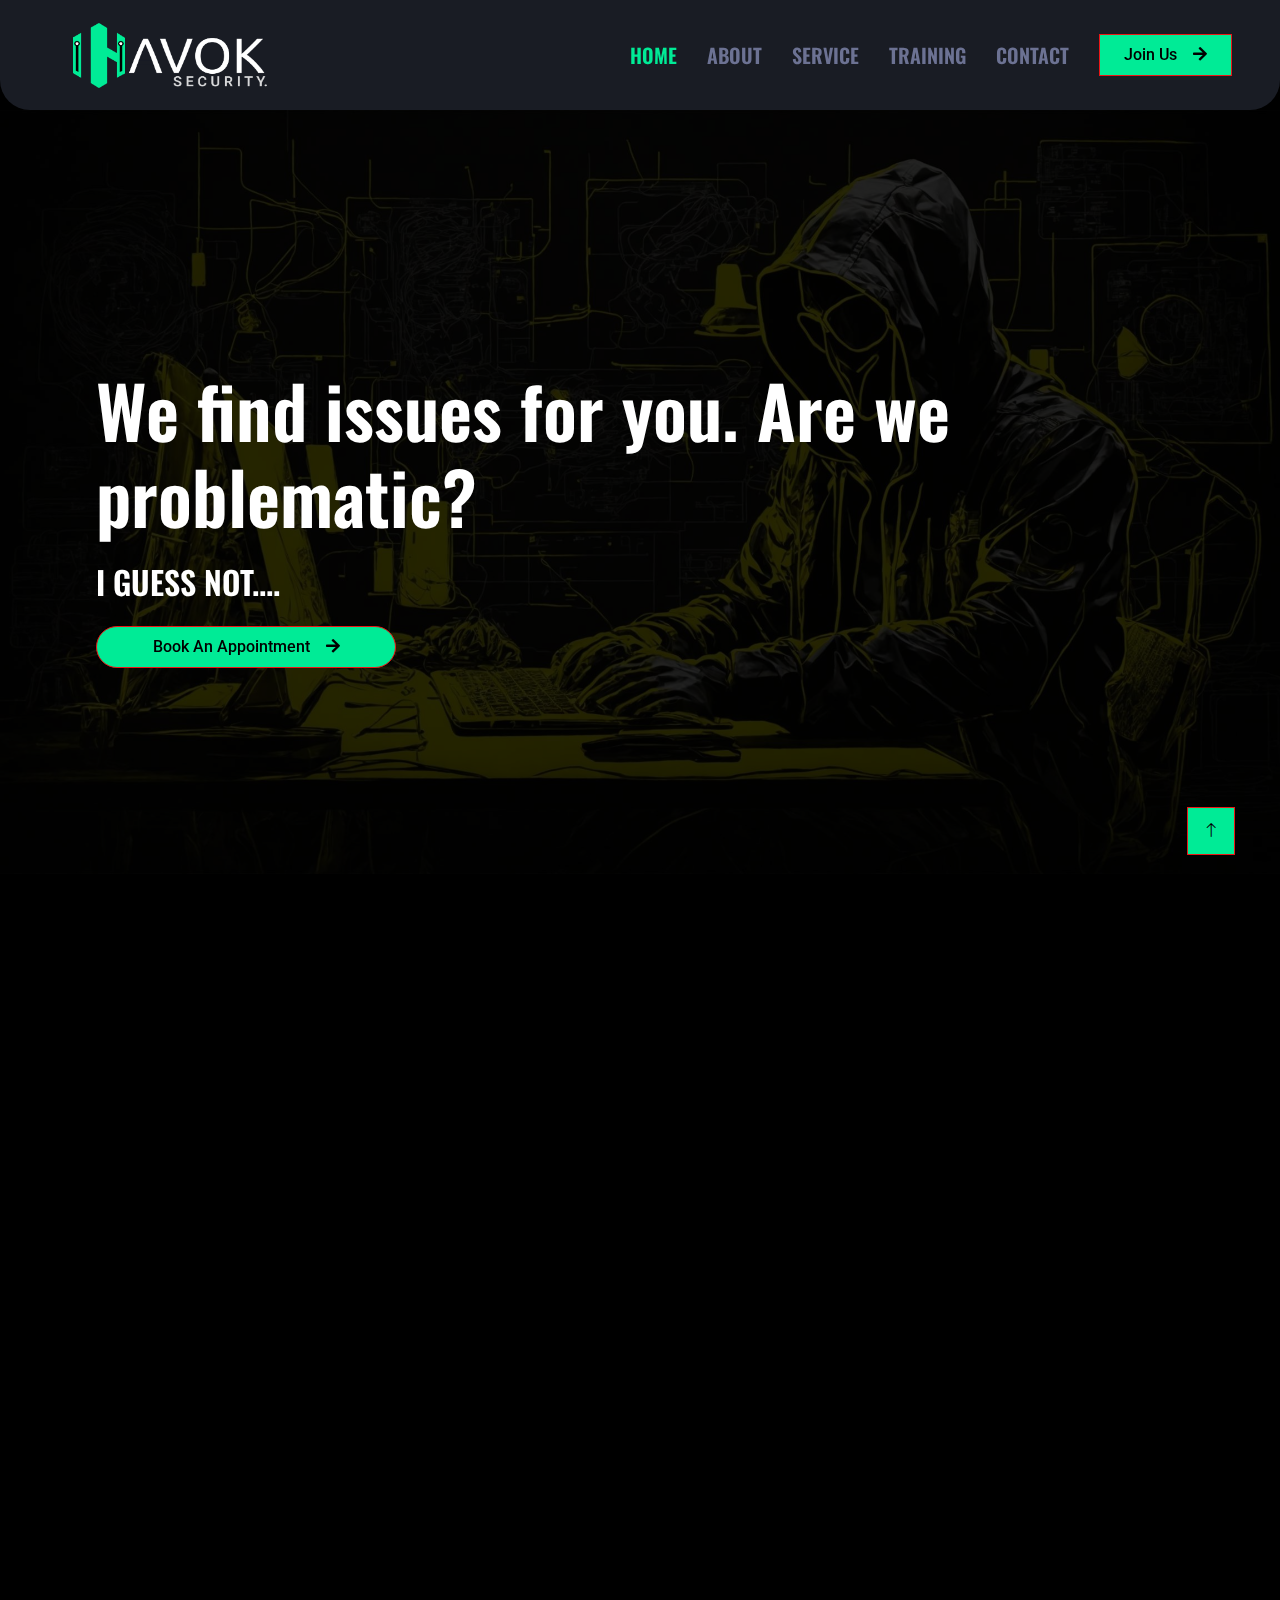
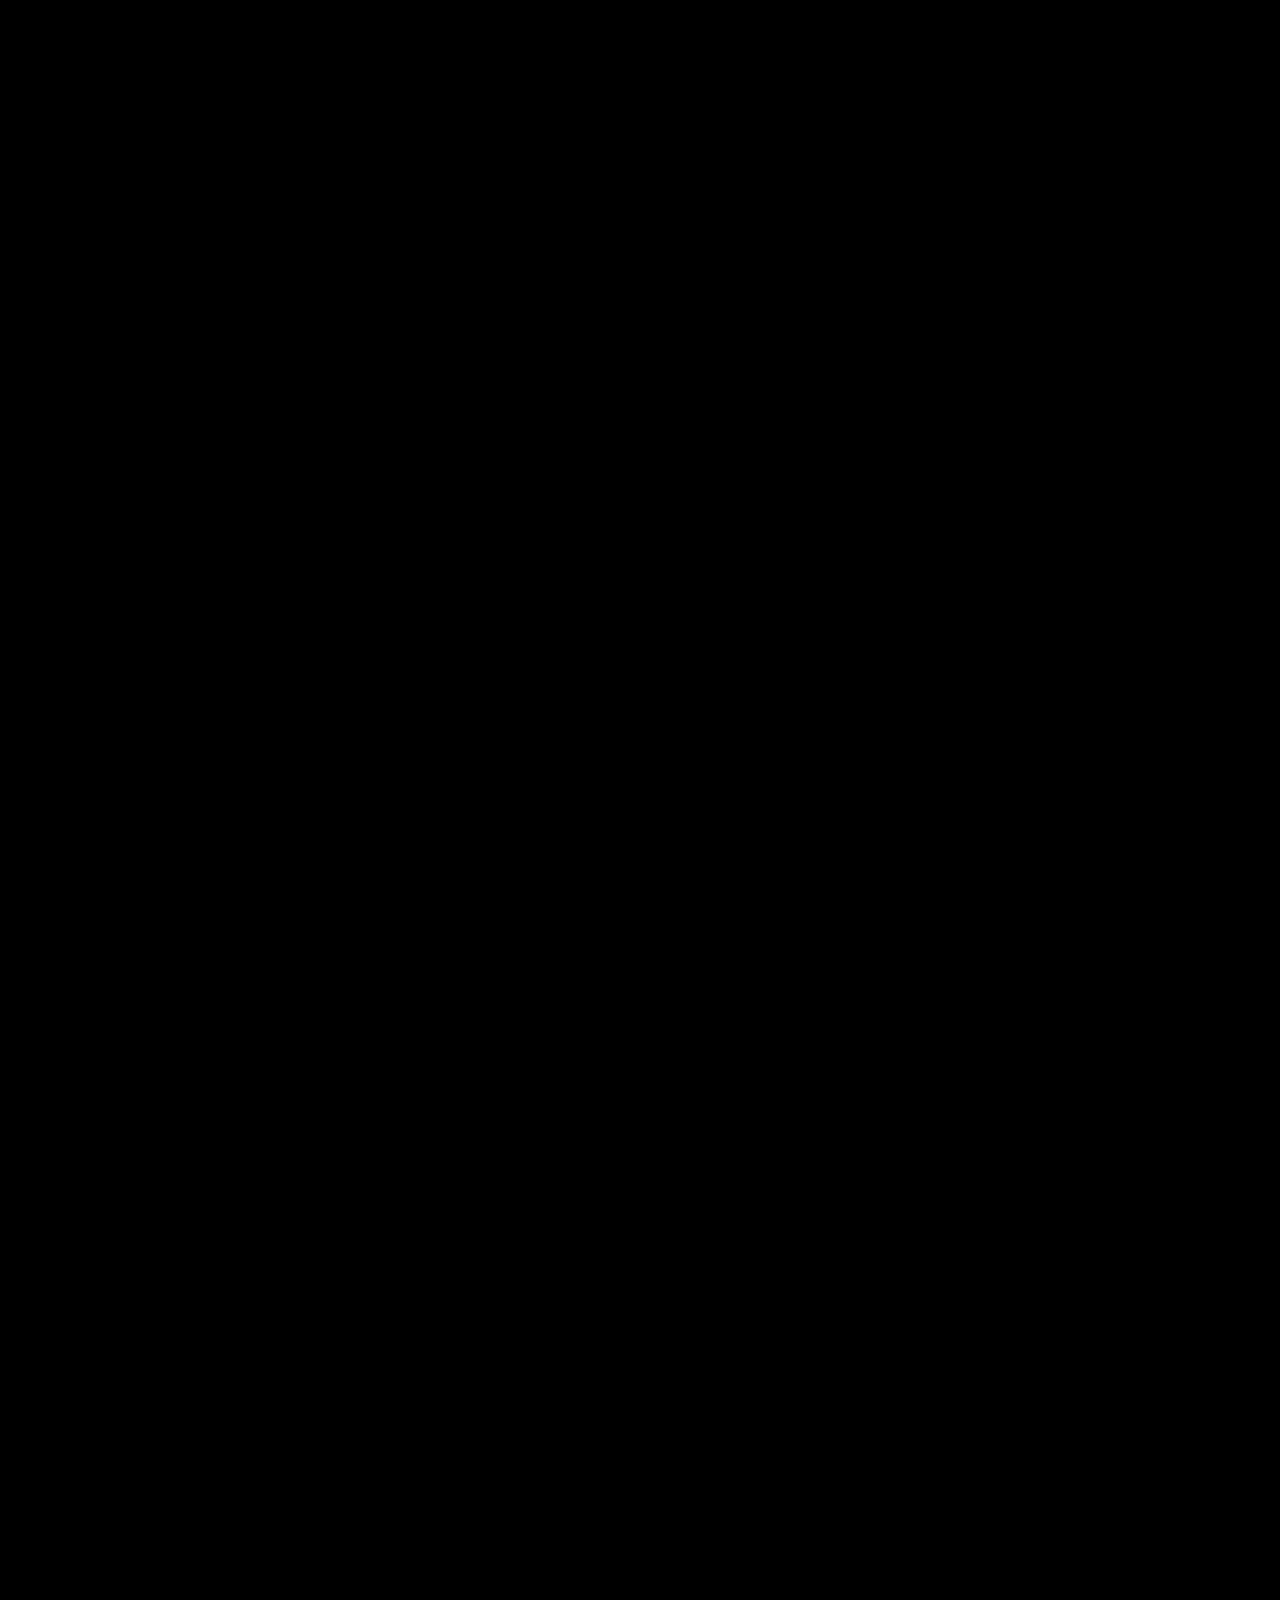
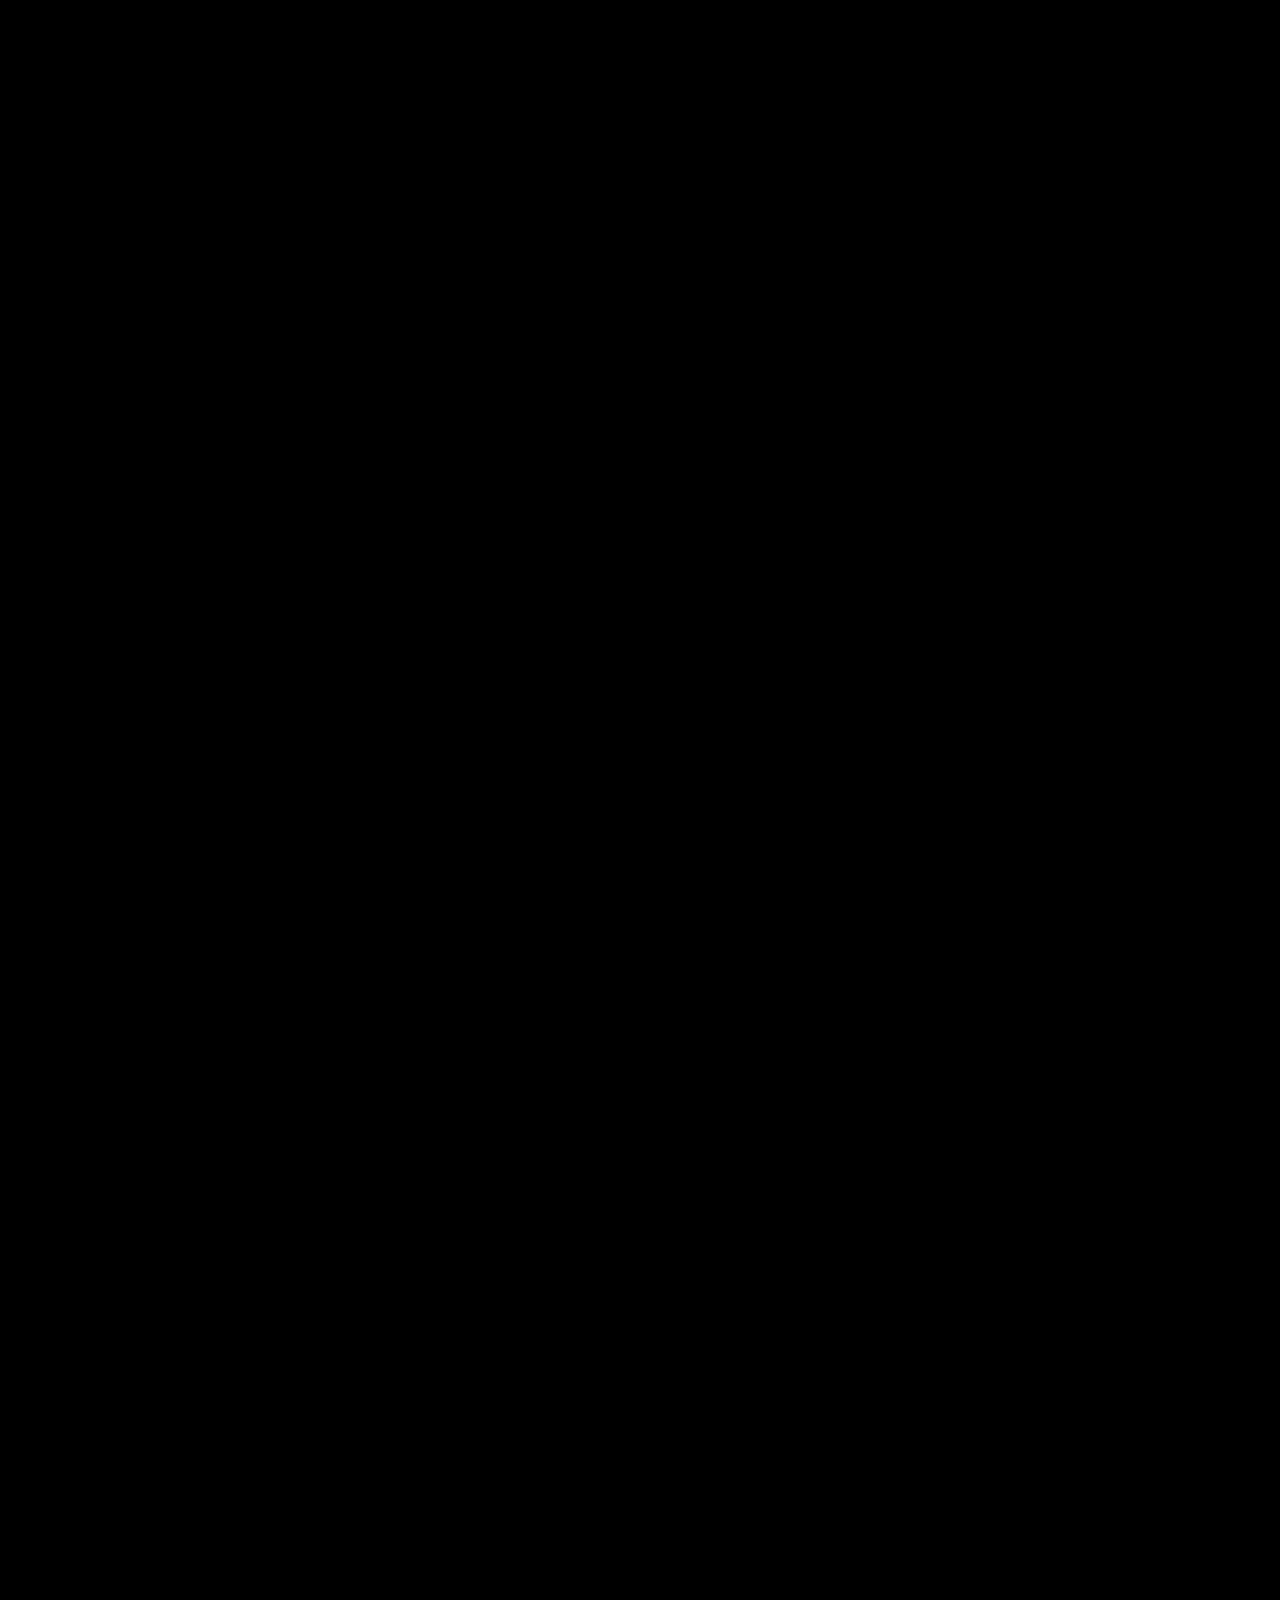
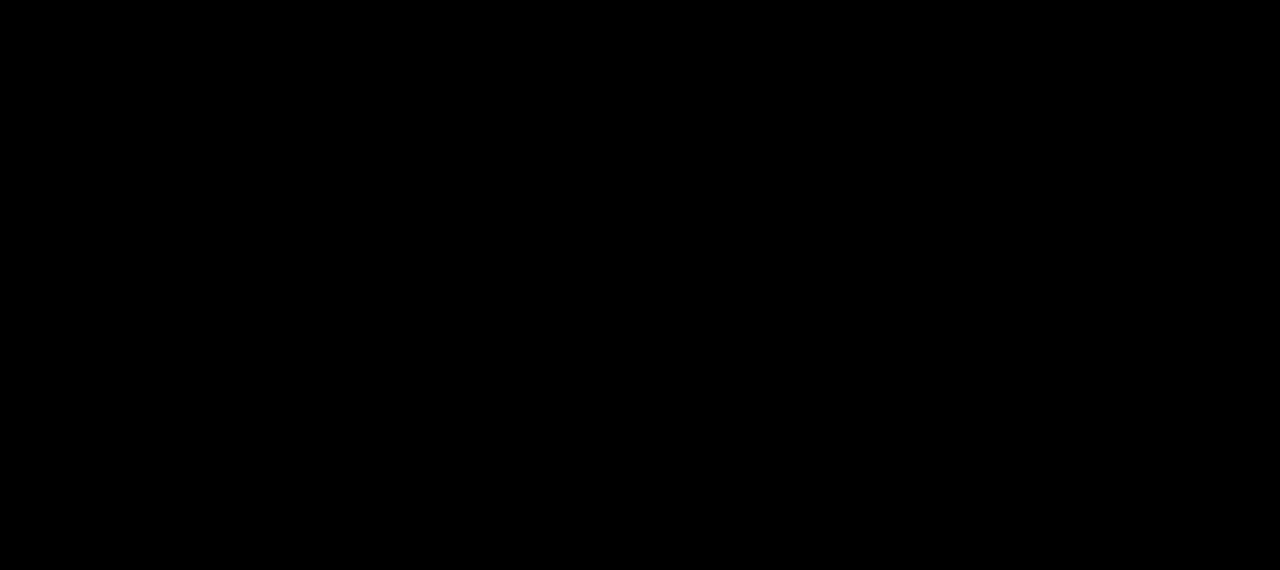
<file: index.html>
<!DOCTYPE html>
<html lang="en">

<head>
    <meta charset="utf-8">
    <title>Havok Security</title>
    <meta content="width=device-width, initial-scale=1.0" name="viewport">
    <meta content="" name="keywords">
    <meta content="" name="description">

    <!-- Favicon -->
    <link href="img/havok1.png" rel="icon">

    <!-- Google Web Fonts -->
    <link rel="preconnect" href="https://fonts.googleapis.com">
    <link rel="preconnect" href="https://fonts.gstatic.com" crossorigin>
    <link href="https://fonts.googleapis.com/css2?family=Roboto:wght@400;500&family=Oswald:wght@600&display=swap" rel="stylesheet">

    <!-- Icon Font Stylesheet -->
    <link href="https://cdnjs.cloudflare.com/ajax/libs/font-awesome/5.10.0/css/all.min.css" rel="stylesheet">
    <link href="https://cdn.jsdelivr.net/npm/bootstrap-icons@1.4.1/font/bootstrap-icons.css" rel="stylesheet">

    <!-- Libraries Stylesheet -->
    <link href="lib/animate/animate.min.css" rel="stylesheet">
    <link href="lib/owlcarousel/assets/owl.carousel.min.css" rel="stylesheet">

    <!-- Customized Bootstrap Stylesheet -->
    <link href="css/bootstrap.min.css" rel="stylesheet">

    <!-- Template Stylesheet -->
    <link href="css/style.css" rel="stylesheet">
</head>

<body>
    <!-- Spinner Start -->
    <div id="spinner" class="show bg-dark position-fixed translate-middle w-100 vh-100 top-50 start-50 d-flex align-items-center justify-content-center">
        <div class="spinner-grow text-primary" style="width: 3rem; height: 3rem;" role="status">
            <span class="sr-only">Loading...</span>
        </div>
    </div>
    <!-- Spinner End -->


    <!-- Navbar Start -->
    <nav class="navbar navbar-expand-lg bg-secondary navbar-dark sticky-top py-lg-0 px-lg-5 wow fadeIn" data-wow-delay="0.1s">
        <a href="index.html"><img src="img/HavokLogo1.png" style="width: 200px; height: 65px; margin-left: 25px;"></a>
        <a href="index.html" class="navbar-brand ms-4 ms-lg-0"></a>
        <button type="button" class="navbar-toggler me-4" data-bs-toggle="collapse" data-bs-target="#navbarCollapse">
            <span class="navbar-toggler-icon"></span>
        </button>
        <div class="collapse navbar-collapse" id="navbarCollapse">
            <div class="navbar-nav ms-auto p-4 p-lg-0">
                <a href="index.html" class="nav-item nav-link active">Home</a>
                <a href="about.html" class="nav-item nav-link">About</a>
                <a href="service.html" class="nav-item nav-link">Service</a>
                <a href="Training.html" class="nav-item nav-link">Training</a>
                <a href="contact.html" class="nav-item nav-link">Contact</a>
            </div>
            <a href="career.html" class="btn btn-primary rounded-0 py-2 px-lg-4 d-none d-lg-block">Join Us<i class="fa fa-arrow-right ms-3"></i></a>
        </div>
    </nav>
    <!-- Navbar End -->


    <!-- Carousel Start -->
    <div class="container-fluid p-0 mb-5 wow fadeIn" data-wow-delay="0.1s">
        <div id="header-carousel" class="carousel slide" data-bs-ride="carousel">
            <div class="carousel-inner">
                <div class="carousel-item active">
                    <img class="w-100" style="margin-bottom: 150px;" src="img/bg2.jpg" alt="Image">
                    <div class="carousel-caption d-flex align-items-center justify-content-center text-start">
                        <div class="mx-sm-5 px-5" style="max-width: 1500px; margin-bottom: 100px;">
                            <h1 class="display-2 text-white mb-4 animated slideInDown">We find issues for you. Are we problematic?</h1>
                            <h2 class="text-white text-uppercase mb-4 animated slideInDown">I guess not....</h2>
                            <!--<h4 class="text-white text-uppercase mb-4 animated slideInDown"><i class="fa fa-map-marker-alt text-primary me-3"></i>FF 101 Waghodia GIDC gate no-2,<br> Nr Aarti pipe, Waghodia, Gujarat. 391760</h4>
                            <h4 class="text-white text-uppercase mb-4 animated slideInDown"><i class="fa fa-phone-alt text-primary me-3"></i>+91 94298 82924</h4>-->
                            
                                <div class="col-12">
                                    <button class="btn btn-primary rounded-pill py-2 px-lg-4" style="width: 300px;" type="submit" onclick="window.location.href='appointment.html';">Book An Appointment<i class="fa fa-arrow-right ms-3"></i></button>
                                </div>
                            
                        </div>
                    </div>
                </div>
                <!--
                <div class="carousel-item">
                    <img class="w-100" src="img/carousel-2.jpg" alt="Image">
                    <div class="carousel-caption d-flex align-items-center justify-content-center text-start">
                        <div class="mx-sm-5 px-5" style="max-width: 900px;">
                            <h1 class="display-2 text-white text-uppercase mb-4 animated slideInDown">I guess not....</h1>
                            <h4 class="text-white text-uppercase mb-4 animated slideInDown"><i class="fa fa-map-marker-alt text-primary me-3"></i>FF 101 Waghodia GIDC gate no-2,<br> Nr Aarti pipe, Waghodia, Gujarat. 391760</h4>
                            <h4 class="text-white text-uppercase mb-4 animated slideInDown"><i class="fa fa-phone-alt text-primary me-3"></i>+91 94298 82924</h4>
                        </div>
                    </div>
                </div>
            </div>
            <button class="carousel-control-prev" type="button" data-bs-target="#header-carousel"
                data-bs-slide="prev">
                <span class="carousel-control-prev-icon" aria-hidden="true"></span>
                <span class="visually-hidden">Previous</span>
            </button>
            <button class="carousel-control-next" type="button" data-bs-target="#header-carousel"
                data-bs-slide="next">
                <span class="carousel-control-next-icon" aria-hidden="true"></span>
                <span class="visually-hidden">Next</span>
            </button> -->
        </div>
    </div>
    <!-- Carousel End -->


    <!-- About Start -->
    <div class="container-xxl py-5">
        <div class="container">
            <div class="row g-5">
                <div class="col-lg-6 wow fadeIn" data-wow-delay="0.1s">
                    <div class="d-flex flex-column">
                        <img class="img-fluid w-75 align-self-end" src="img/about.jpg" alt="">
                        <div class="w-50 bg-secondary p-5" style="margin-top: -25%;">
                            <h1 class="text-uppercase text-primary mb-3">Experts</h1>
                            <h2 class="text-uppercase mb-0">At your Service</h2>
                        </div>
                    </div>
                </div>
                <div class="col-lg-6 wow fadeIn" data-wow-delay="0.5s">
                    <p class="d-inline-block bg-secondary text-primary py-1 px-4">About Us</p>
                    <h1 class="text-uppercase mb-4">Discover The Secrets of Cybersecurity.<br> Learn More About Us!</h1>
                    <p>At Havok Security, we're passionate about making cybersecurity accessible and engaging. We believe everyone deserves to understand the ever-evolving digital landscape and protect themselves from online threats.</p>
                    <p class="mb-4">We provide comprehensive penetration testing services for web applications and networks, identifying and remediating vulnerabilities before attackers can exploit them.</p>
                    <div class="row g-4">
                        <div class="col-md-6">
                            <h3 class="text-uppercase mb-3">Expert Pentesters</h3>
                            <p class="mb-0">We have a team of experts and passionate pentester who love to find issues for you.</p>
                        </div>
                        <div class="col-md-6">
                            <h3 class="text-uppercase mb-3">CTF Organisers</h3>
                            <p class="mb-0">The CTF's Organised by us has always been interactive and the show stopper for every events.</p>
                        </div>
                    </div>
                </div>
            </div>
        </div>
    </div>
    <!-- About End -->


    <!-- Service Start -->
    <div class="container-xxl py-5">
        <div class="container">
            <div class="text-center mx-auto mb-5 wow fadeInUp" data-wow-delay="0.1s" style="max-width: 600px;">
                <p class="d-inline-block bg-secondary text-primary py-1 px-4">Services</p>
                <h1 class="text-uppercase">What We Provide</h1>
            </div>
            <div class="row g-4">
                <div class="col-lg-4 col-md-6 wow fadeInUp" data-wow-delay="0.1s">
                    <div class="service-item position-relative overflow-hidden bg-secondary d-flex h-100 p-5 ps-0">
                        <div class="bg-dark d-flex flex-shrink-0 align-items-center justify-content-center" style="width: 60px; height: 60px;">
                            <img class="img-fluid" src="img/skull.png" alt="">
                        </div>
                        <div class="ps-4">
                            <h3 class="text-uppercase mb-3">Industrial Training</h3>
                            <p>Our Industrial Training program on cybersecurity is designed to empower individuals with the knowledge and skills necessary to navigate the complex world of cyber threats.</p>
                        </div>
                        <a class="btn btn-square" href="/service.html"><i class="fa fa-plus text-primary"></i></a>
                    </div>
                </div>
                <div class="col-lg-4 col-md-6 wow fadeInUp" data-wow-delay="0.3s">
                    <div class="service-item position-relative overflow-hidden bg-secondary d-flex h-100 p-5 ps-0">
                        <div class="bg-dark d-flex flex-shrink-0 align-items-center justify-content-center" style="width: 60px; height: 60px;">
                            <img class="img-fluid" src="img/skull.png" alt="">
                        </div>
                        <div class="ps-4">
                            <h3 class="text-uppercase mb-3">CTF as Service</h3>
                            <p>Our dedicated team works closely with or clients to tailor CTF events to their specific needs and academic objectives. Whether it's a beginner-friendly competition or an advanced challenge for seasoned professionals, we customize the experience to align with the skill.</p>
                        </div>
                        <a class="btn btn-square" href="/service.html"><i class="fa fa-plus text-primary"></i></a>
                    </div>
                </div>
                <div class="col-lg-4 col-md-6 wow fadeInUp" data-wow-delay="0.5s">
                    <div class="service-item position-relative overflow-hidden bg-secondary d-flex h-100 p-5 ps-0">
                        <div class="bg-dark d-flex flex-shrink-0 align-items-center justify-content-center" style="width: 60px; height: 60px;">
                            <img class="img-fluid" src="img/skull.png" alt="">
                        </div>
                        <div class="ps-4">
                            <h3 class="text-uppercase mb-3">Penetration Testing</h3>
                            <p>Our penetration testing services are crafted to go beyond conventional security assessments. We meticulously simulate real-world cyber threats to assess vulnerabilities and potential exploits, providing our clients with a comprehensive understanding of their digital resilience.</p>
                        </div>
                        <a class="btn btn-square" href="/service.html"><i class="fa fa-plus text-primary"></i></a>
                    </div>
                </div>
                <div class="col-lg-4 col-md-6 wow fadeInUp" data-wow-delay="0.1s">
                    <div class="service-item position-relative overflow-hidden bg-secondary d-flex h-100 p-5 ps-0">
                        <div class="bg-dark d-flex flex-shrink-0 align-items-center justify-content-center" style="width: 60px; height: 60px;">
                            <img class="img-fluid" src="img/skull.png" alt="">
                        </div>
                        <div class="ps-4">
                            <h3 class="text-uppercase mb-3">Web App Security Audit</h3>
                            <p>In the dynamic realm of Web Application security, we delve into the intricate layers of code, databases, and user interfaces. Our expert penetration testers employ cutting-edge techniques to identify vulnerabilities.</p>
                        </div>
                        <a class="btn btn-square" href="/service.html"><i class="fa fa-plus text-primary"></i></a>
                    </div>
                </div>

                <div class="col-lg-4 col-md-6 wow fadeInUp" data-wow-delay="0.1s">
                    <div class="service-item position-relative overflow-hidden bg-secondary d-flex h-100 p-5 ps-0">
                        <div class="bg-dark d-flex flex-shrink-0 align-items-center justify-content-center" style="width: 60px; height: 60px;">
                            <img class="img-fluid" src="img/skull.png" alt="">
                        </div>
                        <div class="ps-4">
                            <h3 class="text-uppercase mb-3">Mobile App Security Audit</h3>
                            <p>Mobile apps often handle sensitive user data, such as login credentials, financial information, and even health data. A security breach can be devastating to both users and your company's reputation.</p>
                        </div>
                        <a class="btn btn-square" href="/service.html"><i class="fa fa-plus text-primary"></i></a>
                    </div>
                </div>

                <div class="col-lg-4 col-md-6 wow fadeInUp" data-wow-delay="0.1s">
                    <div class="service-item position-relative overflow-hidden bg-secondary d-flex h-100 p-5 ps-0">
                        <div class="bg-dark d-flex flex-shrink-0 align-items-center justify-content-center" style="width: 60px; height: 60px;">
                            <img class="img-fluid" src="img/skull.png" alt="">
                        </div>
                        <div class="ps-4">
                            <h3 class="text-uppercase mb-3">Network Security Audit</h3>
                            <p>In today's ever-evolving threat landscape, a secure network is paramount. Havok Security's comprehensive network security audits go beyond traditional scans, employing advanced techniques to expose weaknesses.</p>
                            </p>
                        </div>
                        <a class="btn btn-square" href="/service.html"><i class="fa fa-plus text-primary"></i></a>
                    </div>
                </div>
    <!-- Service End -->


    <!-- Vulnerabilities Start -->
    <div class="container-xxl py-5">
        <div class="container">
            <div class="row g-0">
                <div class="col-lg-6 wow fadeIn" data-wow-delay="0.1s">
                    <div class="bg-secondary h-100 d-flex flex-column justify-content-center p-5">
                        <p class="d-inline-flex bg-dark text-primary py-1 px-4 me-auto">Vulnerabilities</p>
                        <h1 class="text-uppercase mb-4">What Are Common Security Vulnerabilites?</h1>
                        <div>
                            <div class="d-flex justify-content-between border-bottom py-2">
                                <h6 class="text-uppercase mb-0">Broken Access Control</h6>
                                <span class="text-uppercase text-primary">01</span>
                            </div>
                            <div class="d-flex justify-content-between border-bottom py-2">
                                <h6 class="text-uppercase mb-0">Injection</h6>
                                <span class="text-uppercase text-primary">02</span>
                            </div>
                            <div class="d-flex justify-content-between border-bottom py-2">
                                <h6 class="text-uppercase mb-0">Security Misconfiguration</h6>
                                <span class="text-uppercase text-primary">03</span>
                            </div>
                            <div class="d-flex justify-content-between border-bottom py-2">
                                <h6 class="text-uppercase mb-0">Authentic Issues</h6>
                                <span class="text-uppercase text-primary">04</span>
                            </div>
                            <div class="d-flex justify-content-between border-bottom py-2">
                                <h6 class="text-uppercase mb-0">Cross-Site Scripting</h6>
                                <span class="text-uppercase text-primary">05</span>
                            </div>
                            <div class="d-flex justify-content-between border-bottom py-2">
                                <h6 class="text-uppercase mb-0">Cryptographic Failures</h6>
                                <span class="text-uppercase text-primary">06</span>
                            </div>
                            <div class="d-flex justify-content-between border-bottom py-2">
                                <h6 class="text-uppercase mb-0">Insecure Design</h6>
                                <span class="text-uppercase text-primary">07</span>
                            </div>
                            <div class="d-flex justify-content-between border-bottom py-2">
                                <h6 class="text-uppercase mb-0">Vulnerable Components</h6>
                                <span class="text-uppercase text-primary">08</span>
                            </div>
                            <div class="d-flex justify-content-between border-bottom py-2">
                                <h6 class="text-uppercase mb-0">Data Integrity Failure</h6>
                                <span class="text-uppercase text-primary">09</span>
                            </div>
                            <div class="d-flex justify-content-between py-2">
                                <h6 class="text-uppercase mb-0">Server-Side Request Forgery</h6>
                                <span class="text-uppercase text-primary">10</span>
                            </div>
                        </div>
                    </div>
                </div>
                <div class="col-lg-6 wow fadeIn" data-wow-delay="0.5s">
                    <div class="h-100">
                        <img class="img-fluid h-100" src="img/Vulnerabilites.png" alt="">
                    </div>
                </div>
            </div>
        </div>
    </div>
    <!-- Vulnerabilities End -->


    <!-- Social Start 
    <div class="container-xxl py-5">
        <div class="container">
            <div class="text-center mx-auto mb-5 wow fadeInUp" data-wow-delay="0.1s" style="max-width: 600px;">
                <p class="d-inline-block bg-secondary text-primary py-1 px-4">Social Media</p>
                <h1 class="text-uppercase">Connect with Us.</h1>
            </div>
            <div class="row g-4">
                <div class="col-lg-3 col-md-6 wow fadeInUp" data-wow-delay="0.1s">
                    <div class="team-item">
                        <div class="team-img position-relative overflow-hidden">
                            <img class="img-fluid" src="img/insta.webp" alt="">
                            <div class="team-social">
                                <a class="btn btn-square" href="https://instagram.com/havok.sec"><i class="fab fa-instagram"></i></a>
                            </div>
                        </div>
                        <div class="bg-secondary text-center p-4">
                            <h5 class="text-uppercase">Instagram</h5>
                            <span class="text-primary">havok.sec</span>
                        </div>
                    </div>
                </div>
                <div class="col-lg-3 col-md-6 wow fadeInUp" data-wow-delay="0.3s">
                    <div class="team-item">
                        <div class="team-img position-relative overflow-hidden">
                            <img class="img-fluid" src="img/Linkedin.png" alt="">
                            <div class="team-social">
                                <a class="btn btn-square" href="https://www.linkedin.com/company/havok-sec/"><i class="fab fa-linkedin-in"></i></a>
                            </div>
                        </div>
                        <div class="bg-secondary text-center p-4">
                            <h5 class="text-uppercase">Linkedin</h5>
                            <span class="text-primary">havok-sec</span>
                        </div>
                    </div>
                </div>
                <div class="col-lg-3 col-md-6 wow fadeInUp" data-wow-delay="0.5s">
                    <div class="team-item">
                        <div class="team-img position-relative overflow-hidden">
                            <img class="img-fluid" src="img/x.avif" alt="">
                            <div class="team-social">
                                <a class="btn btn-square" href="https://twitter.com/havoksec01"><i class="fab fa-twitter"></i></a>
                            </div>
                        </div>
                        <div class="bg-secondary text-center p-4">
                            <h5 class="text-uppercase">X</h5>
                            <span class="text-primary">havoksec01</span>
                        </div>
                    </div>
                </div>
            </div>
        </div>
    </div>
     Social End -->


    <!-- Pen-Testing Start -->
    <div class="container-xxl py-5">
        <div class="container">
            <div class="row g-0">
                <div class="col-lg-6 wow fadeIn" data-wow-delay="0.1s">
                    <div class="h-100">
                        <img class="img-fluid h-100" src="img/open.png" alt="">
                    </div>
                </div>
                <div class="col-lg-6 wow fadeIn" data-wow-delay="0.5s">
                    <div class="bg-secondary h-100 d-flex flex-column justify-content-center p-5">
                        <p class="d-inline-flex bg-dark text-primary py-1 px-4 me-auto">Pen-Testing</p>
                        <h1 class="text-uppercase mb-4">What You Get From Penetration Test?</h1>
                        <div>
                            <div class="d-flex justify-content-between border-bottom py-2">
                                <h6 class="text-uppercase mb-0">Penetration Report</h6>
                                <span class="text-uppercase">First Step</span>
                            </div>
                            <div class="d-flex justify-content-between border-bottom py-2">
                                <h6 class="text-uppercase mb-0">Retest Report</h6>
                                <span class="text-uppercase">Second Step</span>
                            </div>
                            <div class="d-flex justify-content-between border-bottom py-2">
                                <h6 class="text-uppercase mb-0">Letter of Attestation</h6>
                                <span class="text-uppercase">Third Step</span>
                            </div>
                            <div class="d-flex justify-content-between border-bottom py-2">
                                <h6 class="text-uppercase mb-0">Security Recommendations</h6>
                                <span class="text-uppercase">Final Step</span>
                            </div>
                            <div class="d-flex justify-content-between border-bottom py-2">
                                <h6 class="text-uppercase mb-0">Security Certificate</h6>
                                <span class="text-uppercase"></span>
                            </div>
                            <div class="d-flex justify-content-between py-2">
                                <h6 class="text-uppercase mb-0">Certified By:</h6>
                                <span class="text-uppercase text-primary">Havok Security</span>
                            </div>
                        </div>
                    </div>
                </div>
            </div>
        </div>
    </div>
    <!-- Pen-Testing End -->


 <!-- Testimonial Start -->
 <div class="container-xxl py-5">
    <div class="container">
        <div class="text-center mx-auto mb-5 wow fadeInUp" data-wow-delay="0.1s" style="max-width: 600px;">
            <p class="d-inline-block bg-secondary text-primary py-1 px-4">Testimonial</p>
            <h1 class="text-uppercase">What Our Participants Say!</h1>
        </div>
        <div class="owl-carousel testimonial-carousel wow fadeInUp" data-wow-delay="0.1s">
            <div class="testimonial-item text-center" data-dot="<img class='img-fluid' src='img/prachi.jpg' alt=''>">
                <h4 class="text-uppercase">Prachi Trivedi</h4>
                <p class="text-primary">GSFC</p>
                <span class="fs-5">I had the fascinating experience of attending the Havok Security Penetration Pursuit event, where they conducted an insightful session followed by an engaging hands-on session...</span>
                <a href="testimonial.html"><p class="text-primary">Read More</p></a>
            </div>
            <div class="testimonial-item text-center" data-dot="<img class='img-fluid' src='img/nayan.png' alt=''>">
                <h4 class="text-uppercase">Nayan</h4>
                <p class="text-primary">GDSC GSFCU</p>
                <span class="fs-5">Being the GDSC Lead of GSFCU, I had the pleasure of organising Havok Security's penetration testing event alongside Havok Security Team...</span>
                <a href="testimonial.html"><p class="text-primary">Read More</p></a>
            </div>
            <div class="testimonial-item text-center" data-dot="<img class='img-fluid' src='img/riya.png' alt=''>">
                <h4 class="text-uppercase">Riya Singh</h4>
                <p class="text-primary">ITMBU</p>
                <span class="fs-5">Participating in a cyber workshop was a turning point for me. I dove into hands-on activities and discussions, gaining valuable insights. One highlight was solving a Capture The Flag (CTF) challenge...</span>
                <a href="testimonial.html"><p class="text-primary">Read More</p></a>
            </div>
        </div>      
    </div>
</div>
<!-- Testimonial End -->


    <!-- Footer Start -->
    <div class="container-fluid bg-secondary text-light footer mt-5 pt-5 wow fadeIn" data-wow-delay="0.1s">
        <div class="container py-5">
            <div class="row g-5">
                <div class="col-lg-4 col-md-6">
                    <h4 class="text-uppercase mb-4">Get In Touch</h4>
                    <span>Registered Office</span>
                    <div class="d-flex align-items-center mb-2">
                        <div class="btn-square bg-dark flex-shrink-0 me-3">
                            <span class="fa fa-map-marker-alt text-primary"></span>
                        </div>
                        <span>A-9, Akshat Avenue, Oppt.Videokon Gate No.2, Bharuch, Gujarat - 392001</span>
                    </div>
                    <div class="d-flex align-items-center mb-2">
                        <div class="btn-square bg-dark flex-shrink-0 me-3">
                            <span class="fa fa-phone-alt text-primary"></span>
                        </div>
                        <span>+91 7984258412 </span>
                    </div>
                    <div class="d-flex align-items-center">
                        <div class="btn-square bg-dark flex-shrink-0 me-3">
                            <span class="fa fa-envelope-open text-primary"></span>
                        </div>
                        <span>info@havoksec.in</span>
                    </div>
                </div>
                <div class="col-lg-4 col-md-6">
                    <h4 class="text-uppercase mb-4">Quick Links</h4>
                    <a class="btn btn-link" href="about.html">About Us</a>
                    <a class="btn btn-link" href="contact.html">Contact Us</a>
                    <a class="btn btn-link" href="service.html">Our Services</a>
                    <a class="btn btn-link" href="career.html">Careers</a>
                    <a class="btn btn-link" href="Training.html">Training</a>
                    <a class="btn btn-link" href="privacy-policy.html">Privacy Policy</a>
                </div>
                <div class="col-lg-4 col-md-6">
                    <h4 class="text-uppercase mb-4">Subscribe For Updates..</h4>
                    <form name="submit-to-google-sheet">
                    <div class="position-relative mb-4">
                    
                        <input class="form-control border-0 w-100 py-3 ps-4 pe-5" type="text" name="Email" placeholder="Your email" required>
                        <button type="submit" class="btn btn-primary py-2 position-absolute top-0 end-0 mt-2 me-2">SignUp</button>
                    
                    <span id="msg"></span>
                    </div>
                </form>
                    <div class="d-flex pt-1 m-n1">
                        <a class="btn btn-lg-square btn-dark text-primary m-1" href="https://twitter.com/havoksec01"><i class="fab fa-twitter"></i></a>
                        <a class="btn btn-lg-square btn-dark text-primary m-1" href="https://www.instagram.com/havok.sec"><i class="fab fa-instagram"></i></a>
                        <a class="btn btn-lg-square btn-dark text-primary m-1" href="https://www.linkedin.com/company/havok-sec/"><i class="fab fa-linkedin-in"></i></a>
                    </div>
                </div>
            </div>
        </div>
        <div class="container">
            <div class="copyright">
                <div class="row" >
                    <div class="col-md-6 text-center text-md-start mb-3 mb-md-0">
                        &copy;2024 Havok Security, All Right Reserved
                    </div>
                  <div class="col-md-6 text-center text-md-end">
                        Design & Developed by <a class="border-bottom" href="https://havoksec.in" style="color: #00EB96;">Havok Security</a>
                    </div>
                </div>
            </div>
        </div>
    </div>
    <!-- Footer End -->



    <!-- Back to Top -->
    <a href="#" class="btn btn-primary btn-lg-square back-to-top"><i class="bi bi-arrow-up"></i></a>


    <!-- JavaScript Libraries -->
    <script src="https://code.jquery.com/jquery-3.4.1.min.js"></script>
    <script src="https://cdn.jsdelivr.net/npm/bootstrap@5.0.0/dist/js/bootstrap.bundle.min.js"></script>
    <script src="lib/wow/wow.min.js"></script>
    <script src="lib/easing/easing.min.js"></script>
    <script src="lib/waypoints/waypoints.min.js"></script>
    <script src="lib/owlcarousel/owl.carousel.min.js"></script>

    <!-- Template Javascript -->
    <script src="js/main.js"></script>

      <script>
        const scriptURL = 'https://script.google.com/macros/s/AKfycbwS4fp9wRVqvTcweH3323WjtgSsFsawNzdS3lELrNpBoGZeCNnG8dsGg3st9r5DqK7q/exec'
        const form = document.forms['submit-to-google-sheet']
        const msg = document.getElementById("msg")
      
        form.addEventListener('submit', e => {
          e.preventDefault()
          fetch(scriptURL, { method: 'POST', body: new FormData(form)})
            .then(response => {
                msg.innerHTML = "Thank You For Subscribing!!"
                setTimeout(function(){
                    msg.innerHTML = ""
                },2000)
                form.reset()
            })
            .catch(error => console.error('Error!', error.message))
        })
      </script>
</body>

</html>
</file>
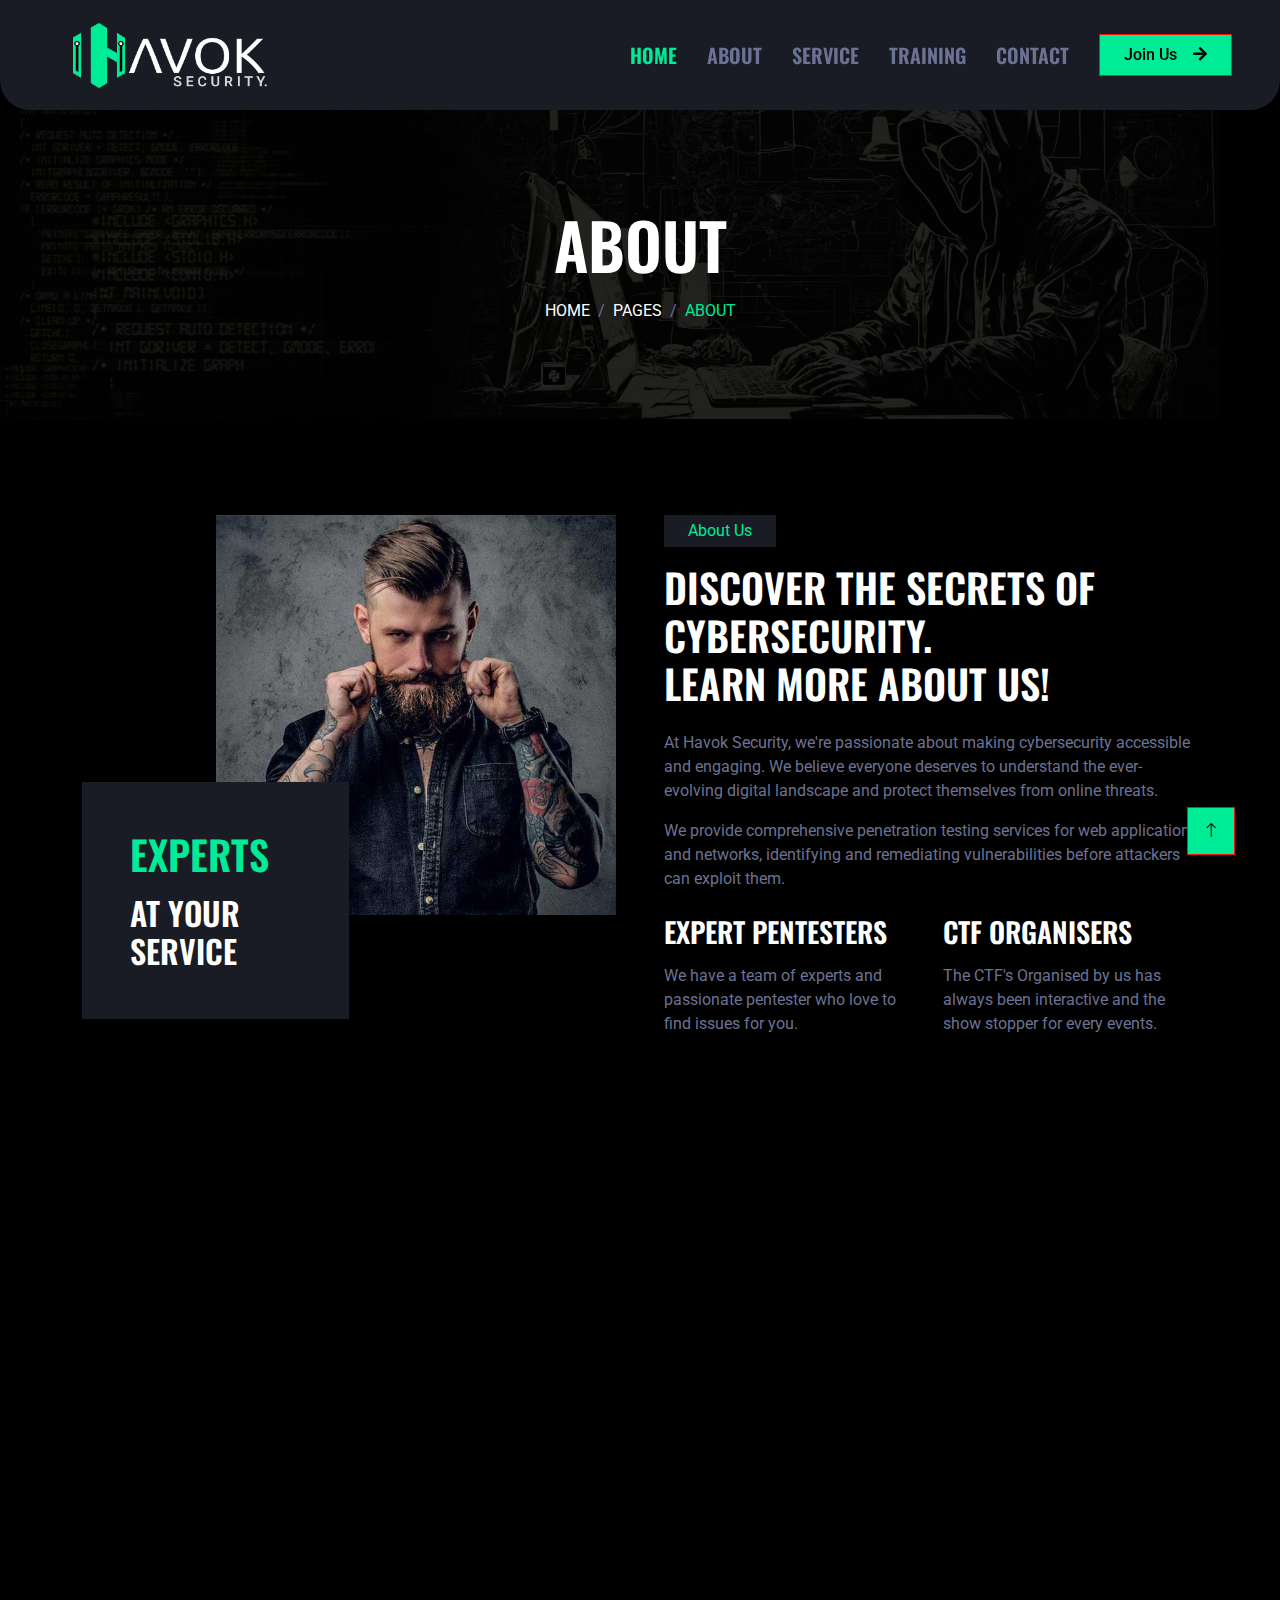
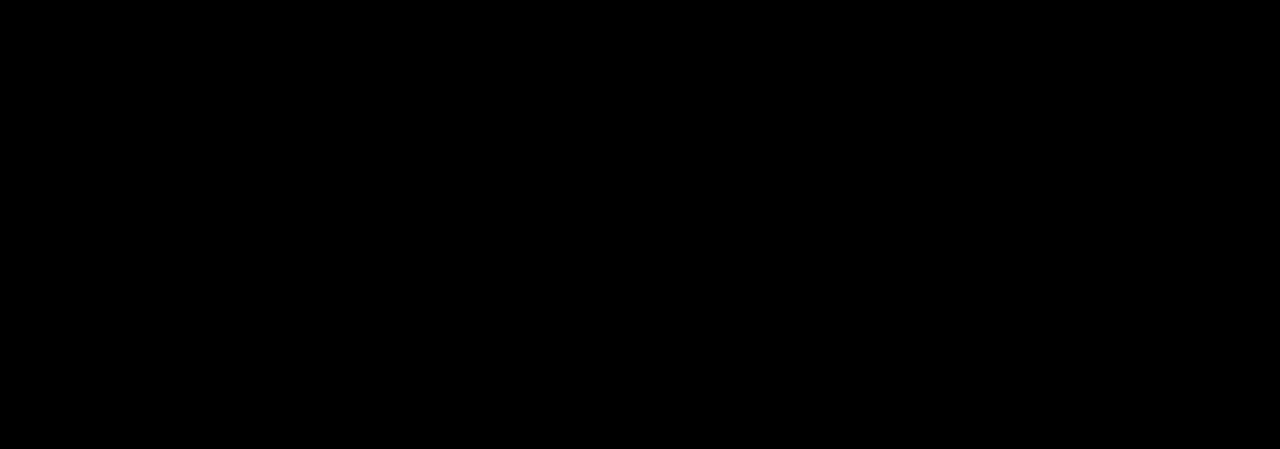
<file: about.html>
<!DOCTYPE html>
<html lang="en">

<head>
    <meta charset="utf-8">
    <title>About Us | Havok Security</title>
    <meta content="width=device-width, initial-scale=1.0" name="viewport">
    <meta content="" name="keywords">
    <meta content="" name="description">

    <!-- Favicon -->
    <link href="img/havok1.png" rel="icon">

    <!-- Google Web Fonts -->
    <link rel="preconnect" href="https://fonts.googleapis.com">
    <link rel="preconnect" href="https://fonts.gstatic.com" crossorigin>
    <link href="https://fonts.googleapis.com/css2?family=Roboto:wght@400;500&family=Oswald:wght@600&display=swap" rel="stylesheet">

    <!-- Icon Font Stylesheet -->
    <link href="https://cdnjs.cloudflare.com/ajax/libs/font-awesome/5.10.0/css/all.min.css" rel="stylesheet">
    <link href="https://cdn.jsdelivr.net/npm/bootstrap-icons@1.4.1/font/bootstrap-icons.css" rel="stylesheet">

    <!-- Libraries Stylesheet -->
    <link href="lib/animate/animate.min.css" rel="stylesheet">
    <link href="lib/owlcarousel/assets/owl.carousel.min.css" rel="stylesheet">

    <!-- Customized Bootstrap Stylesheet -->
    <link href="css/bootstrap.min.css" rel="stylesheet">

    <!-- Template Stylesheet -->
    <link href="css/style.css" rel="stylesheet">
</head>

<body>
    <!-- Spinner Start -->
    <div id="spinner" class="show bg-dark position-fixed translate-middle w-100 vh-100 top-50 start-50 d-flex align-items-center justify-content-center">
        <div class="spinner-grow text-primary" style="width: 3rem; height: 3rem;" role="status">
            <span class="sr-only">Loading...</span>
        </div>
    </div>
    <!-- Spinner End -->


    <!-- Navbar Start -->
    <nav class="navbar navbar-expand-lg bg-secondary navbar-dark sticky-top py-lg-0 px-lg-5 wow fadeIn" data-wow-delay="0.1s">
        <a href="index.html"><img src="img/HavokLogo1.png" style="width: 200px; height: 65px; margin-left: 25px;"></a>
        <a href="index.html" class="navbar-brand ms-4 ms-lg-0"></a>
        <button type="button" class="navbar-toggler me-4" data-bs-toggle="collapse" data-bs-target="#navbarCollapse">
            <span class="navbar-toggler-icon"></span>
        </button>
        <div class="collapse navbar-collapse" id="navbarCollapse">
            <div class="navbar-nav ms-auto p-4 p-lg-0">
                <a href="index.html" class="nav-item nav-link active">Home</a>
                <a href="about.html" class="nav-item nav-link">About</a>
                <a href="service.html" class="nav-item nav-link">Service</a>
                <a href="Training.html" class="nav-item nav-link">Training</a>
                <a href="contact.html" class="nav-item nav-link">Contact</a>
            </div>
            <a href="career.html" class="btn btn-primary rounded-0 py-2 px-lg-4 d-none d-lg-block">Join Us<i class="fa fa-arrow-right ms-3"></i></a>
        </div>
    </nav>
    <!-- Navbar End -->


    <!-- Page Header Start -->
    <div class="container-fluid page-header py-5 mb-5 wow fadeIn" data-wow-delay="0.1s">
        <div class="container text-center py-5">
            <h1 class="display-3 text-white text-uppercase mb-3 animated slideInDown">About</h1>
            <nav aria-label="breadcrumb animated slideInDown">
                <ol class="breadcrumb justify-content-center text-uppercase mb-0">
                    <li class="breadcrumb-item"><a class="text-white" href="#">Home</a></li>
                    <li class="breadcrumb-item"><a class="text-white" href="#">Pages</a></li>
                    <li class="breadcrumb-item text-primary active" aria-current="page">About</li>
                </ol>
            </nav>
        </div>
    </div>
    <!-- Page Header End -->


    <!-- About Start -->
    <div class="container-xxl py-5">
        <div class="container">
            <div class="row g-5">
                <div class="col-lg-6 wow fadeIn" data-wow-delay="0.1s">
                    <div class="d-flex flex-column">
                        <img class="img-fluid w-75 align-self-end" src="img/about.jpg" alt="">
                        <div class="w-50 bg-secondary p-5" style="margin-top: -25%;">
                            <h1 class="text-uppercase text-primary mb-3">Experts</h1>
                            <h2 class="text-uppercase mb-0">At your Service</h2>
                        </div>
                    </div>
                </div>
                <div class="col-lg-6 wow fadeIn" data-wow-delay="0.5s">
                    <p class="d-inline-block bg-secondary text-primary py-1 px-4">About Us</p>
                    <h1 class="text-uppercase mb-4">Discover The Secrets of Cybersecurity.<br> Learn More About Us!</h1>
                    <p>At Havok Security, we're passionate about making cybersecurity accessible and engaging. We believe everyone deserves to understand the ever-evolving digital landscape and protect themselves from online threats.</p>
                    <p class="mb-4">We provide comprehensive penetration testing services for web applications and networks, identifying and remediating vulnerabilities before attackers can exploit them.</p>
                    <div class="row g-4">
                        <div class="col-md-6">
                            <h3 class="text-uppercase mb-3">Expert Pentesters</h3>
                            <p class="mb-0">We have a team of experts and passionate pentester who love to find issues for you.</p>
                        </div>
                        <div class="col-md-6">
                            <h3 class="text-uppercase mb-3">CTF Organisers</h3>
                            <p class="mb-0">The CTF's Organised by us has always been interactive and the show stopper for every events.</p>
                        </div>
                    </div>
                </div>

                <div class="col-lg-6 wow fadeIn" data-wow-delay="0.5s">
                    <h1 class="text-uppercase mb-4">Our Mission</h1>
                    <p><b>Empowering Businesses:</b><br> We provide comprehensive penetration testing services for web applications and networks, identifying and remediating vulnerabilities before attackers can exploit them.</p>
                    <p class="mb-4"><b>Igniting the Spark:</b><br> We go beyond traditional security services. We organize Capture the Flag (CTF) events - gamified competitions designed to introduce cybersecurity concepts in a fun and challenging way.</p>
                    <p class="mb-4"><b>CTF as a Service:</b><br> Looking to elevate your corporate training or internal security challenges? We offer CTF as a service, crafting custom scenarios that effectively engage your team and enhance their cybersecurity skills.</p>
                </div>

                <div class="col-lg-6 wow fadeIn" data-wow-delay="0.5s">
                    <h1 class="text-uppercase mb-4">Why Havok Security?</h1>
                    <p><b>Real-World Expertise:</b><br>Our team of seasoned security professionals brings extensive experience to every project, ensuring you receive the highest quality service.</p>
                    <p class="mb-4"><b>Engagement & Education:</b><br>We believe cybersecurity shouldn't be intimidating. We strive to make the learning process fun and interactive, empowering individuals and organizations to become active participants in their own security posture.</p>
                    <p class="mb-4"><b>Tailored Solutions:</b><br>We understand that every business has unique needs. We work closely with you to develop a customized security strategy that aligns with your specific goals and budget.</p>
                </div>

            </div>
        </div>
    </div>
    <!-- About End -->

    <!-- Footer Start -->
    <div class="container-fluid bg-secondary text-light footer mt-5 pt-5 wow fadeIn" data-wow-delay="0.1s">
        <div class="container py-5">
            <div class="row g-5">
                <div class="col-lg-4 col-md-6">
                    <h4 class="text-uppercase mb-4">Get In Touch</h4>
                    <span>Registered Office</span>
                    <div class="d-flex align-items-center mb-2">
                        <div class="btn-square bg-dark flex-shrink-0 me-3">
                            <span class="fa fa-map-marker-alt text-primary"></span>
                        </div>
                        <span>A-9, Akshat Avenue, Oppt.Videokon Gate No.2, Bharuch, Gujarat - 392001</span>
                    </div>
                    <div class="d-flex align-items-center mb-2">
                        <div class="btn-square bg-dark flex-shrink-0 me-3">
                            <span class="fa fa-phone-alt text-primary"></span>
                        </div>
                        <span>+91 7984258412 </span>
                    </div>
                    <div class="d-flex align-items-center">
                        <div class="btn-square bg-dark flex-shrink-0 me-3">
                            <span class="fa fa-envelope-open text-primary"></span>
                        </div>
                        <span>info@havoksec.in</span>
                    </div>
                </div>
                <div class="col-lg-4 col-md-6">
                    <h4 class="text-uppercase mb-4">Quick Links</h4>
                    <a class="btn btn-link" href="about.html">About Us</a>
                    <a class="btn btn-link" href="contact.html">Contact Us</a>
                    <a class="btn btn-link" href="service.html">Our Services</a>
                    <a class="btn btn-link" href="career.html">Careers</a>
                    <a class="btn btn-link" href="Training.html">Training</a>
                    <a class="btn btn-link" href="privacy-policy.html">Privacy Policy</a>
                </div>
                <div class="col-lg-4 col-md-6">
                    <h4 class="text-uppercase mb-4">Subscribe For Updates..</h4>
                    <form name="submit-to-google-sheet">
                    <div class="position-relative mb-4">
                    
                        <input class="form-control border-0 w-100 py-3 ps-4 pe-5" type="text" name="Email" placeholder="Your email" required>
                        <button type="submit" class="btn btn-primary py-2 position-absolute top-0 end-0 mt-2 me-2">SignUp</button>
                    
                    <span id="msg"></span>
                    </div>
                </form>
                    <div class="d-flex pt-1 m-n1">
                        <a class="btn btn-lg-square btn-dark text-primary m-1" href="https://twitter.com/havoksec01"><i class="fab fa-twitter"></i></a>
                        <a class="btn btn-lg-square btn-dark text-primary m-1" href="https://www.instagram.com/havok.sec"><i class="fab fa-instagram"></i></a>
                        <a class="btn btn-lg-square btn-dark text-primary m-1" href="https://www.linkedin.com/company/havok-sec/"><i class="fab fa-linkedin-in"></i></a>
                    </div>
                </div>
            </div>
        </div>
        <div class="container">
            <div class="copyright">
                <div class="row" >
                    <div class="col-md-6 text-center text-md-start mb-3 mb-md-0">
                        &copy;2024 Havok Security, All Right Reserved
                    </div>
                  <div class="col-md-6 text-center text-md-end">
                        Design & Developed by <a class="border-bottom" href="https://havoksec.in" style="color: #00EB96;">Havok Security</a>
                    </div>
                </div>
            </div>
        </div>
    </div>
    <!-- Footer End -->


    <!-- Back to Top -->
    <a href="#" class="btn btn-primary btn-lg-square back-to-top"><i class="bi bi-arrow-up"></i></a>


    <!-- JavaScript Libraries -->
    <script src="https://code.jquery.com/jquery-3.4.1.min.js"></script>
    <script src="https://cdn.jsdelivr.net/npm/bootstrap@5.0.0/dist/js/bootstrap.bundle.min.js"></script>
    <script src="lib/wow/wow.min.js"></script>
    <script src="lib/easing/easing.min.js"></script>
    <script src="lib/waypoints/waypoints.min.js"></script>
    <script src="lib/owlcarousel/owl.carousel.min.js"></script>

    <!-- Template Javascript -->
    <script src="js/main.js"></script>

    <script>
        const scriptURL = 'https://script.google.com/macros/s/AKfycbwS4fp9wRVqvTcweH3323WjtgSsFsawNzdS3lELrNpBoGZeCNnG8dsGg3st9r5DqK7q/exec'
        const form = document.forms['submit-to-google-sheet']
        const msg = document.getElementById("msg")
      
        form.addEventListener('submit', e => {
          e.preventDefault()
          fetch(scriptURL, { method: 'POST', body: new FormData(form)})
            .then(response => {
                msg.innerHTML = "Thank You For Subscribing!!"
                setTimeout(function(){
                    msg.innerHTML = ""
                },2000)
                form.reset()
            })
            .catch(error => console.error('Error!', error.message))
        })
      </script>
</body>

</html>
</file>
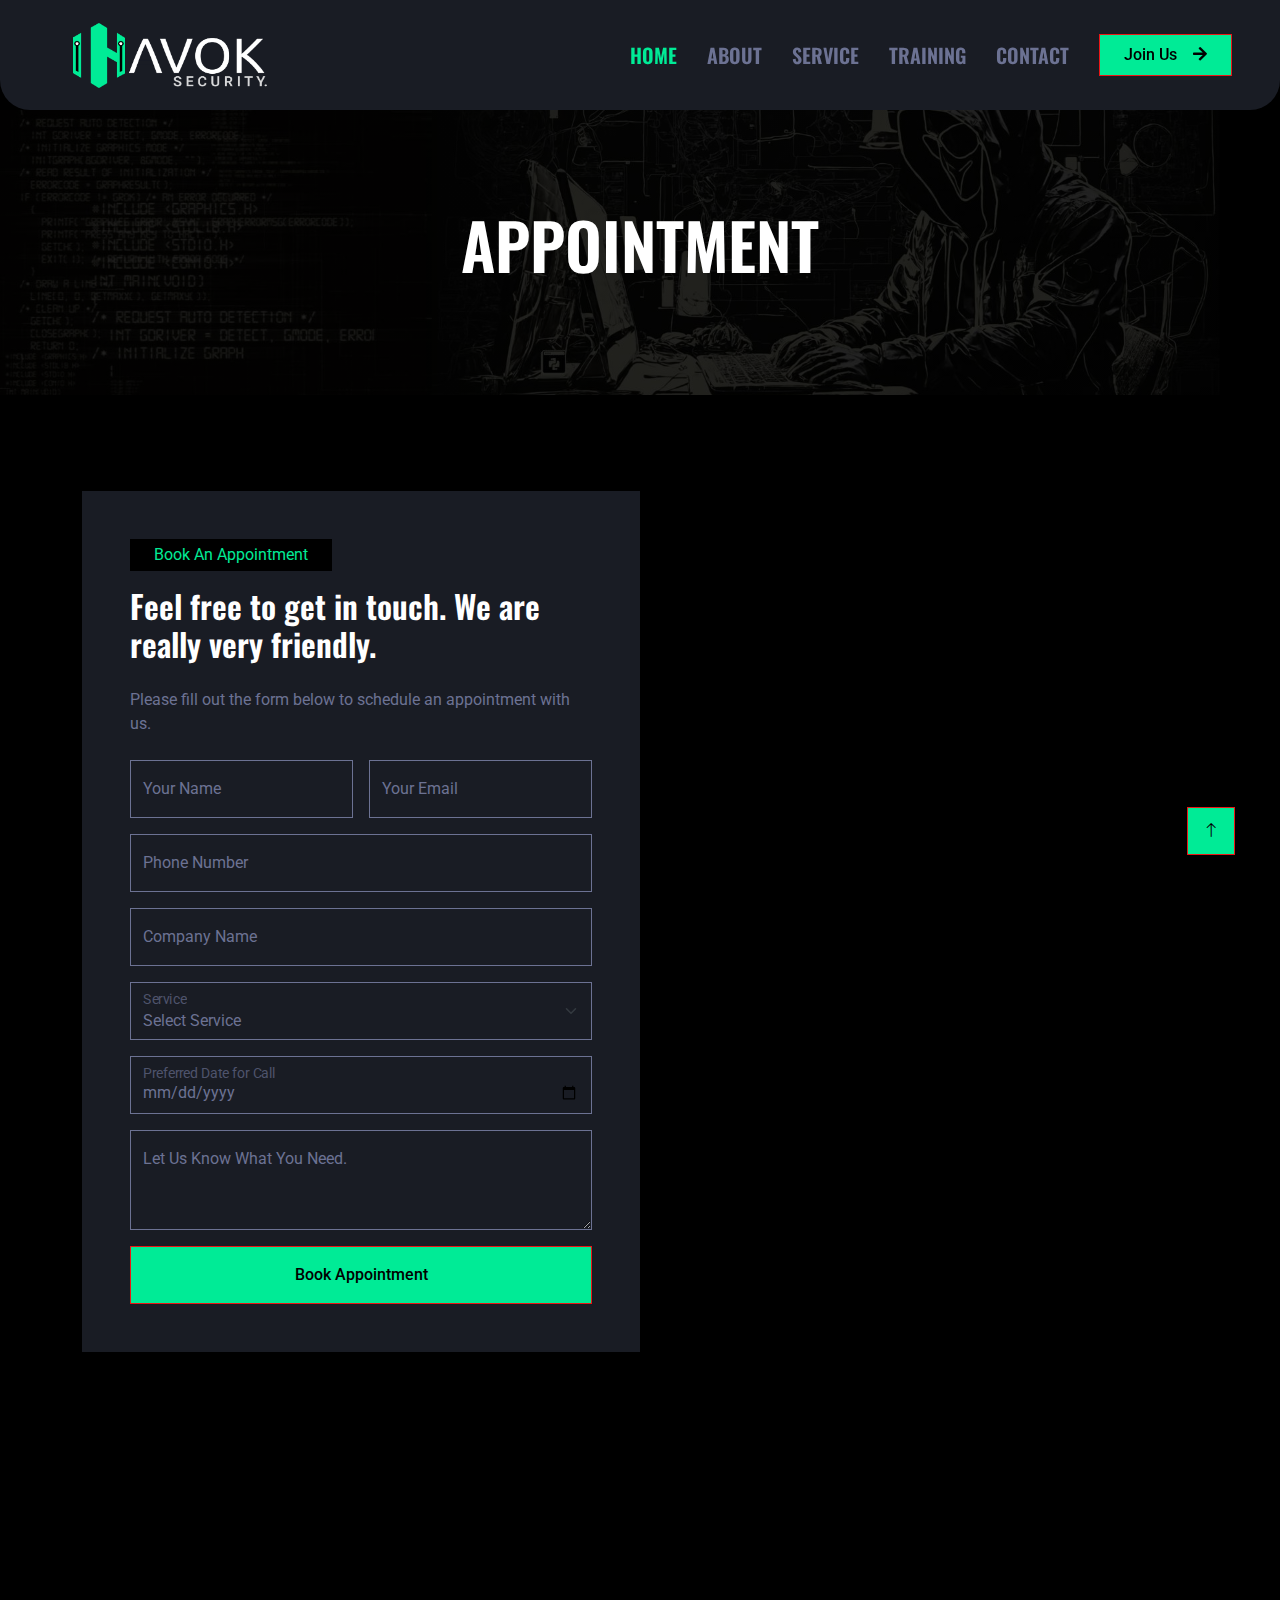
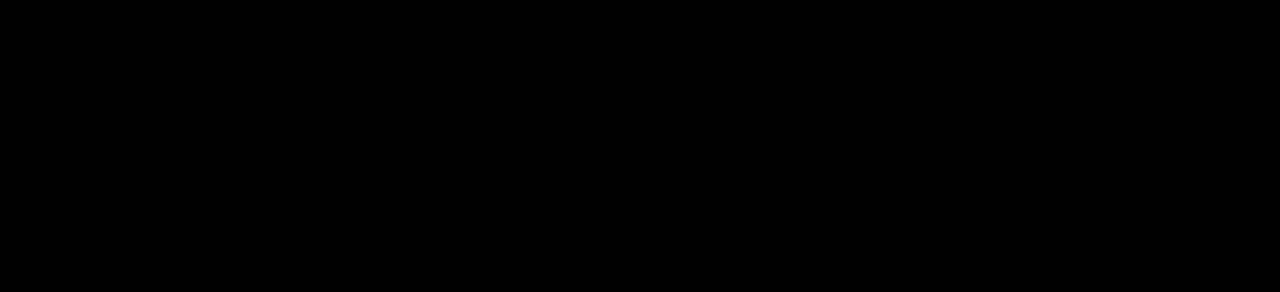
<file: appointment.html>
<!DOCTYPE html>
<html lang="en">

<head>
    <meta charset="utf-8">
    <title>Contact Us | Havok Security</title>
    <meta content="width=device-width, initial-scale=1.0" name="viewport">
    <meta content="" name="keywords">
    <meta content="" name="description">

    <!-- Favicon -->
    <link href="img/havok1.png" rel="icon">

    <!-- Google Web Fonts -->
    <link rel="preconnect" href="https://fonts.googleapis.com">
    <link rel="preconnect" href="https://fonts.gstatic.com" crossorigin>
    <link href="https://fonts.googleapis.com/css2?family=Roboto:wght@400;500&family=Oswald:wght@600&display=swap"
        rel="stylesheet">

    <!-- Icon Font Stylesheet -->
    <link href="https://cdnjs.cloudflare.com/ajax/libs/font-awesome/5.10.0/css/all.min.css" rel="stylesheet">
    <link href="https://cdn.jsdelivr.net/npm/bootstrap-icons@1.4.1/font/bootstrap-icons.css" rel="stylesheet">

    <!-- Libraries Stylesheet -->
    <link href="lib/animate/animate.min.css" rel="stylesheet">
    <link href="lib/owlcarousel/assets/owl.carousel.min.css" rel="stylesheet">

    <!-- Customized Bootstrap Stylesheet -->
    <link href="css/bootstrap.min.css" rel="stylesheet">

    <!-- Template Stylesheet -->
    <link href="css/style.css" rel="stylesheet">

    <!--email
    <script src="js/script.js"></script>
    <script type="text/javascript"
            src="https://cdn.jsdelivr.net/npm/@emailjs/browser@4/dist/email.min.js">
    </script>
    <script type="text/javascript">
        (function(){
            emailjs.init({
                publicKey: "9gwDP3wG7zwMHIgkw",
            });
        })();
    </script> -->

</head>

<body>
    <!-- Spinner Start -->
    <div id="spinner"
        class="show bg-dark position-fixed translate-middle w-100 vh-100 top-50 start-50 d-flex align-items-center justify-content-center">
        <div class="spinner-grow text-primary" style="width: 3rem; height: 3rem;" role="status">
            <span class="sr-only">Loading...</span>
        </div>
    </div>
    <!-- Spinner End -->


    <!-- Navbar Start -->
    <nav class="navbar navbar-expand-lg bg-secondary navbar-dark sticky-top py-lg-0 px-lg-5 wow fadeIn" data-wow-delay="0.1s">
        <a href="index.html"><img src="img/HavokLogo1.png" style="width: 200px; height: 65px; margin-left: 25px;"></a>
        <a href="index.html" class="navbar-brand ms-4 ms-lg-0"></a>
        <button type="button" class="navbar-toggler me-4" data-bs-toggle="collapse" data-bs-target="#navbarCollapse">
            <span class="navbar-toggler-icon"></span>
        </button>
        <div class="collapse navbar-collapse" id="navbarCollapse">
            <div class="navbar-nav ms-auto p-4 p-lg-0">
                <a href="index.html" class="nav-item nav-link active">Home</a>
                <a href="about.html" class="nav-item nav-link">About</a>
                <a href="service.html" class="nav-item nav-link">Service</a>
                <a href="Training.html" class="nav-item nav-link">Training</a>
                <a href="contact.html" class="nav-item nav-link">Contact</a>
            </div>
            <a href="career.html" class="btn btn-primary rounded-0 py-2 px-lg-4 d-none d-lg-block">Join Us<i class="fa fa-arrow-right ms-3"></i></a>
        </div>
    </nav>
    <!-- Navbar End -->

    <!-- Page Header Start -->
    <div class="container-fluid page-header py-5 mb-5 wow fadeIn" data-wow-delay="0.1s">
        <div class="container text-center py-5">
            <h1 class="display-3 text-white text-uppercase mb-3 animated slideInDown">Appointment</h1>
            <!--<nav aria-label="breadcrumb animated slideInDown">
                <ol class="breadcrumb justify-content-center text-uppercase mb-0">
                    <li class="breadcrumb-item"><a class="text-white" href="#">Home</a></li>
                    <li class="breadcrumb-item"><a class="text-white" href="#">Pages</a></li>
                    <li class="breadcrumb-item text-primary active" aria-current="page">Contact</li>
                </ol>
            </nav>-->
        </div>
    </div>
    <!-- Page Header End -->


    <!-- Contact Start -->
    <div class="container-xxl py-5">
        <div class="container">
            <div class="row g-0">
                <div class="col-lg-6 wow fadeIn" data-wow-delay="0.1s">
                    <div class="bg-secondary p-5">
                        <p class="d-inline-block bg-dark text-primary py-1 px-4">Book An Appointment</p>
                        <h1 class="mb-4" style="font-size: xx-large;">Feel free to get in touch. We are really very friendly.</h1>
                        <p class="mb-4">Please fill out the form below to schedule an appointment with us.</p>
                        <form action="https://formsubmit.co/6d85d10a34794efde71e953a963a9160" method="post">
                            <div class="row g-3">
                                <div class="col-md-6">
                                    <div class="form-floating">
                                        <input type="text" class="form-control bg-transparent" name="name" id="name" placeholder="Your Name" required>
                                        <label for="name">Your Name</label>
                                    </div>
                                </div>
                                <div class="col-md-6">
                                    <div class="form-floating">
                                        <input type="email" class="form-control bg-transparent" name="email" id="email" placeholder="Your Email" required>
                                        <label for="email">Your Email</label>
                                    </div>
                                </div>
                                <div class="col-12">
                                    <div class="form-floating">
                                        <input type="tel" class="form-control bg-transparent" name="phone" id="phone" placeholder="Phone Number" required>
                                        <label for="phone">Phone Number</label>
                                    </div>
                                </div>
                                <div class="col-12">
                                    <div class="form-floating">
                                        <input type="text" class="form-control bg-transparent" name="company" id="company" placeholder="Company/Organization Name" required>
                                        <label for="company">Company Name</label>
                                    </div>
                                </div>
                                <div class="col-12">
                                    <div class="form-floating">
                                        <select class="form-select bg-transparent" name="service" id="service" required>
                                            <option value="" disabled selected>Select Service</option>
                                            <option value="Penetration Testing">Penetration Testing</option>
                                            <option value="Industrial Training">Industrial Training</option>
                                            <option value="Workshop">Workshop</option>
                                            <option value="CTF">CTF</option>
                                        </select>
                                        <label for="service">Service</label>
                                    </div>
                                </div>
                                <div class="col-12">
                                    <div class="form-floating">
                                        <input type="date" class="form-control bg-transparent" name="date" id="date" required>
                                        <label for="date">Preferred Date for Call</label>
                                    </div>
                                </div>
                                <div class="col-12">
                                    <div class="form-floating">
                                        <textarea class="form-control bg-transparent" placeholder="Leave a message here" name="message" id="message" style="height: 100px" required></textarea>
                                        <label for="message">Let Us Know What You Need.</label>
                                    </div>
                                </div>
                                <div class="col-12">
                                    <button class="btn btn-primary w-100 py-3" type="submit">Book Appointment</button>
                                </div>
                            </div>
                        </form>
                        
                    </div>
                </div>
                <div class="col-lg-6 wow fadeIn" data-wow-delay="0.5s">
                    <div class="h-100" style="min-height: 400px;">
                        <iframe class="google-map w-100 h-100"
                            src="https://www.google.com/maps/embed?pb=!1m18!1m12!1m3!1d236213.5411845837!2d73.00827195469778!3d22.322019362773528!2m3!1f0!2f0!3f0!3m2!1i1024!2i768!4f13.1!3m3!1m2!1s0x395fc8ab91a3ddab%3A0xac39d3bfe1473fb8!2sVadodara%2C%20Gujarat!5e0!3m2!1sen!2sin!4v1711204980954!5m2!1sen!2sin"
                            frameborder="0" allowfullscreen="" aria-hidden="false" tabindex="0"
                            style="filter: grayscale(100%) invert(92%) contrast(83%); border: 0;"></iframe>
                    </div>
                </div>
            </div>
        </div>
    </div>
    <!-- Contact End -->


    <!-- Footer Start -->
    <div class="container-fluid bg-secondary text-light footer mt-5 pt-5 wow fadeIn" data-wow-delay="0.1s">
        <div class="container py-5">
            <div class="row g-5">
                <div class="col-lg-4 col-md-6">
                    <h4 class="text-uppercase mb-4">Get In Touch</h4>
                    <span>Registered Office</span>
                    <div class="d-flex align-items-center mb-2">
                        <div class="btn-square bg-dark flex-shrink-0 me-3">
                            <span class="fa fa-map-marker-alt text-primary"></span>
                        </div>
                        <span>A-9, Akshat Avenue, Oppt.Videokon Gate No.2, Bharuch, Gujarat - 392001</span>
                    </div>
                    <div class="d-flex align-items-center mb-2">
                        <div class="btn-square bg-dark flex-shrink-0 me-3">
                            <span class="fa fa-phone-alt text-primary"></span>
                        </div>
                        <span>+91 7984258412 </span>
                    </div>
                    <div class="d-flex align-items-center">
                        <div class="btn-square bg-dark flex-shrink-0 me-3">
                            <span class="fa fa-envelope-open text-primary"></span>
                        </div>
                        <span>info@havoksec.in</span>
                    </div>
                </div>
                <div class="col-lg-4 col-md-6">
                    <h4 class="text-uppercase mb-4">Quick Links</h4>
                    <a class="btn btn-link" href="about.html">About Us</a>
                    <a class="btn btn-link" href="contact.html">Contact Us</a>
                    <a class="btn btn-link" href="service.html">Our Services</a>
                    <a class="btn btn-link" href="career.html">Careers</a>
                    <a class="btn btn-link" href="Training.html">Training</a>
                    <a class="btn btn-link" href="privacy-policy.html">Privacy Policy</a>
                </div>
                <div class="col-lg-4 col-md-6">
                    <h4 class="text-uppercase mb-4">Subscribe For Updates..</h4>
                    <form name="submit-to-google-sheet">
                    <div class="position-relative mb-4">
                    
                        <input class="form-control border-0 w-100 py-3 ps-4 pe-5" type="text" name="Email" placeholder="Your email" required>
                        <button type="submit" class="btn btn-primary py-2 position-absolute top-0 end-0 mt-2 me-2">SignUp</button>
                    
                    <span id="msg"></span>
                    </div>
                </form>
                    <div class="d-flex pt-1 m-n1">
                        <a class="btn btn-lg-square btn-dark text-primary m-1" href="https://twitter.com/havoksec01"><i class="fab fa-twitter"></i></a>
                        <a class="btn btn-lg-square btn-dark text-primary m-1" href="https://www.instagram.com/havok.sec"><i class="fab fa-instagram"></i></a>
                        <a class="btn btn-lg-square btn-dark text-primary m-1" href="https://www.linkedin.com/company/havok-sec/"><i class="fab fa-linkedin-in"></i></a>
                    </div>
                </div>
            </div>
        </div>
        <div class="container">
            <div class="copyright">
                <div class="row" >
                    <div class="col-md-6 text-center text-md-start mb-3 mb-md-0">
                        &copy;2024 Havok Security, All Right Reserved
                    </div>
                  <div class="col-md-6 text-center text-md-end">
                        Design & Developed by <a class="border-bottom" href="https://havoksec.in" style="color: #00EB96;">Havok Security</a>
                    </div>
                </div>
            </div>
        </div>
    </div>
    <!-- Footer End -->


    <!-- Back to Top -->
    <a href="#" class="btn btn-primary btn-lg-square back-to-top"><i class="bi bi-arrow-up"></i></a>


    <!-- JavaScript Libraries -->
    <script src="https://code.jquery.com/jquery-3.4.1.min.js"></script>
    <script src="https://cdn.jsdelivr.net/npm/bootstrap@5.0.0/dist/js/bootstrap.bundle.min.js"></script>
    <script src="lib/wow/wow.min.js"></script>
    <script src="lib/easing/easing.min.js"></script>
    <script src="lib/waypoints/waypoints.min.js"></script>
    <script src="lib/owlcarousel/owl.carousel.min.js"></script>

    <!-- Template Javascript -->
    <script src="js/main.js"></script>

    <script>
        const scriptURL = 'https://script.google.com/macros/s/AKfycbwS4fp9wRVqvTcweH3323WjtgSsFsawNzdS3lELrNpBoGZeCNnG8dsGg3st9r5DqK7q/exec'
        const form = document.forms['submit-to-google-sheet']
        const msg = document.getElementById("msg")
      
        form.addEventListener('submit', e => {
          e.preventDefault()
          fetch(scriptURL, { method: 'POST', body: new FormData(form)})
            .then(response => {
                msg.innerHTML = "Thank You For Subscribing!!"
                setTimeout(function(){
                    msg.innerHTML = ""
                },2000)
                form.reset()
            })
            .catch(error => console.error('Error!', error.message))
        })
      </script>
</body>

</html>
</file>
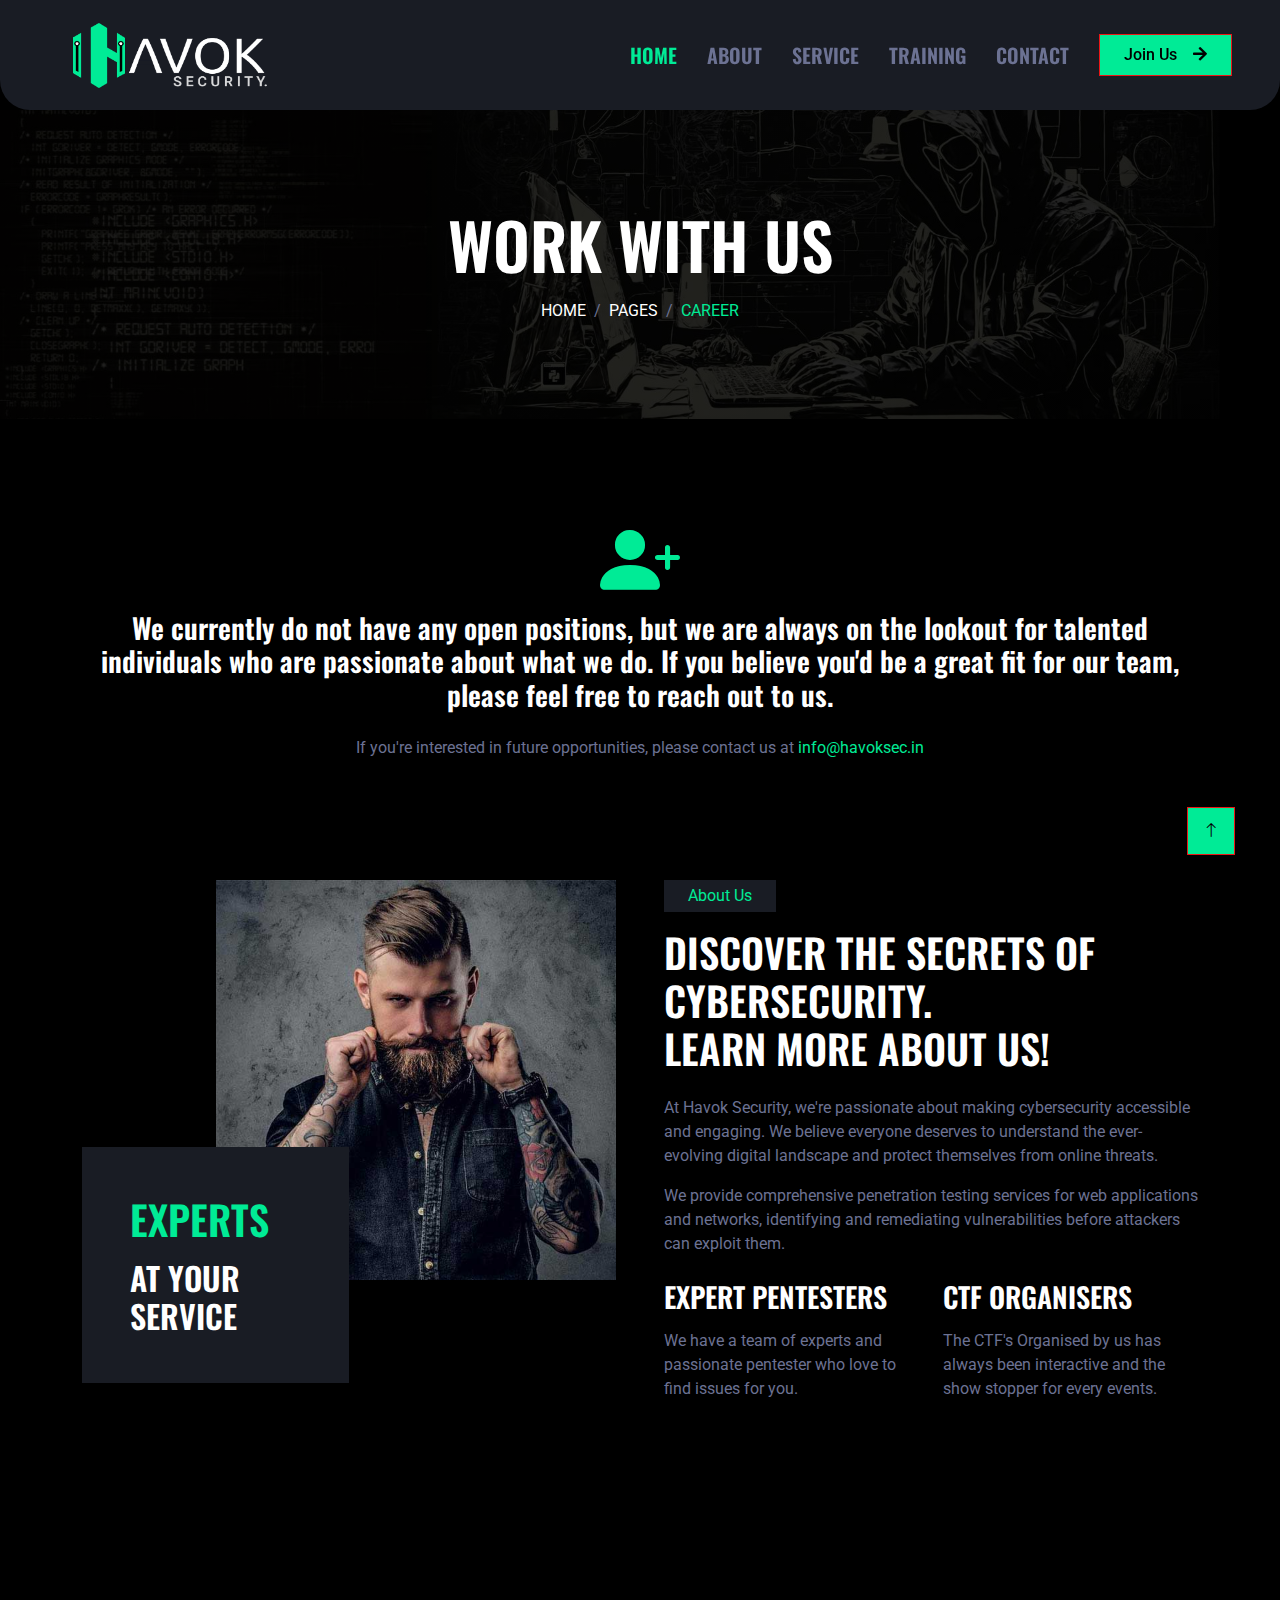
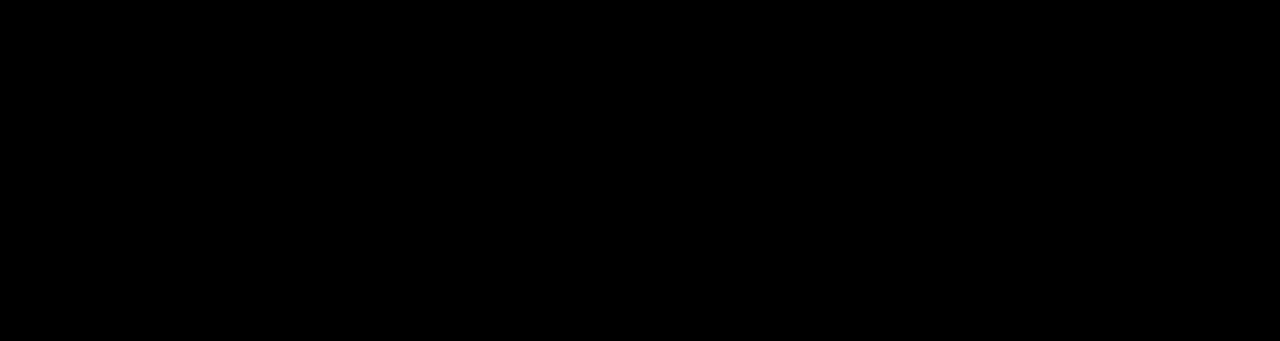
<file: career.html>
<!DOCTYPE html>
<html lang="en">

<head>
    <meta charset="utf-8">
    <title>Havok</title>
    <meta content="width=device-width, initial-scale=1.0" name="viewport">
    <meta content="" name="keywords">
    <meta content="" name="description">

    <!-- Favicon -->
    <link href="img/havok1.png" rel="icon">

    <!-- Google Web Fonts -->
    <link rel="preconnect" href="https://fonts.googleapis.com">
    <link rel="preconnect" href="https://fonts.gstatic.com" crossorigin>
    <link href="https://fonts.googleapis.com/css2?family=Roboto:wght@400;500&family=Oswald:wght@600&display=swap" rel="stylesheet">

    <!-- Icon Font Stylesheet -->
    <link href="https://cdnjs.cloudflare.com/ajax/libs/font-awesome/5.10.0/css/all.min.css" rel="stylesheet">
    <link href="https://cdn.jsdelivr.net/npm/bootstrap-icons@1.4.1/font/bootstrap-icons.css" rel="stylesheet">

    <!-- Libraries Stylesheet -->
    <link href="lib/animate/animate.min.css" rel="stylesheet">
    <link href="lib/owlcarousel/assets/owl.carousel.min.css" rel="stylesheet">

    <!-- Customized Bootstrap Stylesheet -->
    <link href="css/bootstrap.min.css" rel="stylesheet">

    <!-- Template Stylesheet -->
    <link href="css/style.css" rel="stylesheet">
</head>

<body>
    <!-- Spinner Start -->
    <div id="spinner" class="show bg-dark position-fixed translate-middle w-100 vh-100 top-50 start-50 d-flex align-items-center justify-content-center">
        <div class="spinner-grow text-primary" style="width: 3rem; height: 3rem;" role="status">
            <span class="sr-only">Loading...</span>
        </div>
    </div>
    <!-- Spinner End -->


    <!-- Navbar Start -->
    <nav class="navbar navbar-expand-lg bg-secondary navbar-dark sticky-top py-lg-0 px-lg-5 wow fadeIn" data-wow-delay="0.1s">
        <a href="index.html"><img src="img/HavokLogo1.png" style="width: 200px; height: 65px; margin-left: 25px;"></a>
        <a href="index.html" class="navbar-brand ms-4 ms-lg-0"></a>
        <button type="button" class="navbar-toggler me-4" data-bs-toggle="collapse" data-bs-target="#navbarCollapse">
            <span class="navbar-toggler-icon"></span>
        </button>
        <div class="collapse navbar-collapse" id="navbarCollapse">
            <div class="navbar-nav ms-auto p-4 p-lg-0">
                <a href="index.html" class="nav-item nav-link active">Home</a>
                <a href="about.html" class="nav-item nav-link">About</a>
                <a href="service.html" class="nav-item nav-link">Service</a>
                <a href="Training.html" class="nav-item nav-link">Training</a>
                <a href="contact.html" class="nav-item nav-link">Contact</a>
            </div>
            <a href="career.html" class="btn btn-primary rounded-0 py-2 px-lg-4 d-none d-lg-block">Join Us<i class="fa fa-arrow-right ms-3"></i></a>
        </div>
    </nav>
    <!-- Navbar End -->


    <!-- Page Header Start -->
    <div class="container-fluid page-header py-5 mb-5 wow fadeIn" data-wow-delay="0.1s">
        <div class="container text-center py-5">
            <h1 class="display-3 text-white text-uppercase mb-3 animated slideInDown">Work With Us</h1>
            <nav aria-label="breadcrumb animated slideInDown">
               <ol class="breadcrumb justify-content-center text-uppercase mb-0">
                    <li class="breadcrumb-item"><a class="text-white" href="#">Home</a></li>
                    <li class="breadcrumb-item"><a class="text-white" href="#">Pages</a></li>
                    <li class="breadcrumb-item text-primary active" aria-current="page">career</li>
                </ol> 
            </nav>
        </div>
    </div>
    <!-- Page Header End -->

    <!-- 404 Start -->
    <div class="container-xxl py-5 wow fadeInUp" data-wow-delay="0.1s">
        <div class="container text-center">
            <div class="row justify-content-center">
                <div class="col-lg-6" style="width: 1800px;">
                    <i class="bi bi-person-plus-fill display-1 text-primary"></i>
                    <h3 class="mb-4 text-white" >We currently do not have any open positions, but we are always on the lookout for talented individuals who are passionate about what we do. If you believe you'd be a great fit for our team, please feel free to reach out to us.</h1>
                    <p class="mb-4">If you're interested in future opportunities, please contact us at <a href="mailto:info@havoksec.in" style="color: #00EB96;">info@havoksec.in</a></p>
                    
                </div>
            </div>
        </div>
    </div>
    <!-- 404 End -->

    <!-- About Start -->
    <div class="container-xxl py-5">
        <div class="container">
            <div class="row g-5">
                <div class="col-lg-6 wow fadeIn" data-wow-delay="0.1s">
                    <div class="d-flex flex-column">
                        <img class="img-fluid w-75 align-self-end" src="img/about.jpg" alt="">
                        <div class="w-50 bg-secondary p-5" style="margin-top: -25%;">
                            <h1 class="text-uppercase text-primary mb-3">Experts</h1>
                            <h2 class="text-uppercase mb-0">At your Service</h2>
                        </div>
                    </div>
                </div>
                <div class="col-lg-6 wow fadeIn" data-wow-delay="0.5s">
                    <p class="d-inline-block bg-secondary text-primary py-1 px-4">About Us</p>
                    <h1 class="text-uppercase mb-4">Discover The Secrets of Cybersecurity.<br> Learn More About Us!</h1>
                    <p>At Havok Security, we're passionate about making cybersecurity accessible and engaging. We believe everyone deserves to understand the ever-evolving digital landscape and protect themselves from online threats.</p>
                    <p class="mb-4">We provide comprehensive penetration testing services for web applications and networks, identifying and remediating vulnerabilities before attackers can exploit them.</p>
                    <div class="row g-4">
                        <div class="col-md-6">
                            <h3 class="text-uppercase mb-3">Expert Pentesters</h3>
                            <p class="mb-0">We have a team of experts and passionate pentester who love to find issues for you.</p>
                        </div>
                        <div class="col-md-6">
                            <h3 class="text-uppercase mb-3">CTF Organisers</h3>
                            <p class="mb-0">The CTF's Organised by us has always been interactive and the show stopper for every events.</p>
                        </div>
                    </div>
                </div>
            </div>
        </div>
    </div>
    <!-- About End -->
        

    <!-- Footer Start -->
    <div class="container-fluid bg-secondary text-light footer mt-5 pt-5 wow fadeIn" data-wow-delay="0.1s">
        <div class="container py-5">
            <div class="row g-5">
                <div class="col-lg-4 col-md-6">
                    <h4 class="text-uppercase mb-4">Get In Touch</h4>
                    <span>Registered Office</span>
                    <div class="d-flex align-items-center mb-2">
                        <div class="btn-square bg-dark flex-shrink-0 me-3">
                            <span class="fa fa-map-marker-alt text-primary"></span>
                        </div>
                        <span>A-9, Akshat Avenue, Oppt.Videokon Gate No.2, Bharuch, Gujarat - 392001</span>
                    </div>
                    <div class="d-flex align-items-center mb-2">
                        <div class="btn-square bg-dark flex-shrink-0 me-3">
                            <span class="fa fa-phone-alt text-primary"></span>
                        </div>
                        <span>+91 7984258412 </span>
                    </div>
                    <div class="d-flex align-items-center">
                        <div class="btn-square bg-dark flex-shrink-0 me-3">
                            <span class="fa fa-envelope-open text-primary"></span>
                        </div>
                        <span>info@havoksec.in</span>
                    </div>
                </div>
                <div class="col-lg-4 col-md-6">
                    <h4 class="text-uppercase mb-4">Quick Links</h4>
                    <a class="btn btn-link" href="about.html">About Us</a>
                    <a class="btn btn-link" href="contact.html">Contact Us</a>
                    <a class="btn btn-link" href="service.html">Our Services</a>
                    <a class="btn btn-link" href="career.html">Careers</a>
                    <a class="btn btn-link" href="career.html">Training</a>
                    <a class="btn btn-link" href="privacy-policy.html">Privacy Policy</a>
                </div>
                <div class="col-lg-4 col-md-6">
                    <h4 class="text-uppercase mb-4">Subscribe For Updates..</h4>
                    <form name="submit-to-google-sheet">
                    <div class="position-relative mb-4">
                    
                        <input class="form-control border-0 w-100 py-3 ps-4 pe-5" type="text" name="Email" placeholder="Your email" required>
                        <button type="submit" class="btn btn-primary py-2 position-absolute top-0 end-0 mt-2 me-2">SignUp</button>
                    
                    <span id="msg"></span>
                    </div>
                </form>
                    <div class="d-flex pt-1 m-n1">
                        <a class="btn btn-lg-square btn-dark text-primary m-1" href="https://twitter.com/havoksec01"><i class="fab fa-twitter"></i></a>
                        <a class="btn btn-lg-square btn-dark text-primary m-1" href="https://www.instagram.com/havok.sec"><i class="fab fa-instagram"></i></a>
                        <a class="btn btn-lg-square btn-dark text-primary m-1" href="https://www.linkedin.com/company/havok-sec/"><i class="fab fa-linkedin-in"></i></a>
                    </div>
                </div>
            </div>
        </div>
        <div class="container">
            <div class="copyright">
                <div class="row" >
                    <div class="col-md-6 text-center text-md-start mb-3 mb-md-0">
                        &copy;2024 Havok Security, All Right Reserved
                    </div>
                  <div class="col-md-6 text-center text-md-end">
                        Design & Developed by <a class="border-bottom" href="https://havoksec.in" style="color: #00EB96;">Havok Security</a>
                    </div>
                </div>
            </div>
        </div>
    </div>
    <!-- Footer End -->



    <!-- Back to Top -->
    <a href="#" class="btn btn-primary btn-lg-square back-to-top"><i class="bi bi-arrow-up"></i></a>


    <!-- JavaScript Libraries -->
    <script src="https://code.jquery.com/jquery-3.4.1.min.js"></script>
    <script src="https://cdn.jsdelivr.net/npm/bootstrap@5.0.0/dist/js/bootstrap.bundle.min.js"></script>
    <script src="lib/wow/wow.min.js"></script>
    <script src="lib/easing/easing.min.js"></script>
    <script src="lib/waypoints/waypoints.min.js"></script>
    <script src="lib/owlcarousel/owl.carousel.min.js"></script>

    <!-- Template Javascript -->
    <script src="js/main.js"></script>

      <script>
        const scriptURL = 'https://script.google.com/macros/s/AKfycbwS4fp9wRVqvTcweH3323WjtgSsFsawNzdS3lELrNpBoGZeCNnG8dsGg3st9r5DqK7q/exec'
        const form = document.forms['submit-to-google-sheet']
        const msg = document.getElementById("msg")
      
        form.addEventListener('submit', e => {
          e.preventDefault()
          fetch(scriptURL, { method: 'POST', body: new FormData(form)})
            .then(response => {
                msg.innerHTML = "Thank You For Subscribing!!"
                setTimeout(function(){
                    msg.innerHTML = ""
                },2000)
                form.reset()
            })
            .catch(error => console.error('Error!', error.message))
        })
      </script>
</body>

</html>
</file>
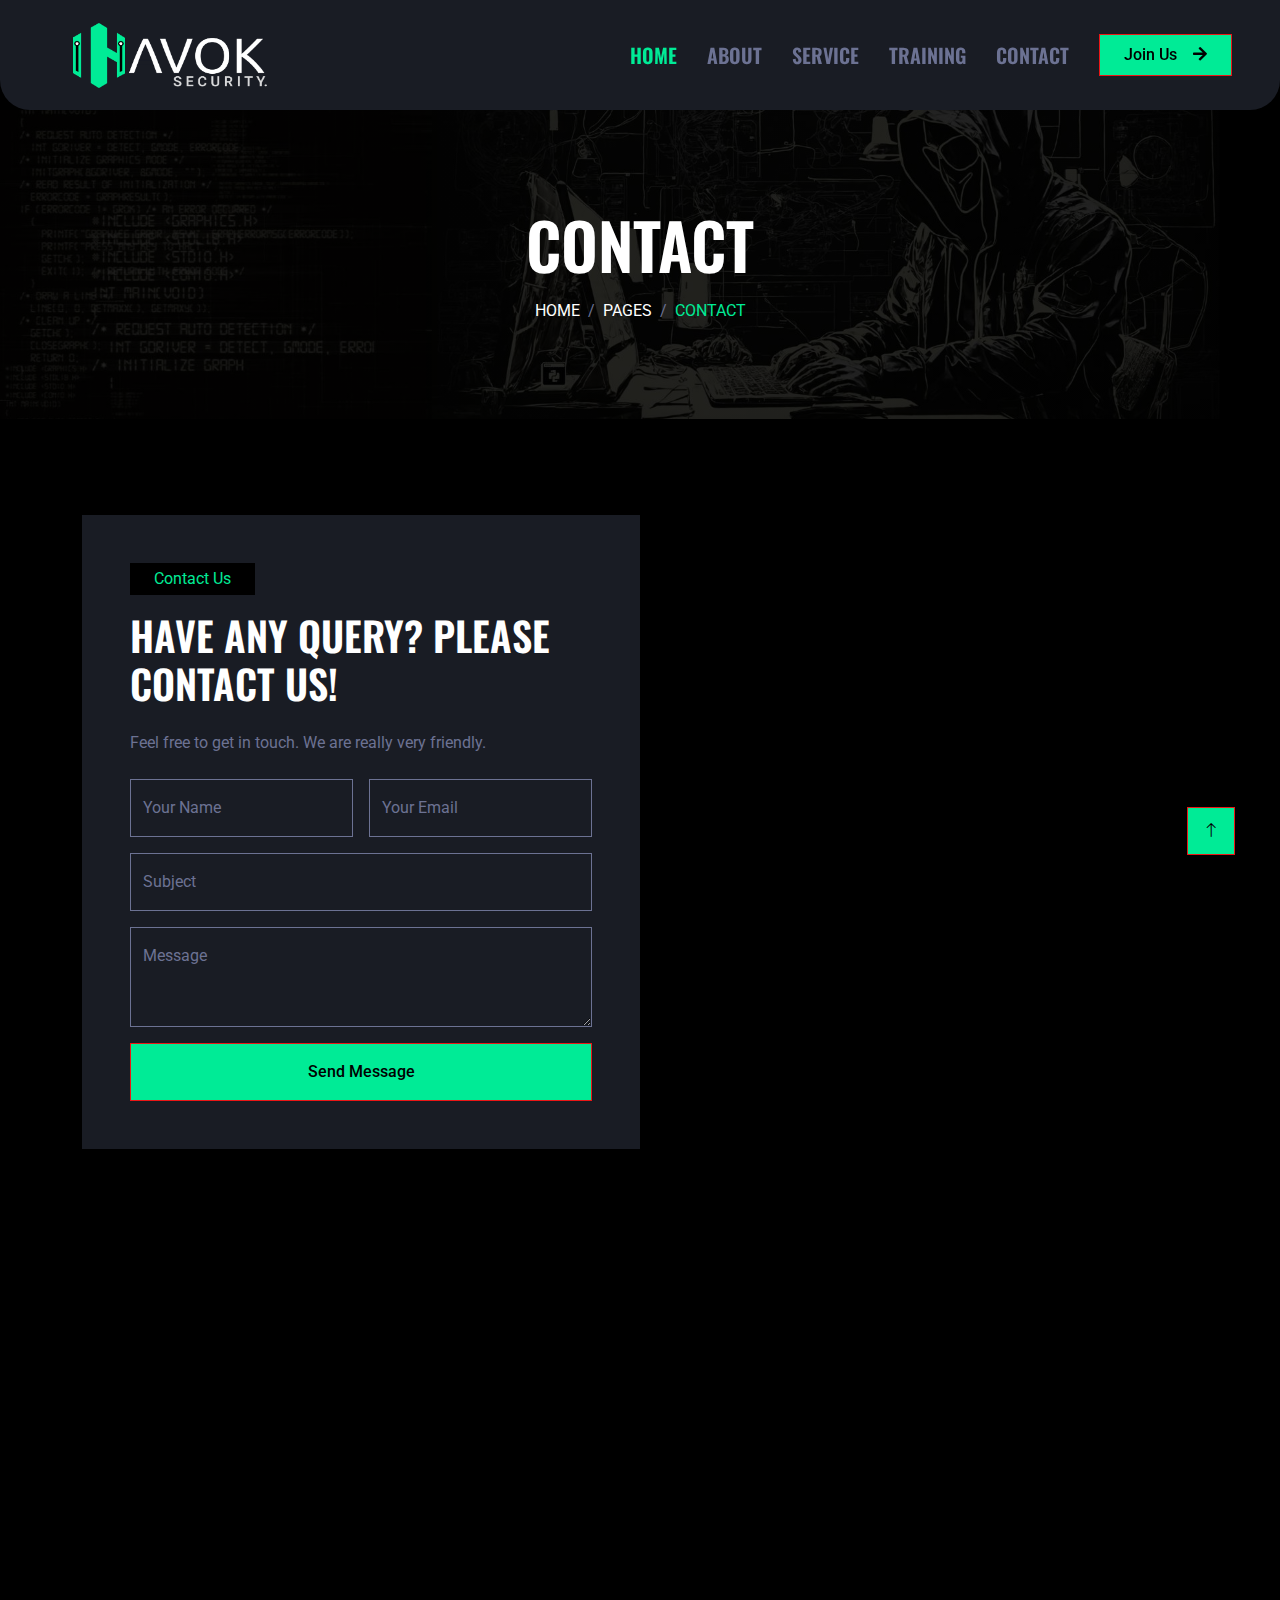
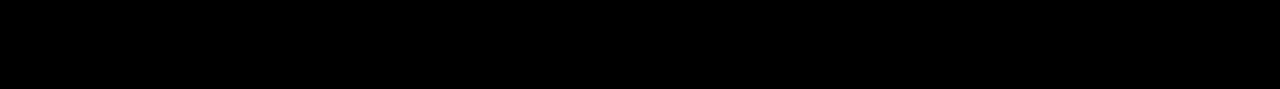
<file: contact.html>
<!DOCTYPE html>
<html lang="en">

<head>
    <meta charset="utf-8">
    <title>Contact Us | Havok Security</title>
    <meta content="width=device-width, initial-scale=1.0" name="viewport">
    <meta content="" name="keywords">
    <meta content="" name="description">

    <!-- Favicon -->
    <link href="img/havok1.png" rel="icon">

    <!-- Google Web Fonts -->
    <link rel="preconnect" href="https://fonts.googleapis.com">
    <link rel="preconnect" href="https://fonts.gstatic.com" crossorigin>
    <link href="https://fonts.googleapis.com/css2?family=Roboto:wght@400;500&family=Oswald:wght@600&display=swap"
        rel="stylesheet">

    <!-- Icon Font Stylesheet -->
    <link href="https://cdnjs.cloudflare.com/ajax/libs/font-awesome/5.10.0/css/all.min.css" rel="stylesheet">
    <link href="https://cdn.jsdelivr.net/npm/bootstrap-icons@1.4.1/font/bootstrap-icons.css" rel="stylesheet">

    <!-- Libraries Stylesheet -->
    <link href="lib/animate/animate.min.css" rel="stylesheet">
    <link href="lib/owlcarousel/assets/owl.carousel.min.css" rel="stylesheet">

    <!-- Customized Bootstrap Stylesheet -->
    <link href="css/bootstrap.min.css" rel="stylesheet">

    <!-- Template Stylesheet -->
    <link href="css/style.css" rel="stylesheet">

    <!--email
    <script src="js/script.js"></script>
    <script type="text/javascript"
            src="https://cdn.jsdelivr.net/npm/@emailjs/browser@4/dist/email.min.js">
    </script>
    <script type="text/javascript">
        (function(){
            emailjs.init({
                publicKey: "9gwDP3wG7zwMHIgkw",
            });
        })();
    </script> -->

</head>

<body>
    <!-- Spinner Start -->
    <div id="spinner"
        class="show bg-dark position-fixed translate-middle w-100 vh-100 top-50 start-50 d-flex align-items-center justify-content-center">
        <div class="spinner-grow text-primary" style="width: 3rem; height: 3rem;" role="status">
            <span class="sr-only">Loading...</span>
        </div>
    </div>
    <!-- Spinner End -->


    <!-- Navbar Start -->
    <nav class="navbar navbar-expand-lg bg-secondary navbar-dark sticky-top py-lg-0 px-lg-5 wow fadeIn" data-wow-delay="0.1s">
        <a href="index.html"><img src="img/HavokLogo1.png" style="width: 200px; height: 65px; margin-left: 25px;"></a>
        <a href="index.html" class="navbar-brand ms-4 ms-lg-0"></a>
        <button type="button" class="navbar-toggler me-4" data-bs-toggle="collapse" data-bs-target="#navbarCollapse">
            <span class="navbar-toggler-icon"></span>
        </button>
        <div class="collapse navbar-collapse" id="navbarCollapse">
            <div class="navbar-nav ms-auto p-4 p-lg-0">
                <a href="index.html" class="nav-item nav-link active">Home</a>
                <a href="about.html" class="nav-item nav-link">About</a>
                <a href="service.html" class="nav-item nav-link">Service</a>
                <a href="Training.html" class="nav-item nav-link">Training</a>
                <a href="contact.html" class="nav-item nav-link">Contact</a>
            </div>
            <a href="career.html" class="btn btn-primary rounded-0 py-2 px-lg-4 d-none d-lg-block">Join Us<i class="fa fa-arrow-right ms-3"></i></a>
        </div>
    </nav>
    <!-- Navbar End -->


    <!-- Page Header Start -->
    <div class="container-fluid page-header py-5 mb-5 wow fadeIn" data-wow-delay="0.1s">
        <div class="container text-center py-5">
            <h1 class="display-3 text-white text-uppercase mb-3 animated slideInDown">Contact</h1>
            <nav aria-label="breadcrumb animated slideInDown">
                <ol class="breadcrumb justify-content-center text-uppercase mb-0">
                    <li class="breadcrumb-item"><a class="text-white" href="#">Home</a></li>
                    <li class="breadcrumb-item"><a class="text-white" href="#">Pages</a></li>
                    <li class="breadcrumb-item text-primary active" aria-current="page">Contact</li>
                </ol>
            </nav>
        </div>
    </div>
    <!-- Page Header End -->


    <!-- Contact Start -->
    <div class="container-xxl py-5">
        <div class="container">
            <div class="row g-0">
                <div class="col-lg-6 wow fadeIn" data-wow-delay="0.1s">
                    <div class="bg-secondary p-5">
                        <p class="d-inline-block bg-dark text-primary py-1 px-4">Contact Us</p>
                        <h1 class="text-uppercase mb-4">Have Any Query? Please Contact Us!</h1>
                        <p class="mb-4">Feel free to get in touch. We are really very friendly.</p>
                        <form action="https://formsubmit.co/07f0260c69e248baac485ca5513cb3c6" method="POST">
                            <div class="row g-3">
                                <div class="col-md-6">
                                    <div class="form-floating">
                                        <input type="text" class="form-control bg-transparent" name="name" id="name"
                                            placeholder="Your Name" required>
                                        <label for="name">Your Name</label>
                                    </div>
                                </div>
                                <div class="col-md-6">
                                    <div class="form-floating">
                                        <input type="email" class="form-control bg-transparent" name="email" id="email"
                                            placeholder="Your Email" required>
                                        <label for="email">Your Email</label>
                                    </div>
                                </div>
                                <div class="col-12">
                                    <div class="form-floating">
                                        <input type="text" class="form-control bg-transparent" name="subject" id="subject"
                                            placeholder="Subject" required>
                                        <label for="subject">Subject</label>
                                    </div>
                                </div>
                                <div class="col-12">
                                    <div class="form-floating">
                                        <textarea class="form-control bg-transparent" placeholder="Leave a message here"
                                        name="message" id="message" style="height: 100px" required></textarea>
                                        <label for="message">Message</label>
                                    </div>
                                </div>
                                <div class="col-12">
                                    <button class="btn btn-primary w-100 py-3" type="submit">Send Message</button>
                                </div>
                            </div>
                        </form>
                    </div>
                </div>
                <div class="col-lg-6 wow fadeIn" data-wow-delay="0.5s">
                    <div class="h-100" style="min-height: 400px;">
                        <iframe class="google-map w-100 h-100"
                            src="https://www.google.com/maps/embed?pb=!1m18!1m12!1m3!1d236213.5411845837!2d73.00827195469778!3d22.322019362773528!2m3!1f0!2f0!3f0!3m2!1i1024!2i768!4f13.1!3m3!1m2!1s0x395fc8ab91a3ddab%3A0xac39d3bfe1473fb8!2sVadodara%2C%20Gujarat!5e0!3m2!1sen!2sin!4v1711204980954!5m2!1sen!2sin"
                            frameborder="0" allowfullscreen="" aria-hidden="false" tabindex="0"
                            style="filter: grayscale(100%) invert(92%) contrast(83%); border: 0;"></iframe>
                    </div>
                </div>
            </div>
        </div>
    </div>
    <!-- Contact End -->


    <!-- Footer Start -->
    <div class="container-fluid bg-secondary text-light footer mt-5 pt-5 wow fadeIn" data-wow-delay="0.1s">
        <div class="container py-5">
            <div class="row g-5">
                <div class="col-lg-4 col-md-6">
                    <h4 class="text-uppercase mb-4">Get In Touch</h4>
                    <span>Registered Office</span>
                    <div class="d-flex align-items-center mb-2">
                        <div class="btn-square bg-dark flex-shrink-0 me-3">
                            <span class="fa fa-map-marker-alt text-primary"></span>
                        </div>
                        <span>A-9, Akshat Avenue, Oppt.Videokon Gate No.2, Bharuch, Gujarat - 392001</span>
                    </div>
                    <div class="d-flex align-items-center mb-2">
                        <div class="btn-square bg-dark flex-shrink-0 me-3">
                            <span class="fa fa-phone-alt text-primary"></span>
                        </div>
                        <span>+91 7984258412 </span>
                    </div>
                    <div class="d-flex align-items-center">
                        <div class="btn-square bg-dark flex-shrink-0 me-3">
                            <span class="fa fa-envelope-open text-primary"></span>
                        </div>
                        <span>info@havoksec.in</span>
                    </div>
                </div>
                <div class="col-lg-4 col-md-6">
                    <h4 class="text-uppercase mb-4">Quick Links</h4>
                    <a class="btn btn-link" href="about.html">About Us</a>
                    <a class="btn btn-link" href="contact.html">Contact Us</a>
                    <a class="btn btn-link" href="service.html">Our Services</a>
                    <a class="btn btn-link" href="career.html">Careers</a>
                    <a class="btn btn-link" href="Training.html">Training</a>
                    <a class="btn btn-link" href="privacy-policy.html">Privacy Policy</a>
                </div>
                <div class="col-lg-4 col-md-6">
                    <h4 class="text-uppercase mb-4">Subscribe For Updates..</h4>
                    <form name="submit-to-google-sheet">
                    <div class="position-relative mb-4">
                    
                        <input class="form-control border-0 w-100 py-3 ps-4 pe-5" type="text" name="Email" placeholder="Your email" required>
                        <button type="submit" class="btn btn-primary py-2 position-absolute top-0 end-0 mt-2 me-2">SignUp</button>
                    
                    <span id="msg"></span>
                    </div>
                </form>
                    <div class="d-flex pt-1 m-n1">
                        <a class="btn btn-lg-square btn-dark text-primary m-1" href="https://twitter.com/havoksec01"><i class="fab fa-twitter"></i></a>
                        <a class="btn btn-lg-square btn-dark text-primary m-1" href="https://www.instagram.com/havok.sec"><i class="fab fa-instagram"></i></a>
                        <a class="btn btn-lg-square btn-dark text-primary m-1" href="https://www.linkedin.com/company/havok-sec/"><i class="fab fa-linkedin-in"></i></a>
                    </div>
                </div>
            </div>
        </div>
        <div class="container">
            <div class="copyright">
                <div class="row" >
                    <div class="col-md-6 text-center text-md-start mb-3 mb-md-0">
                        &copy;2024 Havok Security, All Right Reserved
                    </div>
                  <div class="col-md-6 text-center text-md-end">
                        Design & Developed by <a class="border-bottom" href="https://havoksec.in" style="color: #00EB96;">Havok Security</a>
                    </div>
                </div>
            </div>
        </div>
    </div>
    <!-- Footer End -->


    <!-- Back to Top -->
    <a href="#" class="btn btn-primary btn-lg-square back-to-top"><i class="bi bi-arrow-up"></i></a>


    <!-- JavaScript Libraries -->
    <script src="https://code.jquery.com/jquery-3.4.1.min.js"></script>
    <script src="https://cdn.jsdelivr.net/npm/bootstrap@5.0.0/dist/js/bootstrap.bundle.min.js"></script>
    <script src="lib/wow/wow.min.js"></script>
    <script src="lib/easing/easing.min.js"></script>
    <script src="lib/waypoints/waypoints.min.js"></script>
    <script src="lib/owlcarousel/owl.carousel.min.js"></script>

    <!-- Template Javascript -->
    <script src="js/main.js"></script>

    <script>
        const scriptURL = 'https://script.google.com/macros/s/AKfycbwS4fp9wRVqvTcweH3323WjtgSsFsawNzdS3lELrNpBoGZeCNnG8dsGg3st9r5DqK7q/exec'
        const form = document.forms['submit-to-google-sheet']
        const msg = document.getElementById("msg")
      
        form.addEventListener('submit', e => {
          e.preventDefault()
          fetch(scriptURL, { method: 'POST', body: new FormData(form)})
            .then(response => {
                msg.innerHTML = "Thank You For Subscribing!!"
                setTimeout(function(){
                    msg.innerHTML = ""
                },2000)
                form.reset()
            })
            .catch(error => console.error('Error!', error.message))
        })
      </script>
</body>

</html>
</file>
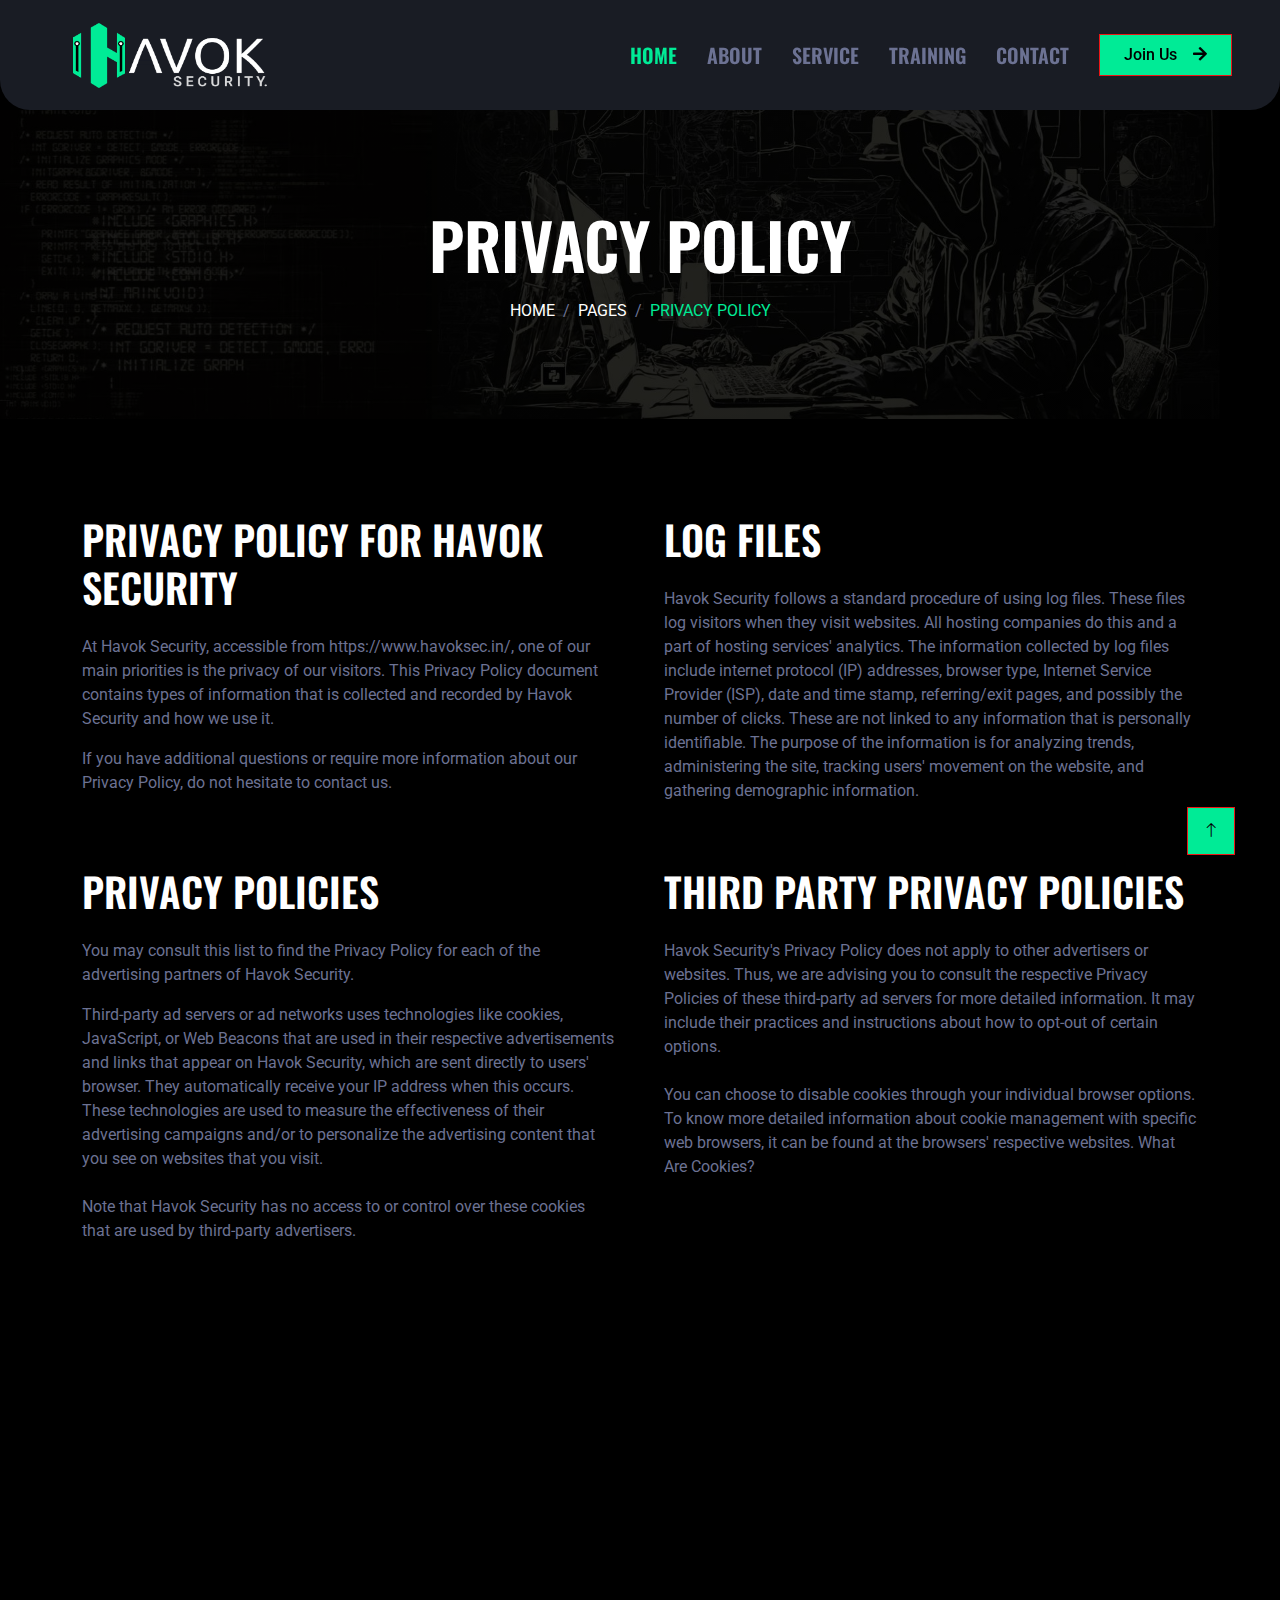
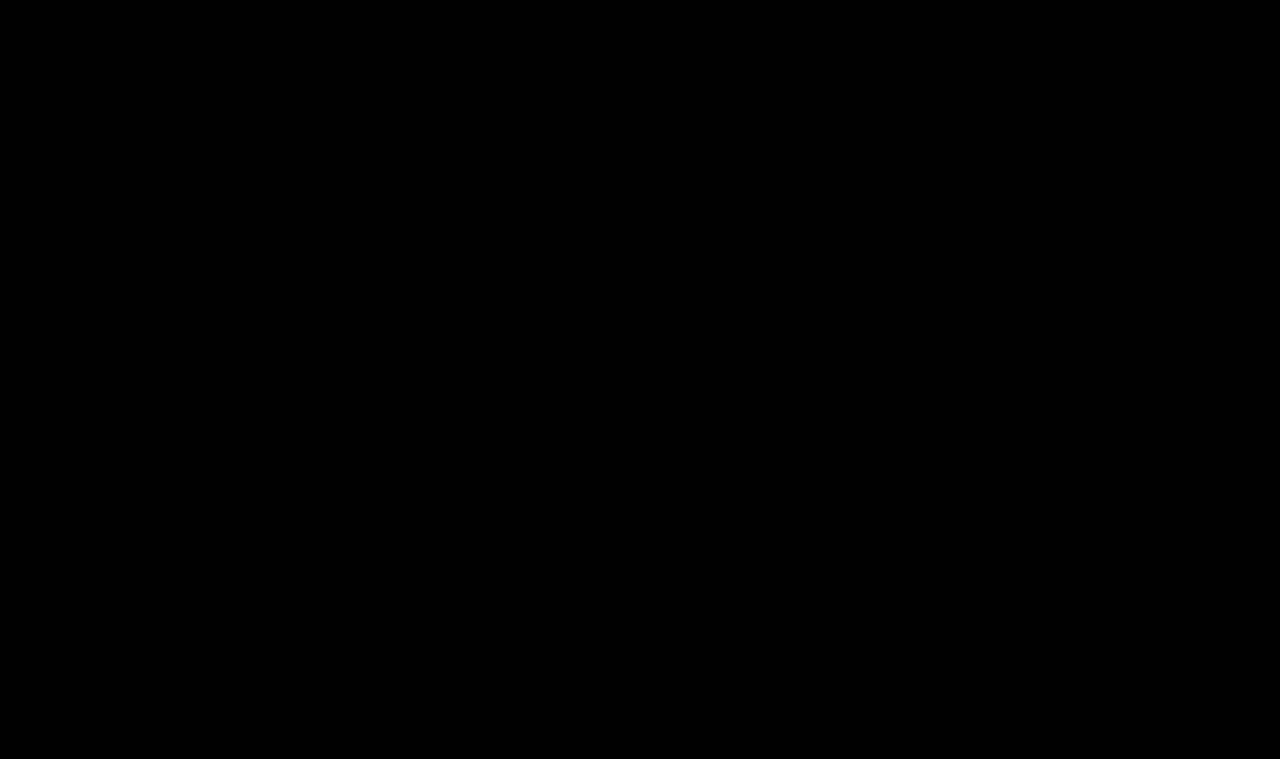
<file: privacy-policy.html>
<!DOCTYPE html>
<html lang="en">

<head>
    <meta charset="utf-8">
    <title>About Us | Havok Security</title>
    <meta content="width=device-width, initial-scale=1.0" name="viewport">
    <meta content="" name="keywords">
    <meta content="" name="description">

    <!-- Favicon -->
    <link href="img/havok1.png" rel="icon">

    <!-- Google Web Fonts -->
    <link rel="preconnect" href="https://fonts.googleapis.com">
    <link rel="preconnect" href="https://fonts.gstatic.com" crossorigin>
    <link href="https://fonts.googleapis.com/css2?family=Roboto:wght@400;500&family=Oswald:wght@600&display=swap" rel="stylesheet">

    <!-- Icon Font Stylesheet -->
    <link href="https://cdnjs.cloudflare.com/ajax/libs/font-awesome/5.10.0/css/all.min.css" rel="stylesheet">
    <link href="https://cdn.jsdelivr.net/npm/bootstrap-icons@1.4.1/font/bootstrap-icons.css" rel="stylesheet">

    <!-- Libraries Stylesheet -->
    <link href="lib/animate/animate.min.css" rel="stylesheet">
    <link href="lib/owlcarousel/assets/owl.carousel.min.css" rel="stylesheet">

    <!-- Customized Bootstrap Stylesheet -->
    <link href="css/bootstrap.min.css" rel="stylesheet">

    <!-- Template Stylesheet -->
    <link href="css/style.css" rel="stylesheet">
</head>

<body>
    <!-- Spinner Start -->
    <div id="spinner" class="show bg-dark position-fixed translate-middle w-100 vh-100 top-50 start-50 d-flex align-items-center justify-content-center">
        <div class="spinner-grow text-primary" style="width: 3rem; height: 3rem;" role="status">
            <span class="sr-only">Loading...</span>
        </div>
    </div>
    <!-- Spinner End -->


    <!-- Navbar Start -->
    <nav class="navbar navbar-expand-lg bg-secondary navbar-dark sticky-top py-lg-0 px-lg-5 wow fadeIn" data-wow-delay="0.1s">
        <a href="index.html"><img src="img/HavokLogo1.png" style="width: 200px; height: 65px; margin-left: 25px;"></a>
        <a href="index.html" class="navbar-brand ms-4 ms-lg-0"></a>
        <button type="button" class="navbar-toggler me-4" data-bs-toggle="collapse" data-bs-target="#navbarCollapse">
            <span class="navbar-toggler-icon"></span>
        </button>
        <div class="collapse navbar-collapse" id="navbarCollapse">
            <div class="navbar-nav ms-auto p-4 p-lg-0">
                <a href="index.html" class="nav-item nav-link active">Home</a>
                <a href="about.html" class="nav-item nav-link">About</a>
                <a href="service.html" class="nav-item nav-link">Service</a>
                <a href="Training.html" class="nav-item nav-link">Training</a>
                <a href="contact.html" class="nav-item nav-link">Contact</a>
            </div>
            <a href="career.html" class="btn btn-primary rounded-0 py-2 px-lg-4 d-none d-lg-block">Join Us<i class="fa fa-arrow-right ms-3"></i></a>
        </div>
    </nav>
    <!-- Navbar End -->


    <!-- Page Header Start -->
    <div class="container-fluid page-header py-5 mb-5 wow fadeIn" data-wow-delay="0.1s">
        <div class="container text-center py-5">
            <h1 class="display-3 text-white text-uppercase mb-3 animated slideInDown">Privacy Policy</h1>
            <nav aria-label="breadcrumb animated slideInDown">
                <ol class="breadcrumb justify-content-center text-uppercase mb-0">
                    <li class="breadcrumb-item"><a class="text-white" href="#">Home</a></li>
                    <li class="breadcrumb-item"><a class="text-white" href="#">Pages</a></li>
                    <li class="breadcrumb-item text-primary active" aria-current="page">Privacy Policy</li>
                </ol>
            </nav>
        </div>
    </div>
    <!-- Page Header End -->

    <div class="container-xxl py-5">
        <div class="container">
            <div class="row g-5">
                
                <div class="col-lg-6 wow fadeIn" data-wow-delay="0.5s">
                    
                    <h1 class="text-uppercase mb-4">Privacy Policy for Havok Security</h1>
                    <p>At Havok Security, accessible from https://www.havoksec.in/, one of our main priorities is the privacy of our visitors. This Privacy Policy document contains types of information that is collected and recorded by Havok Security and how we use it.</p>
                    <p class="mb-4">If you have additional questions or require more information about our Privacy Policy, do not hesitate to contact us.</p>
                    
                </div>

                <div class="col-lg-6 wow fadeIn" data-wow-delay="0.5s">
                    <h1 class="text-uppercase mb-4">Log Files</h1>
                    <p>Havok Security follows a standard procedure of using log files. These files log visitors when they visit websites. All hosting companies do this and a part of hosting services' analytics. The information collected by log files include internet protocol (IP) addresses, browser type, Internet Service Provider (ISP), date and time stamp, referring/exit pages, and possibly the number of clicks. These are not linked to any information that is personally identifiable. The purpose of the information is for analyzing trends, administering the site, tracking users' movement on the website, and gathering demographic information.</p>
                </div>

                <div class="col-lg-6 wow fadeIn" data-wow-delay="0.5s">
                    
                    <h1 class="text-uppercase mb-4">Privacy Policies</h1>
                    <p>You may consult this list to find the Privacy Policy for each of the advertising partners of Havok Security.</p>
                    <p class="mb-4">Third-party ad servers or ad networks uses technologies like cookies, JavaScript, or Web Beacons that are used in their respective advertisements and links that appear on Havok Security, which are sent directly to users' browser. They automatically receive your IP address when this occurs. These technologies are used to measure the effectiveness of their advertising campaigns and/or to personalize the advertising content that you see on websites that you visit.</p>
                    <p class="mb-4">Note that Havok Security has no access to or control over these cookies that are used by third-party advertisers.</p>
                    
                </div>

                <div class="col-lg-6 wow fadeIn" data-wow-delay="0.5s">
                    <h1 class="text-uppercase mb-4">Third Party Privacy Policies</h1>
                    
                    <p class="mb-4">Havok Security's Privacy Policy does not apply to other advertisers or websites. Thus, we are advising you to consult the respective Privacy Policies of these third-party ad servers for more detailed information. It may include their practices and instructions about how to opt-out of certain options.</p>
                    <p class="mb-4">You can choose to disable cookies through your individual browser options. To know more detailed information about cookie management with specific web browsers, it can be found at the browsers' respective websites. What Are Cookies?</p>
                </div>

                <div class="col-lg-6 wow fadeIn" data-wow-delay="0.5s">
                    
                    <h1 class="text-uppercase mb-4">Children's Information</h1>
                    
                    <p class="mb-4">Another part of our priority is adding protection for children while using the internet. We encourage parents and guardians to observe, participate in, and/or monitor and guide their online activity.</p>
                    <p class="mb-4">Havok Security does not knowingly collect any Personal Identifiable Information from children under the age of 13. If you think that your child provided this kind of information on our website, we strongly encourage you to contact us immediately and we will do our best efforts to promptly remove such information from our records.</p>
                    
                </div>

                <div class="col-lg-6 wow fadeIn" data-wow-delay="0.5s">
                    <h1 class="text-uppercase mb-4">Online Privacy Policy Only</h1>
                    <p class="mb-4">This Privacy Policy applies only to our online activities and is valid for visitors to our website with regards to the information that they shared and/or collect in Havok Security. This policy is not applicable to any information collected offline or via channels other than this website.</p>
                </div>

                <div class="col-lg-6 wow fadeIn" data-wow-delay="0.5s">
                    
                    <h1 class="text-uppercase mb-4">Consent</h1>
                    <p class="mb-4">By using our website, you hereby consent to our Privacy Policy and agree to its Terms and Conditions.</p>
                </div>
            </div>
        </div>
    </div>


    <!-- Footer Start -->
    <div class="container-fluid bg-secondary text-light footer mt-5 pt-5 wow fadeIn" data-wow-delay="0.1s">
        <div class="container py-5">
            <div class="row g-5">
                <div class="col-lg-4 col-md-6">
                    <h4 class="text-uppercase mb-4">Get In Touch</h4>
                    <span>Registered Office</span>
                    <div class="d-flex align-items-center mb-2">
                        <div class="btn-square bg-dark flex-shrink-0 me-3">
                            <span class="fa fa-map-marker-alt text-primary"></span>
                        </div>
                        <span>A-9, Akshat Avenue, Oppt.Videokon Gate No.2, Bharuch, Gujarat - 392001</span>
                    </div>
                    <div class="d-flex align-items-center mb-2">
                        <div class="btn-square bg-dark flex-shrink-0 me-3">
                            <span class="fa fa-phone-alt text-primary"></span>
                        </div>
                        <span>+91 7984258412 </span>
                    </div>
                    <div class="d-flex align-items-center">
                        <div class="btn-square bg-dark flex-shrink-0 me-3">
                            <span class="fa fa-envelope-open text-primary"></span>
                        </div>
                        <span>info@havoksec.in</span>
                    </div>
                </div>
                <div class="col-lg-4 col-md-6">
                    <h4 class="text-uppercase mb-4">Quick Links</h4>
                    <a class="btn btn-link" href="about.html">About Us</a>
                    <a class="btn btn-link" href="contact.html">Contact Us</a>
                    <a class="btn btn-link" href="service.html">Our Services</a>
                    <a class="btn btn-link" href="career.html">Careers</a>
                    <a class="btn btn-link" href="Training.html">Training</a>
                    <a class="btn btn-link" href="privacy-policy.html">Privacy Policy</a>
                </div>
                <div class="col-lg-4 col-md-6">
                    <h4 class="text-uppercase mb-4">Subscribe For Updates..</h4>
                    <form name="submit-to-google-sheet">
                    <div class="position-relative mb-4">
                    
                        <input class="form-control border-0 w-100 py-3 ps-4 pe-5" type="text" name="Email" placeholder="Your email" required>
                        <button type="submit" class="btn btn-primary py-2 position-absolute top-0 end-0 mt-2 me-2">SignUp</button>
                    
                    <span id="msg"></span>
                    </div>
                </form>
                    <div class="d-flex pt-1 m-n1">
                        <a class="btn btn-lg-square btn-dark text-primary m-1" href="https://twitter.com/havoksec01"><i class="fab fa-twitter"></i></a>
                        <a class="btn btn-lg-square btn-dark text-primary m-1" href="https://www.instagram.com/havok.sec"><i class="fab fa-instagram"></i></a>
                        <a class="btn btn-lg-square btn-dark text-primary m-1" href="https://www.linkedin.com/company/havok-sec/"><i class="fab fa-linkedin-in"></i></a>
                    </div>
                </div>
            </div>
        </div>
        <div class="container">
            <div class="copyright">
                <div class="row" >
                    <div class="col-md-6 text-center text-md-start mb-3 mb-md-0">
                        &copy;2024 Havok Security, All Right Reserved
                    </div>
                  <div class="col-md-6 text-center text-md-end">
                        Design & Developed by <a class="border-bottom" href="https://havoksec.in" style="color: #00EB96;">Havok Security</a>
                    </div>
                </div>
            </div>
        </div>
    </div>
    <!-- Footer End -->


    <!-- Back to Top -->
    <a href="#" class="btn btn-primary btn-lg-square back-to-top"><i class="bi bi-arrow-up"></i></a>


    <!-- JavaScript Libraries -->
    <script src="https://code.jquery.com/jquery-3.4.1.min.js"></script>
    <script src="https://cdn.jsdelivr.net/npm/bootstrap@5.0.0/dist/js/bootstrap.bundle.min.js"></script>
    <script src="lib/wow/wow.min.js"></script>
    <script src="lib/easing/easing.min.js"></script>
    <script src="lib/waypoints/waypoints.min.js"></script>
    <script src="lib/owlcarousel/owl.carousel.min.js"></script>

    <!-- Template Javascript -->
    <script src="js/main.js"></script>

    <script>
        const scriptURL = 'https://script.google.com/macros/s/AKfycbwS4fp9wRVqvTcweH3323WjtgSsFsawNzdS3lELrNpBoGZeCNnG8dsGg3st9r5DqK7q/exec'
        const form = document.forms['submit-to-google-sheet']
        const msg = document.getElementById("msg")
      
        form.addEventListener('submit', e => {
          e.preventDefault()
          fetch(scriptURL, { method: 'POST', body: new FormData(form)})
            .then(response => {
                msg.innerHTML = "Thank You For Subscribing!!"
                setTimeout(function(){
                    msg.innerHTML = ""
                },2000)
                form.reset()
            })
            .catch(error => console.error('Error!', error.message))
        })
      </script>
</body>

</html>
</file>
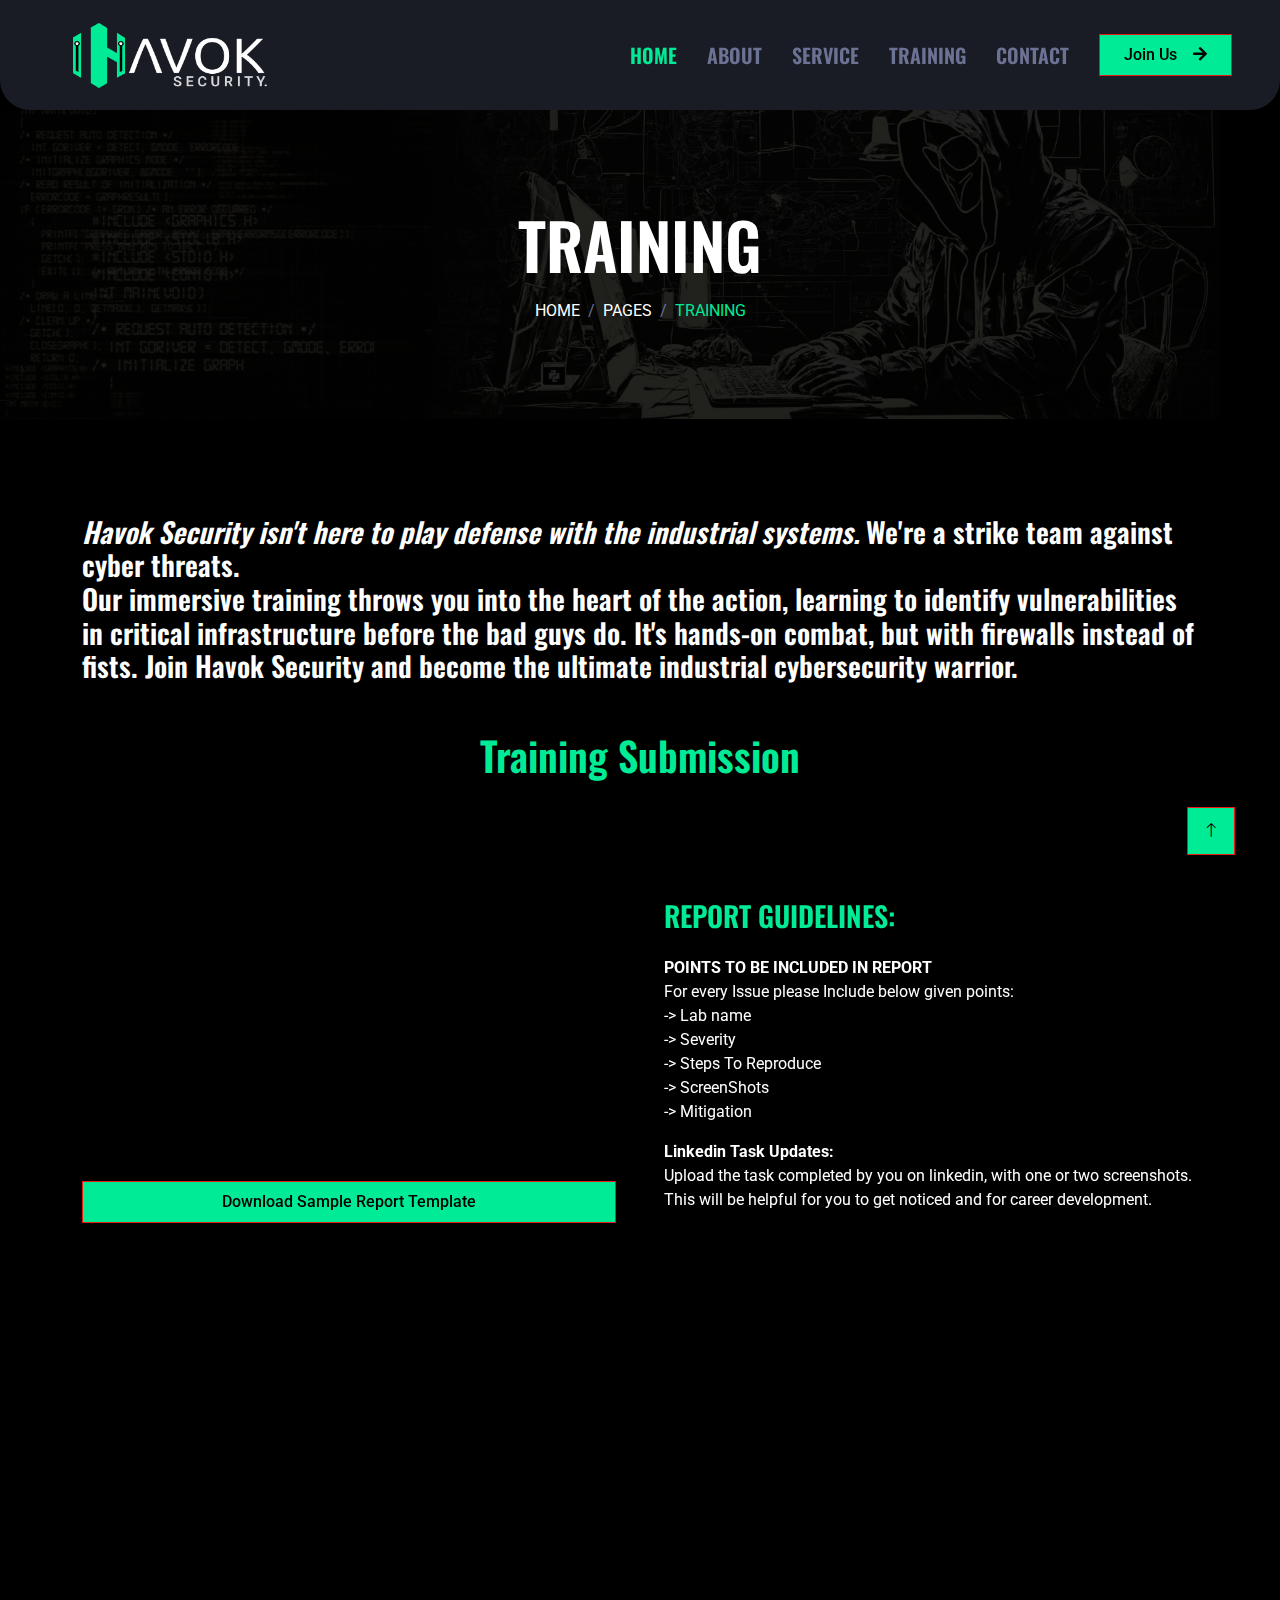
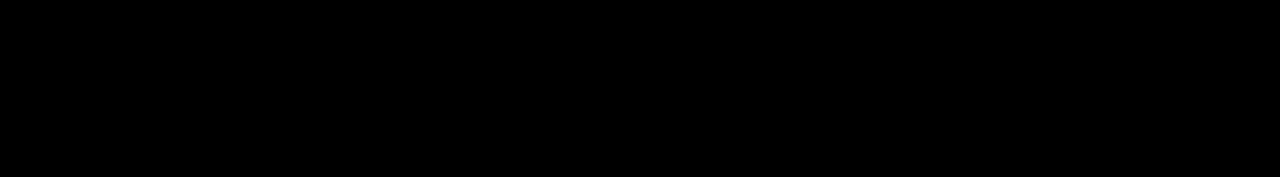
<file: reportsubmission.html>
<!DOCTYPE html>
<html lang="en">

<head>
    <meta charset="utf-8">
    <title>Submit Report | Havok Security</title>
    <meta content="width=device-width, initial-scale=1.0" name="viewport">
    <meta content="" name="keywords">
    <meta content="" name="description">

    <!-- Favicon -->
    <link href="img/havok1.png" rel="icon">

    <!-- Google Web Fonts -->
    <link rel="preconnect" href="https://fonts.googleapis.com">
    <link rel="preconnect" href="https://fonts.gstatic.com" crossorigin>
    <link href="https://fonts.googleapis.com/css2?family=Roboto:wght@400;500&family=Oswald:wght@600&display=swap"
        rel="stylesheet">

    <!-- Icon Font Stylesheet -->
    <link href="https://cdnjs.cloudflare.com/ajax/libs/font-awesome/5.10.0/css/all.min.css" rel="stylesheet">
    <link href="https://cdn.jsdelivr.net/npm/bootstrap-icons@1.4.1/font/bootstrap-icons.css" rel="stylesheet">

    <!-- Libraries Stylesheet -->
    <link href="lib/animate/animate.min.css" rel="stylesheet">
    <link href="lib/owlcarousel/assets/owl.carousel.min.css" rel="stylesheet">

    <!-- Customized Bootstrap Stylesheet -->
    <link href="css/bootstrap.min.css" rel="stylesheet">

    <!-- Template Stylesheet -->
    <link href="css/style.css" rel="stylesheet">

    <!--email
    <script src="js/script.js"></script>
    <script type="text/javascript"
            src="https://cdn.jsdelivr.net/npm/@emailjs/browser@4/dist/email.min.js">
    </script>
    <script type="text/javascript">
        (function(){
            emailjs.init({
                publicKey: "9gwDP3wG7zwMHIgkw",
            });
        })();
    </script> -->

</head>

<body>
    <!-- Spinner Start -->
    <div id="spinner"
        class="show bg-dark position-fixed translate-middle w-100 vh-100 top-50 start-50 d-flex align-items-center justify-content-center">
        <div class="spinner-grow text-primary" style="width: 3rem; height: 3rem;" role="status">
            <span class="sr-only">Loading...</span>
        </div>
    </div>
    <!-- Spinner End -->


    <!-- Navbar Start -->
    <nav class="navbar navbar-expand-lg bg-secondary navbar-dark sticky-top py-lg-0 px-lg-5 wow fadeIn" data-wow-delay="0.1s">
        <a href="index.html"><img src="img/HavokLogo1.png" style="width: 200px; height: 65px; margin-left: 25px;"></a>
        <a href="index.html" class="navbar-brand ms-4 ms-lg-0"></a>
        <button type="button" class="navbar-toggler me-4" data-bs-toggle="collapse" data-bs-target="#navbarCollapse">
            <span class="navbar-toggler-icon"></span>
        </button>
        <div class="collapse navbar-collapse" id="navbarCollapse">
            <div class="navbar-nav ms-auto p-4 p-lg-0">
                <a href="index.html" class="nav-item nav-link active">Home</a>
                <a href="about.html" class="nav-item nav-link">About</a>
                <a href="service.html" class="nav-item nav-link">Service</a>
                <a href="Training.html" class="nav-item nav-link">Training</a>
                <a href="contact.html" class="nav-item nav-link">Contact</a>
            </div>
            <a href="career.html" class="btn btn-primary rounded-0 py-2 px-lg-4 d-none d-lg-block">Join Us<i class="fa fa-arrow-right ms-3"></i></a>
        </div>
    </nav>
    <!-- Navbar End -->

    <!-- Page Header Start -->
    <div class="container-fluid page-header py-5 mb-5 wow fadeIn" data-wow-delay="0.1s">
        <div class="container text-center py-5">
            <h1 class="display-3 text-white text-uppercase mb-3 animated slideInDown">Training</h1>
            <nav aria-label="breadcrumb animated slideInDown">
                <ol class="breadcrumb justify-content-center text-uppercase mb-0">
                    <li class="breadcrumb-item"><a class="text-white" href="#">Home</a></li>
                    <li class="breadcrumb-item"><a class="text-white" href="#">Pages</a></li>
                    <li class="breadcrumb-item text-primary active" aria-current="page">Training</li>
                </ol>
            </nav>
        </div>
    </div>
    <!-- Page Header End -->

    <div class="container-xxl py-5 wow fadeInUp" data-wow-delay="0.1s">
        <div class="container ">
            <div class="row justify-content-center">
                <div class="col-lg-6" style="width: 1800px;">
                    <i class=" display-1 text-primary"></i>
                    <h3 class="mb-4 text-white" ><i>Havok Security isn't here to play defense with the industrial systems. </i> We're a strike team against cyber threats.<br> Our immersive training throws you into the heart of the action, learning to identify vulnerabilities in critical infrastructure before the bad guys do. It's hands-on combat, but with firewalls instead of fists.  Join Havok Security and become the ultimate industrial cybersecurity warrior.</h3>
                    <br>
                    <h1 class="mb-4 text-center " style="color: #00EB96;" > Training Submission</h1>
                </div>
            </div>
        </div>
    </div>

    <div class="container-xxl py-5">
        <div class="container">
            <div class="row g-5">

                <div class="col-lg-6 wow fadeIn" data-wow-delay="0.5s">
                    <iframe src="https://docs.google.com/forms/d/e/1FAIpQLSfgvemrCLitmc7OTVMy92-1Rx8qe8BGFM0CNn5ct3Awo3OPFw/viewform?embedded=true" width="500" height="275" frameborder="10" marginheight="0" marginwidth="0" scrolling="no">Loading…</iframe>
                    <a href="/Report Sample.pdf" download="havokreport.pdf" class="btn btn-primary rounded-0 py-2 px-lg-4 d-none d-lg-block">Download Sample Report Template</a>
                </div>

                <div class="col-lg-6 wow fadeIn text-white" data-wow-delay="0.5s" >
                    <h3 class="text-uppercase mb-4" style="color: #00EB96;">Report Guidelines:</h3>
                    <p><b>POINTS TO BE INCLUDED IN REPORT</b><br>For every Issue please Include below given points: <br> -> Lab name <br> -> Severity <br> -> Steps To Reproduce <br> -> ScreenShots <br> -> Mitigation</p>
                    <p class="mb-4"><b>Linkedin Task Updates:</b><br>Upload the task completed by you on linkedin, with one or two screenshots. <br> This will be helpful for you to get noticed and for career development.</p>
                </div>

            </div>
        </div>
    </div>
    <!-- Footer Start -->
    <div class="container-fluid bg-secondary text-light footer mt-5 pt-5 wow fadeIn" data-wow-delay="0.1s">
        <div class="container py-5">
            <div class="row g-5">
                <div class="col-lg-4 col-md-6">
                    <h4 class="text-uppercase mb-4">Get In Touch</h4>
                    <span>Registered Office</span>
                    <div class="d-flex align-items-center mb-2">
                        <div class="btn-square bg-dark flex-shrink-0 me-3">
                            <span class="fa fa-map-marker-alt text-primary"></span>
                        </div>
                        <span>A-9, Akshat Avenue, Oppt.Videokon Gate No.2, Bharuch, Gujarat - 392001</span>
                    </div>
                    <div class="d-flex align-items-center mb-2">
                        <div class="btn-square bg-dark flex-shrink-0 me-3">
                            <span class="fa fa-phone-alt text-primary"></span>
                        </div>
                        <span>+91 7984258412 </span>
                    </div>
                    <div class="d-flex align-items-center">
                        <div class="btn-square bg-dark flex-shrink-0 me-3">
                            <span class="fa fa-envelope-open text-primary"></span>
                        </div>
                        <span>info@havoksec.in</span>
                    </div>
                </div>
                <div class="col-lg-4 col-md-6">
                    <h4 class="text-uppercase mb-4">Quick Links</h4>
                    <a class="btn btn-link" href="about.html">About Us</a>
                    <a class="btn btn-link" href="contact.html">Contact Us</a>
                    <a class="btn btn-link" href="service.html">Our Services</a>
                    <a class="btn btn-link" href="career.html">Careers</a>
                    <a class="btn btn-link" href="Training.html">Training</a>
                    <a class="btn btn-link" href="privacy-policy.html">Privacy Policy</a>
                </div>
                <div class="col-lg-4 col-md-6">
                    <h4 class="text-uppercase mb-4">Subscribe For Updates..</h4>
                    <form name="submit-to-google-sheet">
                    <div class="position-relative mb-4">
                    
                        <input class="form-control border-0 w-100 py-3 ps-4 pe-5" type="text" name="Email" placeholder="Your email" required>
                        <button type="submit" class="btn btn-primary py-2 position-absolute top-0 end-0 mt-2 me-2">SignUp</button>
                    
                    <span id="msg"></span>
                    </div>
                </form>
                    <div class="d-flex pt-1 m-n1">
                        <a class="btn btn-lg-square btn-dark text-primary m-1" href="https://twitter.com/havoksec01"><i class="fab fa-twitter"></i></a>
                        <a class="btn btn-lg-square btn-dark text-primary m-1" href="https://www.instagram.com/havok.sec"><i class="fab fa-instagram"></i></a>
                        <a class="btn btn-lg-square btn-dark text-primary m-1" href="https://www.linkedin.com/company/havok-sec/"><i class="fab fa-linkedin-in"></i></a>
                    </div>
                </div>
            </div>
        </div>
        <div class="container">
            <div class="copyright">
                <div class="row" >
                    <div class="col-md-6 text-center text-md-start mb-3 mb-md-0">
                        &copy;2024 Havok Security, All Right Reserved
                    </div>
                  <div class="col-md-6 text-center text-md-end">
                        Design & Developed by <a class="border-bottom" href="https://havoksec.in" style="color: #00EB96;">Havok Security</a>
                    </div>
                </div>
            </div>
        </div>
    </div>
    <!-- Footer End -->


    <!-- Back to Top -->
    <a href="#" class="btn btn-primary btn-lg-square back-to-top"><i class="bi bi-arrow-up"></i></a>


    <!-- JavaScript Libraries -->
    <script src="https://code.jquery.com/jquery-3.4.1.min.js"></script>
    <script src="https://cdn.jsdelivr.net/npm/bootstrap@5.0.0/dist/js/bootstrap.bundle.min.js"></script>
    <script src="lib/wow/wow.min.js"></script>
    <script src="lib/easing/easing.min.js"></script>
    <script src="lib/waypoints/waypoints.min.js"></script>
    <script src="lib/owlcarousel/owl.carousel.min.js"></script>

    <!-- Template Javascript -->
    <script src="js/main.js"></script>

    <script>
        const scriptURL = 'https://script.google.com/macros/s/AKfycbwS4fp9wRVqvTcweH3323WjtgSsFsawNzdS3lELrNpBoGZeCNnG8dsGg3st9r5DqK7q/exec'
        const form = document.forms['submit-to-google-sheet']
        const msg = document.getElementById("msg")
      
        form.addEventListener('submit', e => {
          e.preventDefault()
          fetch(scriptURL, { method: 'POST', body: new FormData(form)})
            .then(response => {
                msg.innerHTML = "Thank You For Subscribing!!"
                setTimeout(function(){
                    msg.innerHTML = ""
                },2000)
                form.reset()
            })
            .catch(error => console.error('Error!', error.message))
        })
      </script>
</body>

</html>
</file>
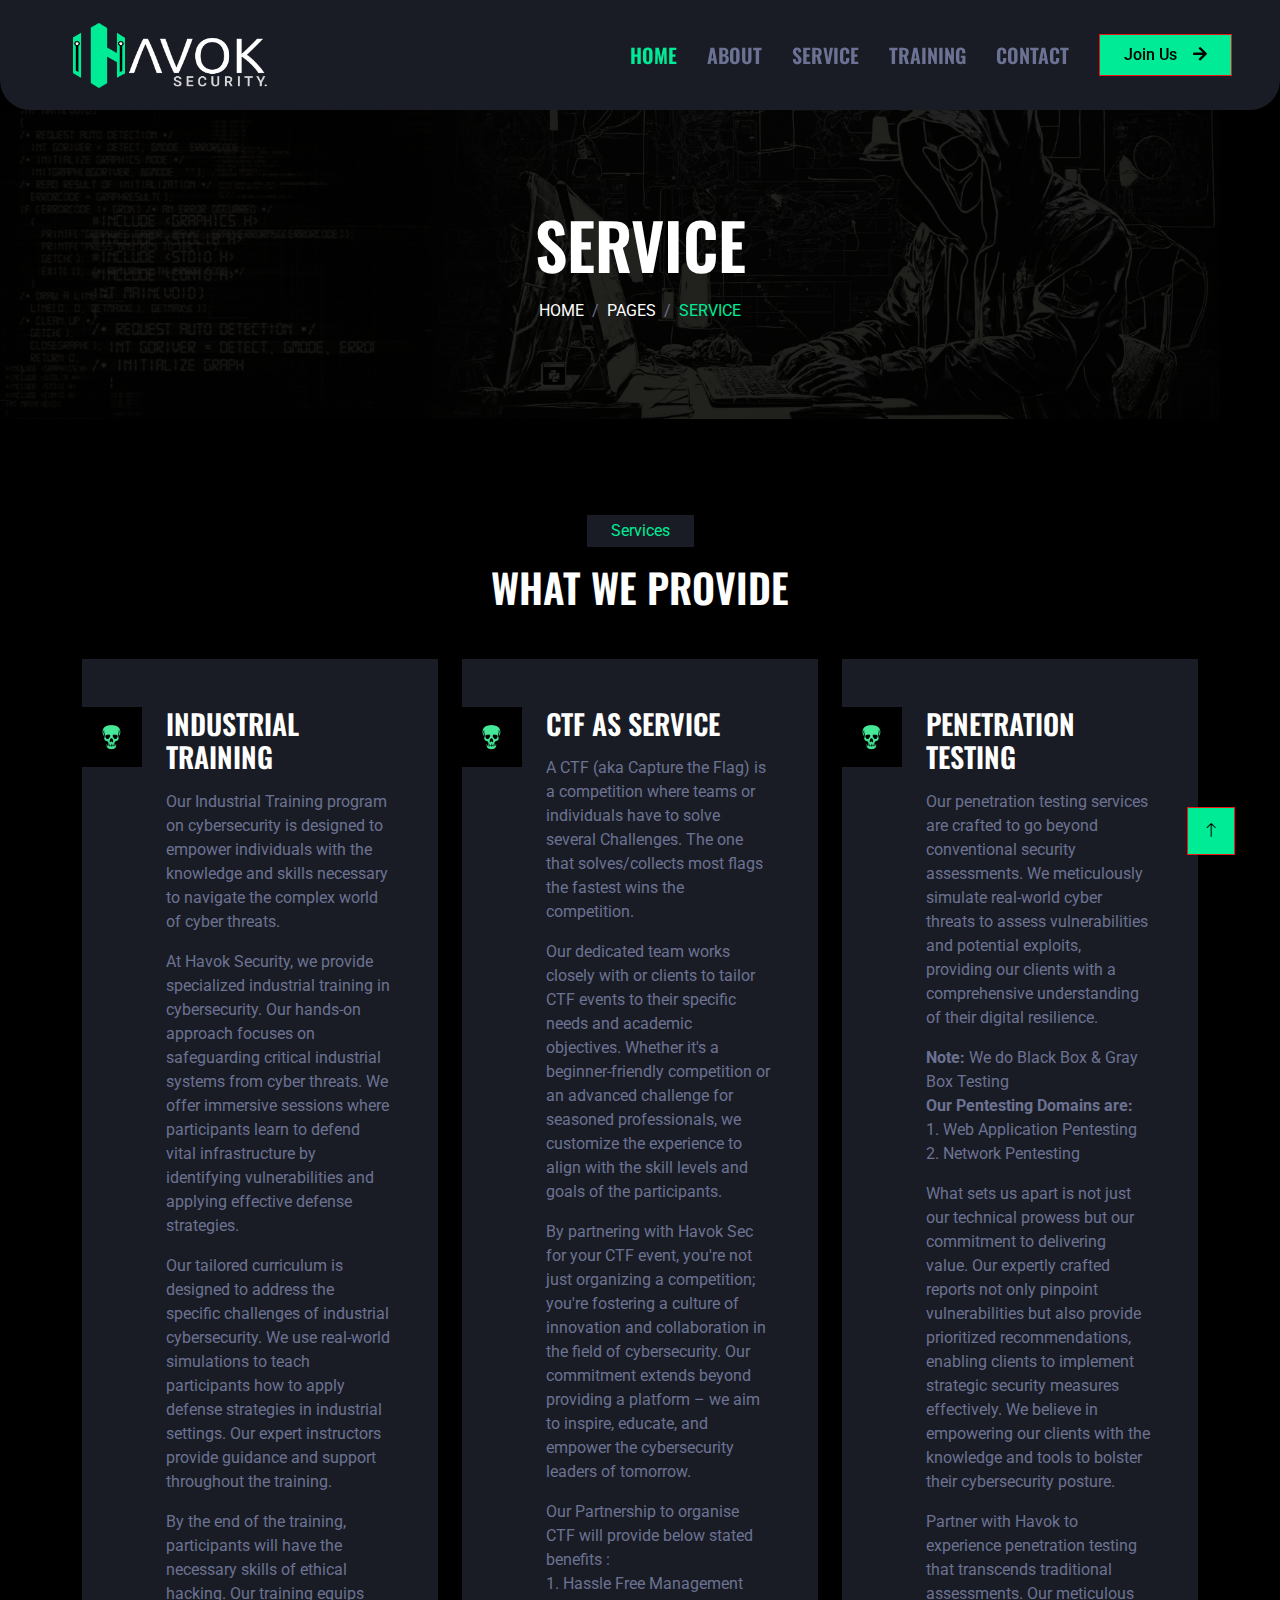
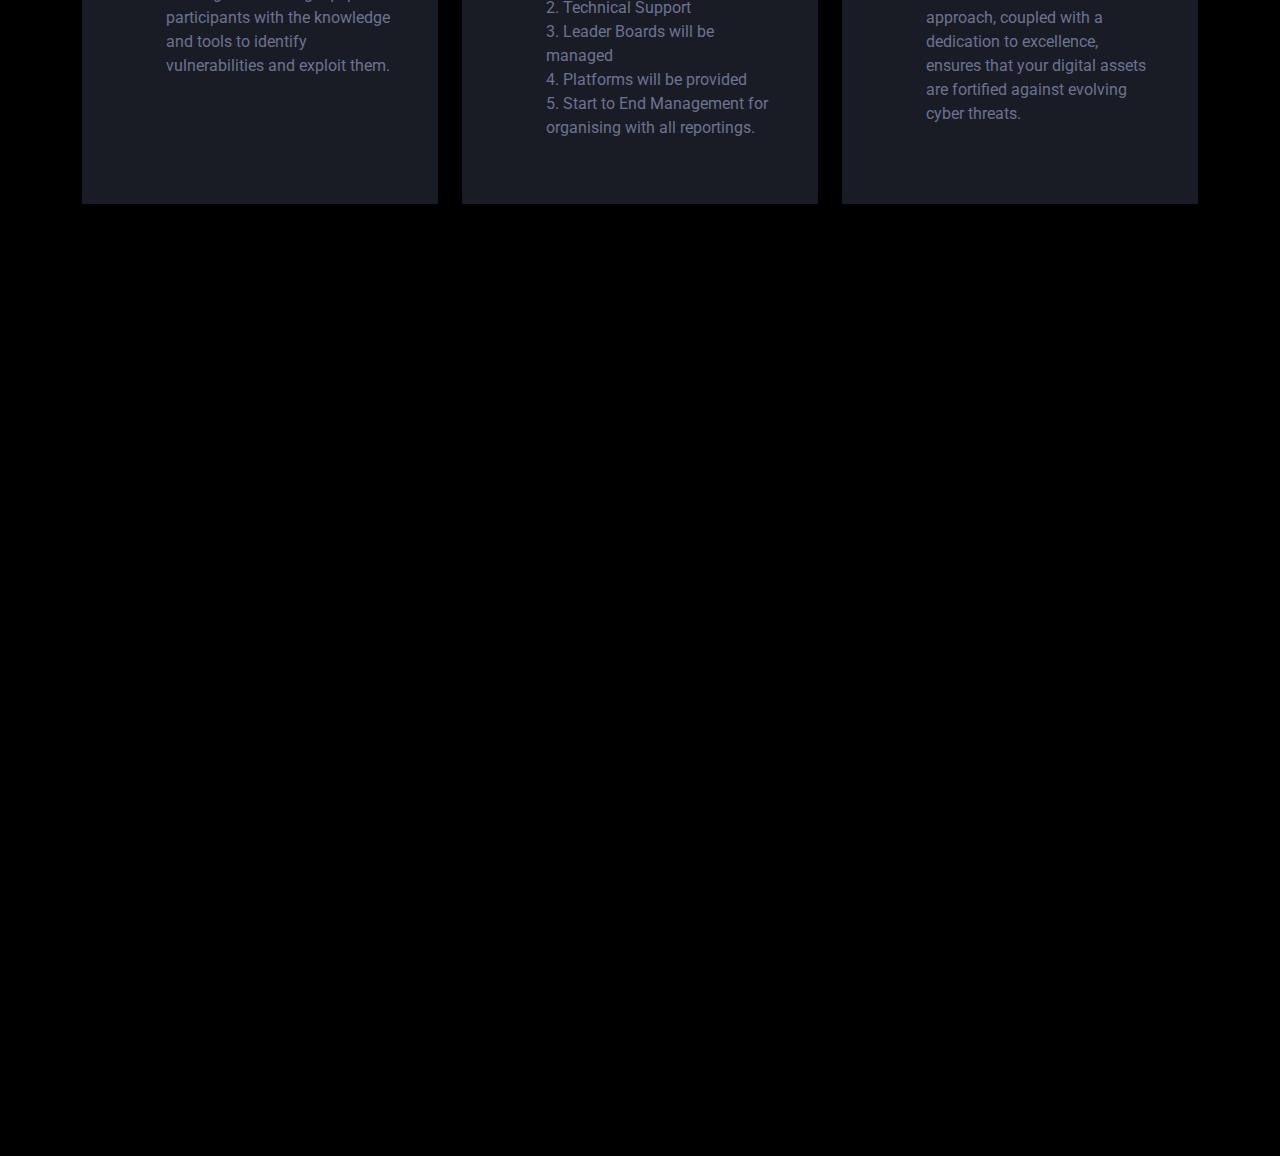
<file: service.html>
<!DOCTYPE html>
<html lang="en">

<head>
    <meta charset="utf-8">
    <title>Havok Security</title>
    <meta content="width=device-width, initial-scale=1.0" name="viewport">
    <meta content="" name="keywords">
    <meta content="" name="description">

    <!-- Favicon -->
    <link href="img/havok1.png" rel="icon">

    <!-- Google Web Fonts -->
    <link rel="preconnect" href="https://fonts.googleapis.com">
    <link rel="preconnect" href="https://fonts.gstatic.com" crossorigin>
    <link href="https://fonts.googleapis.com/css2?family=Roboto:wght@400;500&family=Oswald:wght@600&display=swap" rel="stylesheet">

    <!-- Icon Font Stylesheet -->
    <link href="https://cdnjs.cloudflare.com/ajax/libs/font-awesome/5.10.0/css/all.min.css" rel="stylesheet">
    <link href="https://cdn.jsdelivr.net/npm/bootstrap-icons@1.4.1/font/bootstrap-icons.css" rel="stylesheet">

    <!-- Libraries Stylesheet -->
    <link href="lib/animate/animate.min.css" rel="stylesheet">
    <link href="lib/owlcarousel/assets/owl.carousel.min.css" rel="stylesheet">

    <!-- Customized Bootstrap Stylesheet -->
    <link href="css/bootstrap.min.css" rel="stylesheet">

    <!-- Template Stylesheet -->
    <link href="css/style.css" rel="stylesheet">
</head>

<body>
    <!-- Spinner Start -->
    <div id="spinner" class="show bg-dark position-fixed translate-middle w-100 vh-100 top-50 start-50 d-flex align-items-center justify-content-center">
        <div class="spinner-grow text-primary" style="width: 3rem; height: 3rem;" role="status">
            <span class="sr-only">Loading...</span>
        </div>
    </div>
    <!-- Spinner End -->


    <!-- Navbar Start -->
    <nav class="navbar navbar-expand-lg bg-secondary navbar-dark sticky-top py-lg-0 px-lg-5 wow fadeIn" data-wow-delay="0.1s">
        <a href="index.html"><img src="img/HavokLogo1.png" style="width: 200px; height: 65px; margin-left: 25px;"></a>
        <a href="index.html" class="navbar-brand ms-4 ms-lg-0"></a>
        <button type="button" class="navbar-toggler me-4" data-bs-toggle="collapse" data-bs-target="#navbarCollapse">
            <span class="navbar-toggler-icon"></span>
        </button>
        <div class="collapse navbar-collapse" id="navbarCollapse">
            <div class="navbar-nav ms-auto p-4 p-lg-0">
                <a href="index.html" class="nav-item nav-link active">Home</a>
                <a href="about.html" class="nav-item nav-link">About</a>
                <a href="service.html" class="nav-item nav-link">Service</a>
                <a href="Training.html" class="nav-item nav-link">Training</a>
                <a href="contact.html" class="nav-item nav-link">Contact</a>
            </div>
            <a href="career.html" class="btn btn-primary rounded-0 py-2 px-lg-4 d-none d-lg-block">Join Us<i class="fa fa-arrow-right ms-3"></i></a>
        </div>
    </nav>
    <!-- Navbar End -->


    <!-- Page Header Start -->
    <div class="container-fluid page-header py-5 mb-5 wow fadeIn" data-wow-delay="0.1s">
        <div class="container text-center py-5">
            <h1 class="display-3 text-white text-uppercase mb-3 animated slideInDown">Service</h1>
            <nav aria-label="breadcrumb animated slideInDown">
                <ol class="breadcrumb justify-content-center text-uppercase mb-0">
                    <li class="breadcrumb-item"><a class="text-white" href="#">Home</a></li>
                    <li class="breadcrumb-item"><a class="text-white" href="#">Pages</a></li>
                    <li class="breadcrumb-item text-primary active" aria-current="page">Service</li>
                </ol>
            </nav>
        </div>
    </div>
    <!-- Page Header End -->


    <!-- Service Start -->
    <div class="container-xxl py-5">
        <div class="container">
            <div class="text-center mx-auto mb-5 wow fadeInUp" data-wow-delay="0.1s" style="max-width: 600px;">
                <p class="d-inline-block bg-secondary text-primary py-1 px-4">Services</p>
                <h1 class="text-uppercase">What We Provide</h1>
            </div>
            <div class="row g-4">
                <div class="col-lg-4 col-md-6 wow fadeInUp" data-wow-delay="0.1s">
                    <div class="service-item position-relative overflow-hidden bg-secondary d-flex h-100 p-5 ps-0">
                        <div class="bg-dark d-flex flex-shrink-0 align-items-center justify-content-center" style="width: 60px; height: 60px;">
                            <img class="img-fluid" src="img/skull.png" alt="">
                        </div>
                        <div class="ps-4">
                            <h3 class="text-uppercase mb-3">Industrial Training</h3>
                            <p>Our Industrial Training program on cybersecurity is designed to empower individuals with the knowledge and skills necessary to navigate the complex world of cyber threats.</p>
                            <p>At Havok Security, we provide specialized industrial training in cybersecurity. Our hands-on approach focuses on safeguarding critical industrial systems from cyber threats. We offer immersive sessions where participants learn to defend vital infrastructure by identifying vulnerabilities and applying effective defense strategies.</p>
                            <p>Our tailored curriculum is designed to address the specific challenges of industrial cybersecurity. We use real-world simulations to teach participants how to apply defense strategies in industrial settings. Our expert instructors provide guidance and support throughout the training.</p>
                            <p>By the end of the training, participants will have the necessary skills of ethical hacking. Our training equips participants with the knowledge and tools to identify vulnerabilities and exploit them.</p>
                        </div>
                    </div>
                </div>
                <div class="col-lg-4 col-md-6 wow fadeInUp" data-wow-delay="0.3s">
                    <div class="service-item position-relative overflow-hidden bg-secondary d-flex h-100 p-5 ps-0">
                        <div class="bg-dark d-flex flex-shrink-0 align-items-center justify-content-center" style="width: 60px; height: 60px;">
                            <img class="img-fluid" src="img/skull.png" alt="">
                        </div>
                        <div class="ps-4">
                            <h3 class="text-uppercase mb-3">CTF as Service</h3>
                            <p>A CTF (aka Capture the Flag) is a competition where teams or individuals have to solve several Challenges. The one that solves/collects most flags the fastest wins the competition.</p>
                            <p>Our dedicated team works closely with or clients to tailor CTF events to their specific needs and academic objectives. Whether it's a beginner-friendly competition or an advanced challenge for seasoned professionals, we customize the experience to align with the skill levels and goals of the participants.</p>
                            <p>By partnering with Havok Sec for your CTF event, you're not just organizing a competition; you're fostering a culture of innovation and collaboration in the field of cybersecurity. Our commitment extends beyond providing a platform – we aim to inspire, educate, and empower the cybersecurity leaders of tomorrow.</p>
                            <p>Our Partnership to organise CTF will provide below stated benefits :
                                <br>1. Hassle Free Management
                                <br>2. Technical Support
                                <br>3. Leader Boards will be managed
                                <br>4. Platforms will be provided
                                <br>5. Start to End Management for organising with all reportings.</p>
                        </div>
                    </div>
                </div>
                <div class="col-lg-4 col-md-6 wow fadeInUp" data-wow-delay="0.5s">
                    <div class="service-item position-relative overflow-hidden bg-secondary d-flex h-100 p-5 ps-0">
                        <div class="bg-dark d-flex flex-shrink-0 align-items-center justify-content-center" style="width: 60px; height: 60px;">
                            <img class="img-fluid" src="img/skull.png" alt="">
                        </div>
                        <div class="ps-4">
                            <h3 class="text-uppercase mb-3">Penetration Testing</h3>
                            <p>Our penetration testing services are crafted to go beyond conventional security assessments. We meticulously simulate real-world cyber threats to assess vulnerabilities and potential exploits, providing our clients with a comprehensive understanding of their digital resilience.</p>
                            <p><b>Note:</b> We do Black Box & Gray Box Testing
                               <br><b>Our Pentesting Domains are:</b>
                                <br>1. Web Application Pentesting
                                <br>2. Network Pentesting</p>
                                <p>What sets us apart is not just our technical prowess but our commitment to delivering value. Our expertly crafted reports not only pinpoint vulnerabilities but also provide prioritized recommendations, enabling clients to implement strategic security measures effectively. We believe in empowering our clients with the knowledge and tools to bolster their cybersecurity posture.</p>
                                <p>Partner with Havok to experience penetration testing that transcends traditional assessments. Our meticulous approach, coupled with a dedication to excellence, ensures that your digital assets are fortified against evolving cyber threats.</p>
                            </div>
                        <a class="btn btn-square" href=""><i class="fa fa-plus text-primary"></i></a>
                    </div>
                </div>
                <div class="col-lg-4 col-md-6 wow fadeInUp" data-wow-delay="0.1s">
                    <div class="service-item position-relative overflow-hidden bg-secondary d-flex h-100 p-5 ps-0">
                        <div class="bg-dark d-flex flex-shrink-0 align-items-center justify-content-center" style="width: 60px; height: 60px;">
                            <img class="img-fluid" src="img/skull.png" alt="">
                        </div>
                        <div class="ps-4">
                            <h3 class="text-uppercase mb-3">Web App Security Audit</h3>
                            <p>In the dynamic realm of Web Application security, we delve into the intricate layers of code, databases, and user interfaces. Our expert penetration testers employ cutting-edge techniques to identify vulnerabilities.</p>
                        </div>
                    </div>
                </div>

                <div class="col-lg-4 col-md-6 wow fadeInUp" data-wow-delay="0.1s">
                    <div class="service-item position-relative overflow-hidden bg-secondary d-flex h-100 p-5 ps-0">
                        <div class="bg-dark d-flex flex-shrink-0 align-items-center justify-content-center" style="width: 60px; height: 60px;">
                            <img class="img-fluid" src="img/skull.png" alt="">
                        </div>
                        <div class="ps-4">
                            <h3 class="text-uppercase mb-3">Mobile App Security Audit</h3>
                            <p>Mobile apps often handle sensitive user data, such as login credentials, financial information, and even health data. A security breach can be devastating to both users and your company's reputation.</p>
                        </div>
                        <a class="btn btn-square" href="/service.html"><i class="fa fa-plus text-primary"></i></a>
                    </div>
                </div>

                <div class="col-lg-4 col-md-6 wow fadeInUp" data-wow-delay="0.1s">
                    <div class="service-item position-relative overflow-hidden bg-secondary d-flex h-100 p-5 ps-0">
                        <div class="bg-dark d-flex flex-shrink-0 align-items-center justify-content-center" style="width: 60px; height: 60px;">
                            <img class="img-fluid" src="img/skull.png" alt="">
                        </div>
                        <div class="ps-4">
                            <h3 class="text-uppercase mb-3">Network Security Audit</h3>
                            <p>In today's ever-evolving threat landscape, a secure network is paramount. Havok Security's comprehensive network security audits go beyond traditional scans, employing advanced techniques to expose weaknesses.</p>
                            </p>
                        </div>
                        <a class="btn btn-square" href="/service.html"><i class="fa fa-plus text-primary"></i></a>
                    </div>
                </div>
    <!-- Service End -->




    <!-- Footer Start -->
    <div class="container-fluid bg-secondary text-light footer mt-5 pt-5 wow fadeIn" data-wow-delay="0.1s">
        <div class="container py-5">
            <div class="row g-5">
                <div class="col-lg-4 col-md-6">
                    <h4 class="text-uppercase mb-4">Get In Touch</h4>
                    <span>Registered Office</span>
                    <div class="d-flex align-items-center mb-2">
                        <div class="btn-square bg-dark flex-shrink-0 me-3">
                            <span class="fa fa-map-marker-alt text-primary"></span>
                        </div>
                        <span>A-9, Akshat Avenue, Oppt.Videokon Gate No.2, Bharuch, Gujarat - 392001</span>
                    </div>
                    <div class="d-flex align-items-center mb-2">
                        <div class="btn-square bg-dark flex-shrink-0 me-3">
                            <span class="fa fa-phone-alt text-primary"></span>
                        </div>
                        <span>+91 7984258412 </span>
                    </div>
                    <div class="d-flex align-items-center">
                        <div class="btn-square bg-dark flex-shrink-0 me-3">
                            <span class="fa fa-envelope-open text-primary"></span>
                        </div>
                        <span>info@havoksec.in</span>
                    </div>
                </div>
                <div class="col-lg-4 col-md-6">
                    <h4 class="text-uppercase mb-4">Quick Links</h4>
                    <a class="btn btn-link" href="about.html">About Us</a>
                    <a class="btn btn-link" href="contact.html">Contact Us</a>
                    <a class="btn btn-link" href="service.html">Our Services</a>
                    <a class="btn btn-link" href="career.html">Careers</a>
                    <a class="btn btn-link" href="Training.html">Training</a>
                    <a class="btn btn-link" href="privacy-policy.html">Privacy Policy</a>
                </div>
                <div class="col-lg-4 col-md-6">
                    <h4 class="text-uppercase mb-4">Subscribe For Updates..</h4>
                    <form name="submit-to-google-sheet">
                    <div class="position-relative mb-4">
                    
                        <input class="form-control border-0 w-100 py-3 ps-4 pe-5" type="text" name="Email" placeholder="Your email" required>
                        <button type="submit" class="btn btn-primary py-2 position-absolute top-0 end-0 mt-2 me-2">SignUp</button>
                    
                    <span id="msg"></span>
                    </div>
                </form>
                    <div class="d-flex pt-1 m-n1">
                        <a class="btn btn-lg-square btn-dark text-primary m-1" href="https://twitter.com/havoksec01"><i class="fab fa-twitter"></i></a>
                        <a class="btn btn-lg-square btn-dark text-primary m-1" href="https://www.instagram.com/havok.sec"><i class="fab fa-instagram"></i></a>
                        <a class="btn btn-lg-square btn-dark text-primary m-1" href="https://www.linkedin.com/company/havok-sec/"><i class="fab fa-linkedin-in"></i></a>
                    </div>
                </div>
            </div>
        </div>
        <div class="container">
            <div class="copyright">
                <div class="row" >
                    <div class="col-md-6 text-center text-md-start mb-3 mb-md-0">
                        &copy;2024 Havok Security, All Right Reserved
                    </div>
                  <div class="col-md-6 text-center text-md-end">
                        Design & Developed by <a class="border-bottom" href="https://havoksec.in" style="color: #00EB96;">Havok Security</a>
                    </div>
                </div>
            </div>
        </div>
    </div>
    <!-- Footer End -->



    <!-- Back to Top -->
    <a href="#" class="btn btn-primary btn-lg-square back-to-top"><i class="bi bi-arrow-up"></i></a>


    <!-- JavaScript Libraries -->
    <script src="https://code.jquery.com/jquery-3.4.1.min.js"></script>
    <script src="https://cdn.jsdelivr.net/npm/bootstrap@5.0.0/dist/js/bootstrap.bundle.min.js"></script>
    <script src="lib/wow/wow.min.js"></script>
    <script src="lib/easing/easing.min.js"></script>
    <script src="lib/waypoints/waypoints.min.js"></script>
    <script src="lib/owlcarousel/owl.carousel.min.js"></script>

    <!-- Template Javascript -->
    <script src="js/main.js"></script>

    <script>
        const scriptURL = 'https://script.google.com/macros/s/AKfycbwS4fp9wRVqvTcweH3323WjtgSsFsawNzdS3lELrNpBoGZeCNnG8dsGg3st9r5DqK7q/exec'
        const form = document.forms['submit-to-google-sheet']
        const msg = document.getElementById("msg")
      
        form.addEventListener('submit', e => {
          e.preventDefault()
          fetch(scriptURL, { method: 'POST', body: new FormData(form)})
            .then(response => {
                msg.innerHTML = "Thank You For Subscribing!!"
                setTimeout(function(){
                    msg.innerHTML = ""
                },2000)
                form.reset()
            })
            .catch(error => console.error('Error!', error.message))
        })
      </script>
</body>

</html>
</file>
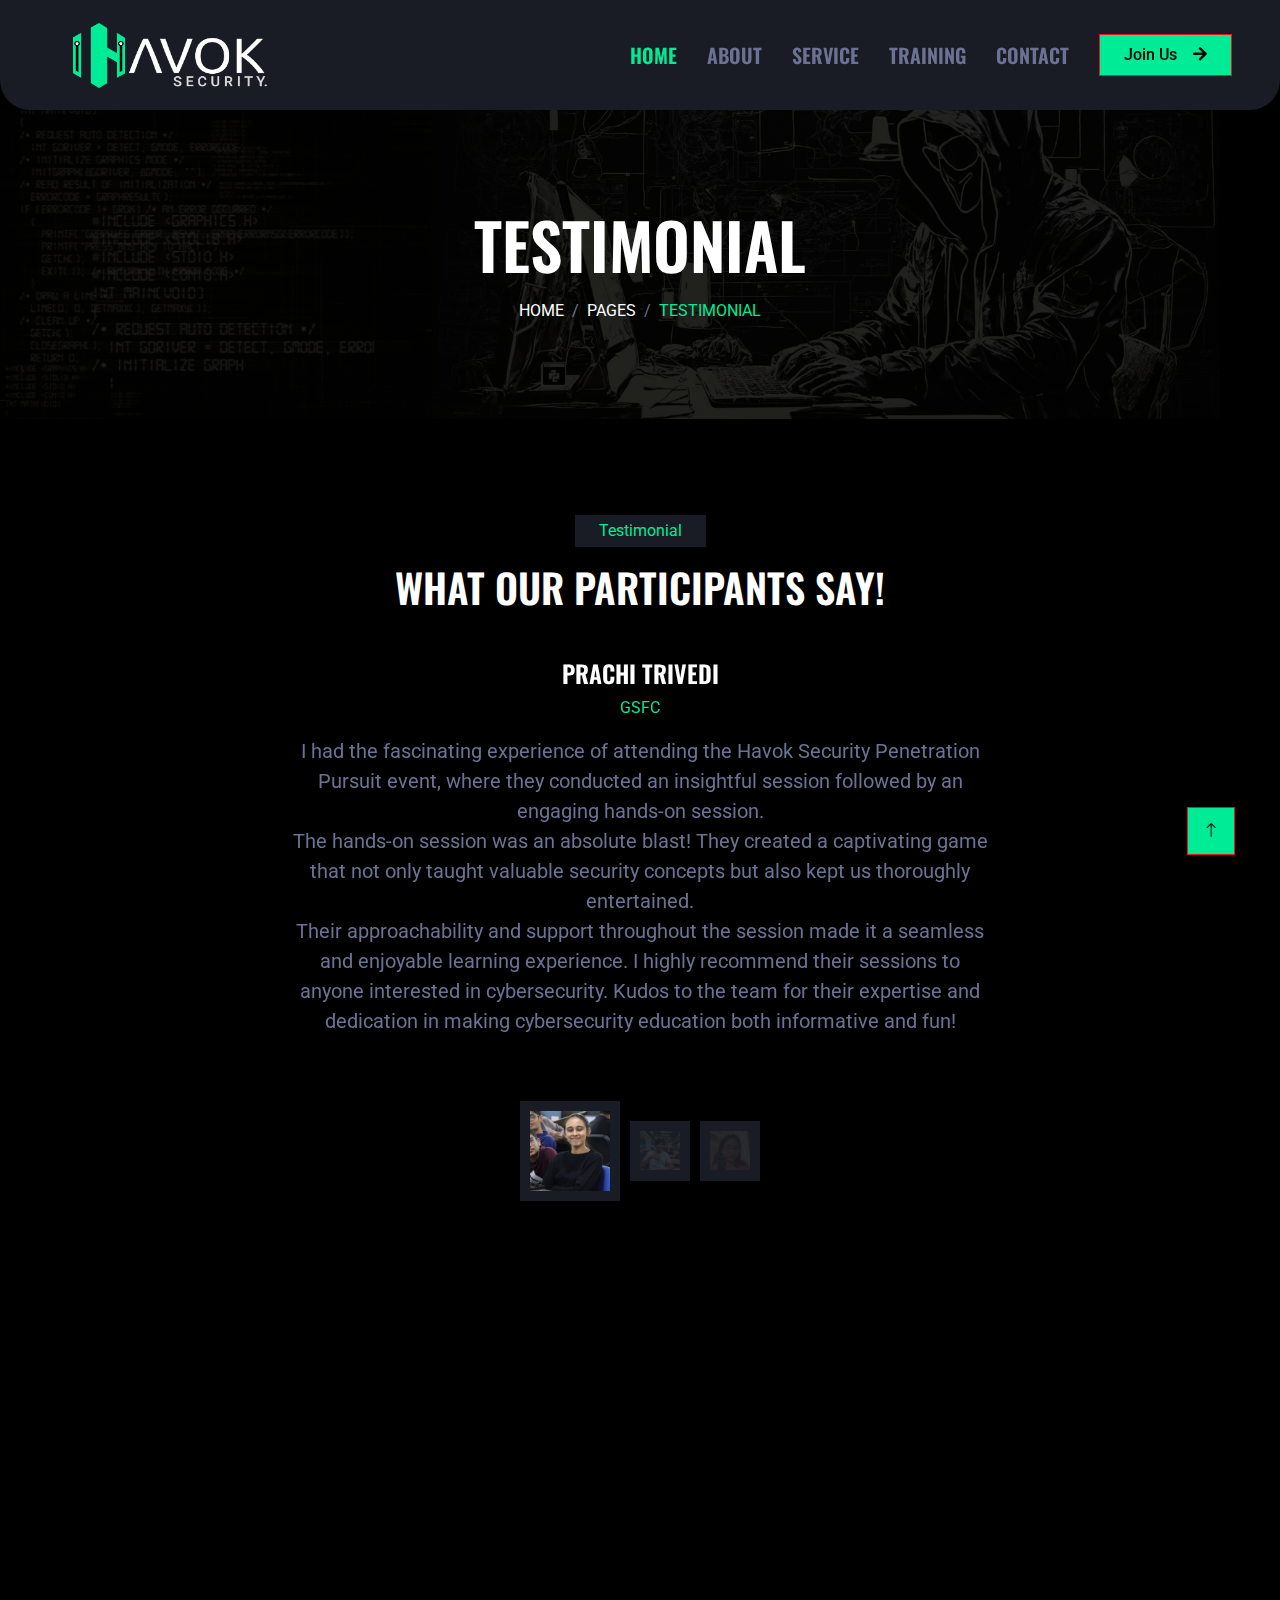
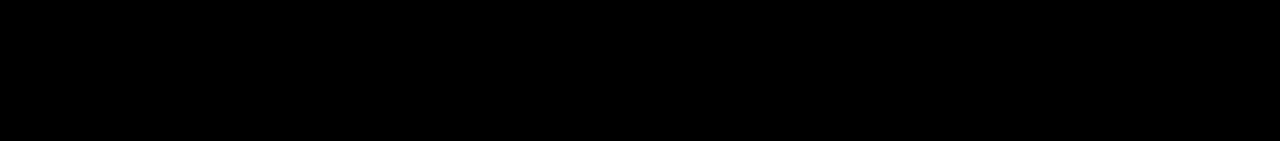
<file: testimonial.html>
<!DOCTYPE html>
<html lang="en">

<head>
    <meta charset="utf-8">
    <title>Testimonial</title>
    <meta content="width=device-width, initial-scale=1.0" name="viewport">
    <meta content="" name="keywords">
    <meta content="" name="description">

    <!-- Favicon -->
    <link href="img/havok1.png" rel="icon">

    <!-- Google Web Fonts -->
    <link rel="preconnect" href="https://fonts.googleapis.com">
    <link rel="preconnect" href="https://fonts.gstatic.com" crossorigin>
    <link href="https://fonts.googleapis.com/css2?family=Roboto:wght@400;500&family=Oswald:wght@600&display=swap" rel="stylesheet">

    <!-- Icon Font Stylesheet -->
    <link href="https://cdnjs.cloudflare.com/ajax/libs/font-awesome/5.10.0/css/all.min.css" rel="stylesheet">
    <link href="https://cdn.jsdelivr.net/npm/bootstrap-icons@1.4.1/font/bootstrap-icons.css" rel="stylesheet">

    <!-- Libraries Stylesheet -->
    <link href="lib/animate/animate.min.css" rel="stylesheet">
    <link href="lib/owlcarousel/assets/owl.carousel.min.css" rel="stylesheet">

    <!-- Customized Bootstrap Stylesheet -->
    <link href="css/bootstrap.min.css" rel="stylesheet">

    <!-- Template Stylesheet -->
    <link href="css/style.css" rel="stylesheet">
</head>

<body>
    <!-- Spinner Start -->
    <div id="spinner" class="show bg-dark position-fixed translate-middle w-100 vh-100 top-50 start-50 d-flex align-items-center justify-content-center">
        <div class="spinner-grow text-primary" style="width: 3rem; height: 3rem;" role="status">
            <span class="sr-only">Loading...</span>
        </div>
    </div>
    <!-- Spinner End -->


    <!-- Navbar Start -->
    <nav class="navbar navbar-expand-lg bg-secondary navbar-dark sticky-top py-lg-0 px-lg-5 wow fadeIn" data-wow-delay="0.1s">
        <a href="index.html"><img src="img/HavokLogo1.png" style="width: 200px; height: 65px; margin-left: 25px;"></a>
        <a href="index.html" class="navbar-brand ms-4 ms-lg-0"></a>
        <button type="button" class="navbar-toggler me-4" data-bs-toggle="collapse" data-bs-target="#navbarCollapse">
            <span class="navbar-toggler-icon"></span>
        </button>
        <div class="collapse navbar-collapse" id="navbarCollapse">
            <div class="navbar-nav ms-auto p-4 p-lg-0">
                <a href="index.html" class="nav-item nav-link active">Home</a>
                <a href="about.html" class="nav-item nav-link">About</a>
                <a href="service.html" class="nav-item nav-link">Service</a>
                <a href="Training.html" class="nav-item nav-link">Training</a>
                <a href="contact.html" class="nav-item nav-link">Contact</a>
            </div>
            <a href="career.html" class="btn btn-primary rounded-0 py-2 px-lg-4 d-none d-lg-block">Join Us<i class="fa fa-arrow-right ms-3"></i></a>
        </div>
    </nav>
    <!-- Navbar End -->


    <!-- Page Header Start -->
    <div class="container-fluid page-header py-5 mb-5 wow fadeIn" data-wow-delay="0.1s">
        <div class="container text-center py-5">
            <h1 class="display-3 text-white text-uppercase mb-3 animated slideInDown">Testimonial</h1>
            <nav aria-label="breadcrumb animated slideInDown">
                <ol class="breadcrumb justify-content-center text-uppercase mb-0">
                    <li class="breadcrumb-item"><a class="text-white" href="#">Home</a></li>
                    <li class="breadcrumb-item"><a class="text-white" href="#">Pages</a></li>
                    <li class="breadcrumb-item text-primary active" aria-current="page">Testimonial</li>
                </ol>
            </nav>
        </div>
    </div>
    <!-- Page Header End -->


 <!-- Testimonial Start -->
 <div class="container-xxl py-5">
    <div class="container">
        <div class="text-center mx-auto mb-5 wow fadeInUp" data-wow-delay="0.1s" style="max-width: 600px;">
            <p class="d-inline-block bg-secondary text-primary py-1 px-4">Testimonial</p>
            <h1 class="text-uppercase">What Our Participants Say!</h1>
        </div>
        <div class="owl-carousel testimonial-carousel wow fadeInUp" data-wow-delay="0.1s">
            <div class="testimonial-item text-center" data-dot="<img class='img-fluid' src='img/prachi.jpg' alt=''>">
                <h4 class="text-uppercase">Prachi Trivedi</h4>
                <p class="text-primary">GSFC</p>
                <span class="fs-5">I had the fascinating experience of attending the Havok Security Penetration Pursuit event, where they conducted an insightful session followed by an engaging hands-on session.<br> The hands-on session was an absolute blast! They created a captivating game that not only taught valuable security concepts but also kept us thoroughly entertained.<br> Their approachability and support throughout the session made it a seamless and enjoyable learning experience. I highly recommend their sessions to anyone interested in cybersecurity. Kudos to the team for their expertise and dedication in making cybersecurity education both informative and fun!</span>
            </div>
            <div class="testimonial-item text-center" data-dot="<img class='img-fluid' src='img/nayan.png' alt=''>">
                <h4 class="text-uppercase">Nayan</h4>
                <p class="text-primary">GDSC GSFCU</p>
                <span class="fs-5">Being the GDSC Lead of GSFCU, I had the pleasure of organising Havok Security's penetration testing event alongside Havok Security Team.<br> <br> The event was very insightful and the CTF was particularly engaging. The participants enjoyed the session while gaining invaluable knowledge</span>
            </div>
            <div class="testimonial-item text-center" data-dot="<img class='img-fluid' src='img/riya.png' alt=''>">
                <h4 class="text-uppercase">Riya Singh</h4>
                <p class="text-primary">ITMBU</p>
                <span class="fs-5">Participating in a cyber workshop was a turning point for me. I dove into hands-on activities and discussions, gaining valuable insights. One highlight was solving a Capture The Flag (CTF) challenge, which boosted my confidence and solidified my skills. <br><br> Overall, the workshop was instrumental in broadening my understanding of cybersecurity and equipping me to tackle real-world challenges effectively.

                   <br><br> Thanks to HAVOK SECURITY for providing me this opportunity.
                    
                    Special thanks to Yashkumar Keral , Shubham Tiwari and Aman Yadav for providing me guidance wherever I needed it.</span>
            </div>
        </div>      
    </div>
</div>
<!-- Testimonial End -->


    <!-- Footer Start -->
    <div class="container-fluid bg-secondary text-light footer mt-5 pt-5 wow fadeIn" data-wow-delay="0.1s">
        <div class="container py-5">
            <div class="row g-5">
                <div class="col-lg-4 col-md-6">
                    <h4 class="text-uppercase mb-4">Get In Touch</h4>
                    <span>Registered Office</span>
                    <div class="d-flex align-items-center mb-2">
                        <div class="btn-square bg-dark flex-shrink-0 me-3">
                            <span class="fa fa-map-marker-alt text-primary"></span>
                        </div>
                        <span>A-9, Akshat Avenue, Oppt.Videokon Gate No.2, Bharuch, Gujarat - 392001</span>
                    </div>
                    <div class="d-flex align-items-center mb-2">
                        <div class="btn-square bg-dark flex-shrink-0 me-3">
                            <span class="fa fa-phone-alt text-primary"></span>
                        </div>
                        <span>+91 7984258412 </span>
                    </div>
                    <div class="d-flex align-items-center">
                        <div class="btn-square bg-dark flex-shrink-0 me-3">
                            <span class="fa fa-envelope-open text-primary"></span>
                        </div>
                        <span>info@havoksec.in</span>
                    </div>
                </div>
                <div class="col-lg-4 col-md-6">
                    <h4 class="text-uppercase mb-4">Quick Links</h4>
                    <a class="btn btn-link" href="about.html">About Us</a>
                    <a class="btn btn-link" href="contact.html">Contact Us</a>
                    <a class="btn btn-link" href="service.html">Our Services</a>
                    <a class="btn btn-link" href="career.html">Careers</a>
                    <a class="btn btn-link" href="Training.html">Training</a>
                    <a class="btn btn-link" href="privacy-policy.html">Privacy Policy</a>
                </div>
                <div class="col-lg-4 col-md-6">
                    <h4 class="text-uppercase mb-4">Subscribe For Updates..</h4>
                    <form name="submit-to-google-sheet">
                    <div class="position-relative mb-4">
                    
                        <input class="form-control border-0 w-100 py-3 ps-4 pe-5" type="text" name="Email" placeholder="Your email" required>
                        <button type="submit" class="btn btn-primary py-2 position-absolute top-0 end-0 mt-2 me-2">SignUp</button>
                    
                    <span id="msg"></span>
                    </div>
                </form>
                    <div class="d-flex pt-1 m-n1">
                        <a class="btn btn-lg-square btn-dark text-primary m-1" href="https://twitter.com/havoksec01"><i class="fab fa-twitter"></i></a>
                        <a class="btn btn-lg-square btn-dark text-primary m-1" href="https://www.instagram.com/havok.sec"><i class="fab fa-instagram"></i></a>
                        <a class="btn btn-lg-square btn-dark text-primary m-1" href="https://www.linkedin.com/company/havok-sec/"><i class="fab fa-linkedin-in"></i></a>
                    </div>
                </div>
            </div>
        </div>
        <div class="container">
            <div class="copyright">
                <div class="row" >
                    <div class="col-md-6 text-center text-md-start mb-3 mb-md-0">
                        &copy;2024 Havok Security, All Right Reserved
                    </div>
                  <div class="col-md-6 text-center text-md-end">
                        Design & Developed by <a class="border-bottom" href="https://havoksec.in" style="color: #00EB96;">Havok Security</a>
                    </div>
                </div>
            </div>
        </div>
    </div>
    <!-- Footer End -->


    <!-- Back to Top -->
    <a href="#" class="btn btn-primary btn-lg-square back-to-top"><i class="bi bi-arrow-up"></i></a>


    <!-- JavaScript Libraries -->
    <script src="https://code.jquery.com/jquery-3.4.1.min.js"></script>
    <script src="https://cdn.jsdelivr.net/npm/bootstrap@5.0.0/dist/js/bootstrap.bundle.min.js"></script>
    <script src="lib/wow/wow.min.js"></script>
    <script src="lib/easing/easing.min.js"></script>
    <script src="lib/waypoints/waypoints.min.js"></script>
    <script src="lib/owlcarousel/owl.carousel.min.js"></script>

    <!-- Template Javascript -->
    <script src="js/main.js"></script>

    <script>
        const scriptURL = 'https://script.google.com/macros/s/AKfycbwS4fp9wRVqvTcweH3323WjtgSsFsawNzdS3lELrNpBoGZeCNnG8dsGg3st9r5DqK7q/exec'
        const form = document.forms['submit-to-google-sheet']
        const msg = document.getElementById("msg")
      
        form.addEventListener('submit', e => {
          e.preventDefault()
          fetch(scriptURL, { method: 'POST', body: new FormData(form)})
            .then(response => {
                msg.innerHTML = "Thank You For Subscribing!!"
                setTimeout(function(){
                    msg.innerHTML = ""
                },2000)
                form.reset()
            })
            .catch(error => console.error('Error!', error.message))
        })
      </script>
</body>

</html>
</file>
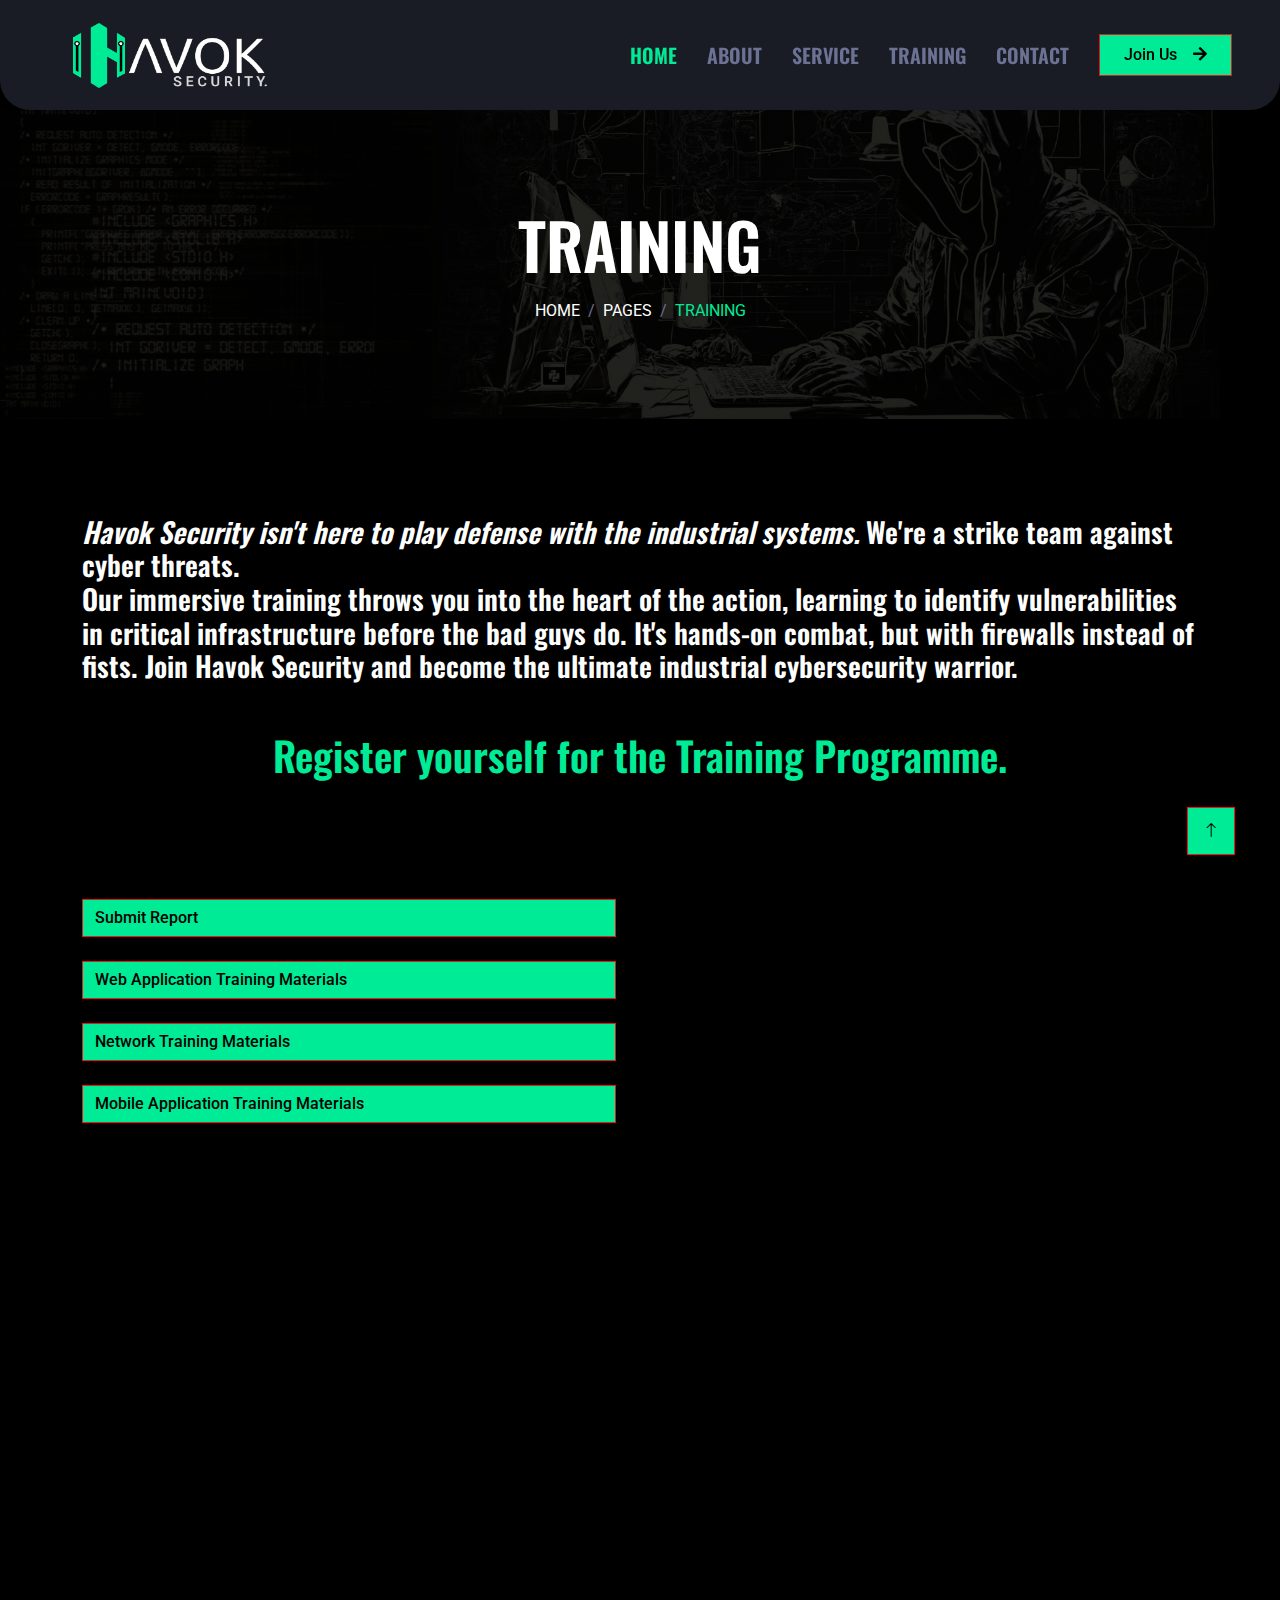
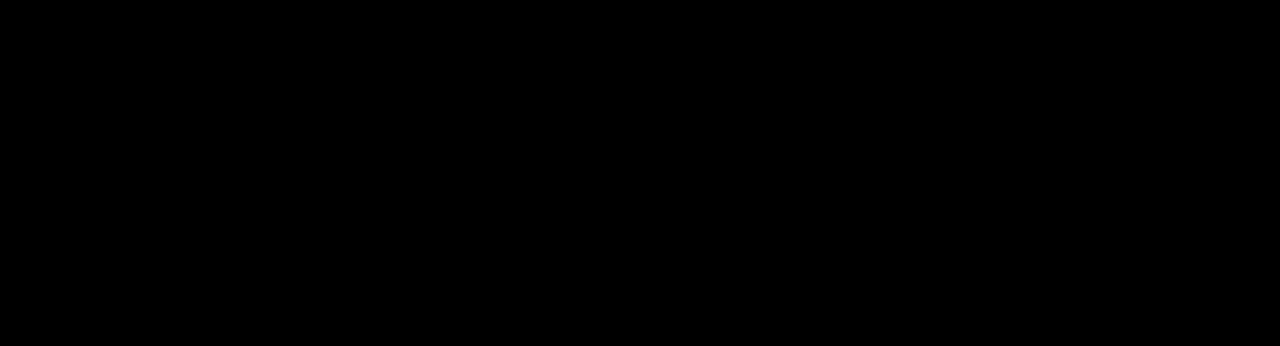
<file: Training.html>
<!DOCTYPE html>
<html lang="en">

<head>
    <meta charset="utf-8">
    <title>Training | Havok Security</title>
    <meta content="width=device-width, initial-scale=1.0" name="viewport">
    <meta content="" name="keywords">
    <meta content="" name="description">

    <!-- Favicon -->
    <link href="img/havok1.png" rel="icon">

    <!-- Google Web Fonts -->
    <link rel="preconnect" href="https://fonts.googleapis.com">
    <link rel="preconnect" href="https://fonts.gstatic.com" crossorigin>
    <link href="https://fonts.googleapis.com/css2?family=Roboto:wght@400;500&family=Oswald:wght@600&display=swap"
        rel="stylesheet">

    <!-- Icon Font Stylesheet -->
    <link href="https://cdnjs.cloudflare.com/ajax/libs/font-awesome/5.10.0/css/all.min.css" rel="stylesheet">
    <link href="https://cdn.jsdelivr.net/npm/bootstrap-icons@1.4.1/font/bootstrap-icons.css" rel="stylesheet">

    <!-- Libraries Stylesheet -->
    <link href="lib/animate/animate.min.css" rel="stylesheet">
    <link href="lib/owlcarousel/assets/owl.carousel.min.css" rel="stylesheet">

    <!-- Customized Bootstrap Stylesheet -->
    <link href="css/bootstrap.min.css" rel="stylesheet">

    <!-- Template Stylesheet -->
    <link href="css/style.css" rel="stylesheet">

    <!--email
    <script src="js/script.js"></script>
    <script type="text/javascript"
            src="https://cdn.jsdelivr.net/npm/@emailjs/browser@4/dist/email.min.js">
    </script>
    <script type="text/javascript">
        (function(){
            emailjs.init({
                publicKey: "9gwDP3wG7zwMHIgkw",
            });
        })();
    </script> -->

</head>

<body>
    <!-- Spinner Start -->
    <div id="spinner"
        class="show bg-dark position-fixed translate-middle w-100 vh-100 top-50 start-50 d-flex align-items-center justify-content-center">
        <div class="spinner-grow text-primary" style="width: 3rem; height: 3rem;" role="status">
            <span class="sr-only">Loading...</span>
        </div>
    </div>
    <!-- Spinner End -->


    <!-- Navbar Start -->
    <nav class="navbar navbar-expand-lg bg-secondary navbar-dark sticky-top py-lg-0 px-lg-5 wow fadeIn" data-wow-delay="0.1s">
        <a href="index.html"><img src="img/HavokLogo1.png" style="width: 200px; height: 65px; margin-left: 25px;"></a>
        <a href="index.html" class="navbar-brand ms-4 ms-lg-0"></a>
        <button type="button" class="navbar-toggler me-4" data-bs-toggle="collapse" data-bs-target="#navbarCollapse">
            <span class="navbar-toggler-icon"></span>
        </button>
        <div class="collapse navbar-collapse" id="navbarCollapse">
            <div class="navbar-nav ms-auto p-4 p-lg-0">
                <a href="index.html" class="nav-item nav-link active">Home</a>
                <a href="about.html" class="nav-item nav-link">About</a>
                <a href="service.html" class="nav-item nav-link">Service</a>
                <a href="Training.html" class="nav-item nav-link">Training</a>
                <a href="contact.html" class="nav-item nav-link">Contact</a>
            </div>
            <a href="career.html" class="btn btn-primary rounded-0 py-2 px-lg-4 d-none d-lg-block">Join Us<i class="fa fa-arrow-right ms-3"></i></a>
        </div>
    </nav>
    <!-- Navbar End -->


    <!-- Page Header Start -->
    <div class="container-fluid page-header py-5 mb-5 wow fadeIn" data-wow-delay="0.1s">
        <div class="container text-center py-5">
            <h1 class="display-3 text-white text-uppercase mb-3 animated slideInDown">Training</h1>
            <nav aria-label="breadcrumb animated slideInDown">
                <ol class="breadcrumb justify-content-center text-uppercase mb-0">
                    <li class="breadcrumb-item"><a class="text-white" href="#">Home</a></li>
                    <li class="breadcrumb-item"><a class="text-white" href="#">Pages</a></li>
                    <li class="breadcrumb-item text-primary active" aria-current="page">Training</li>
                </ol>
            </nav>
        </div>
    </div>
    <!-- Page Header End -->

    <div class="container-xxl py-5 wow fadeInUp" data-wow-delay="0.1s">
        <div class="container ">
            <div class="row justify-content-center">
                <div class="col-lg-6" style="width: 1800px;">
                    <i class=" display-1 text-primary"></i>
                    <h3 class="mb-4 text-white" ><i>Havok Security isn't here to play defense with the industrial systems. </i> We're a strike team against cyber threats.<br> Our immersive training throws you into the heart of the action, learning to identify vulnerabilities in critical infrastructure before the bad guys do. It's hands-on combat, but with firewalls instead of fists.  Join Havok Security and become the ultimate industrial cybersecurity warrior.</h3>
                    <br>
                    <h1 class="mb-4 text-center " style="color: #00EB96;" > Register yourself for the Training Programme.</h1>
                </div>
            </div>
        </div>
    </div>
<!--Report Submission Start-->
    <div class="container-xxl py-5">
        <div class="container">
            <div class="row g-5">

                <div class="col-lg-6 wow fadeIn" data-wow-delay="0.5s">
                    <a href="/reportsubmission.html" class="btn btn-primary rounded-10 py-10 px-lg-10 d-flex ">Submit Report</a> <br>
                    <a href="/webMaterial.html" class="btn btn-primary rounded-10 py-10 px-lg-10 d-flex ">Web Application Training Materials</a> <br>
                    <a href="/404.html" class="btn btn-primary rounded-10 py-10 px-lg-10 d-flex ">Network Training Materials</a> <br>
                    <a href="/404.html" class="btn btn-primary rounded-10 py-10 px-lg-10 d-flex ">Mobile Application Training Materials</a> <br>
                </div>
               
                <div class="col-lg-6 wow fadeIn text-white" data-wow-delay="0.5s" >
                <iframe src="https://docs.google.com/forms/d/e/1FAIpQLSfi1_vMY4VUVgpQqN6zrPUEb5GAOat61yNW9dhhbzu9aavLEg/viewform?embedded=true" width="100%" height="500" frameborder="0" scrolling="yes">Loading…</iframe>
              <!--  <iframe src="https://docs.google.com/forms/d/e/1FAIpQLScl3tjH2kvPfvxGdrRPjI_8J3K8xBa4acvVZVykG8aGeZE8Ew/viewform?embedded=true" width="100%" height="500" frameborder="0" scrolling="yes">Loading…</iframe> -->
                </div>

            </div>
        </div>
    </div>
    <!-- Footer Start -->
    <div class="container-fluid bg-secondary text-light footer mt-5 pt-5 wow fadeIn" data-wow-delay="0.1s">
        <div class="container py-5">
            <div class="row g-5">
                <div class="col-lg-4 col-md-6">
                    <h4 class="text-uppercase mb-4">Get In Touch</h4>
                    <span>Registered Office</span>
                    <div class="d-flex align-items-center mb-2">
                        <div class="btn-square bg-dark flex-shrink-0 me-3">
                            <span class="fa fa-map-marker-alt text-primary"></span>
                        </div>
                        <span>A-9, Akshat Avenue, Oppt.Videokon Gate No.2, Bharuch, Gujarat - 392001</span>
                    </div>
                    <div class="d-flex align-items-center mb-2">
                        <div class="btn-square bg-dark flex-shrink-0 me-3">
                            <span class="fa fa-phone-alt text-primary"></span>
                        </div>
                        <span>+91 7984258412 </span>
                    </div>
                    <div class="d-flex align-items-center">
                        <div class="btn-square bg-dark flex-shrink-0 me-3">
                            <span class="fa fa-envelope-open text-primary"></span>
                        </div>
                        <span>info@havoksec.in</span>
                    </div>
                </div>
                <div class="col-lg-4 col-md-6">
                    <h4 class="text-uppercase mb-4">Quick Links</h4>
                    <a class="btn btn-link" href="about.html">About Us</a>
                    <a class="btn btn-link" href="contact.html">Contact Us</a>
                    <a class="btn btn-link" href="service.html">Our Services</a>
                    <a class="btn btn-link" href="career.html">Careers</a>
                    <a class="btn btn-link" href="Training.html">Training</a>
                    <a class="btn btn-link" href="privacy-policy.html">Privacy Policy</a>
                </div>
                <div class="col-lg-4 col-md-6">
                    <h4 class="text-uppercase mb-4">Subscribe For Updates..</h4>
                    <form name="submit-to-google-sheet">
                    <div class="position-relative mb-4">
                    
                        <input class="form-control border-0 w-100 py-3 ps-4 pe-5" type="text" name="Email" placeholder="Your email" required>
                        <button type="submit" class="btn btn-primary py-2 position-absolute top-0 end-0 mt-2 me-2">SignUp</button>
                    
                    <span id="msg"></span>
                    </div>
                </form>
                    <div class="d-flex pt-1 m-n1">
                        <a class="btn btn-lg-square btn-dark text-primary m-1" href="https://twitter.com/havoksec01"><i class="fab fa-twitter"></i></a>
                        <a class="btn btn-lg-square btn-dark text-primary m-1" href="https://www.instagram.com/havok.sec"><i class="fab fa-instagram"></i></a>
                        <a class="btn btn-lg-square btn-dark text-primary m-1" href="https://www.linkedin.com/company/havok-sec/"><i class="fab fa-linkedin-in"></i></a>
                    </div>
                </div>
            </div>
        </div>
        <div class="container">
            <div class="copyright">
                <div class="row" >
                    <div class="col-md-6 text-center text-md-start mb-3 mb-md-0">
                        &copy;2024 Havok Security, All Right Reserved
                    </div>
                  <div class="col-md-6 text-center text-md-end">
                        Design & Developed by <a class="border-bottom" href="https://havoksec.in" style="color: #00EB96;">Havok Security</a>
                    </div>
                </div>
            </div>
        </div>
    </div>
    <!-- Footer End -->


    <!-- Back to Top -->
    <a href="#" class="btn btn-primary btn-lg-square back-to-top"><i class="bi bi-arrow-up"></i></a>


    <!-- JavaScript Libraries -->
    <script src="https://code.jquery.com/jquery-3.4.1.min.js"></script>
    <script src="https://cdn.jsdelivr.net/npm/bootstrap@5.0.0/dist/js/bootstrap.bundle.min.js"></script>
    <script src="lib/wow/wow.min.js"></script>
    <script src="lib/easing/easing.min.js"></script>
    <script src="lib/waypoints/waypoints.min.js"></script>
    <script src="lib/owlcarousel/owl.carousel.min.js"></script>

    <!-- Template Javascript -->
    <script src="js/main.js"></script>

    <script>
        const scriptURL = 'https://script.google.com/macros/s/AKfycbwS4fp9wRVqvTcweH3323WjtgSsFsawNzdS3lELrNpBoGZeCNnG8dsGg3st9r5DqK7q/exec'
        const form = document.forms['submit-to-google-sheet']
        const msg = document.getElementById("msg")
      
        form.addEventListener('submit', e => {
          e.preventDefault()
          fetch(scriptURL, { method: 'POST', body: new FormData(form)})
            .then(response => {
                msg.innerHTML = "Thank You For Subscribing!!"
                setTimeout(function(){
                    msg.innerHTML = ""
                },2000)
                form.reset()
            })
            .catch(error => console.error('Error!', error.message))
        })
      </script>
</body>

</html>
</file>
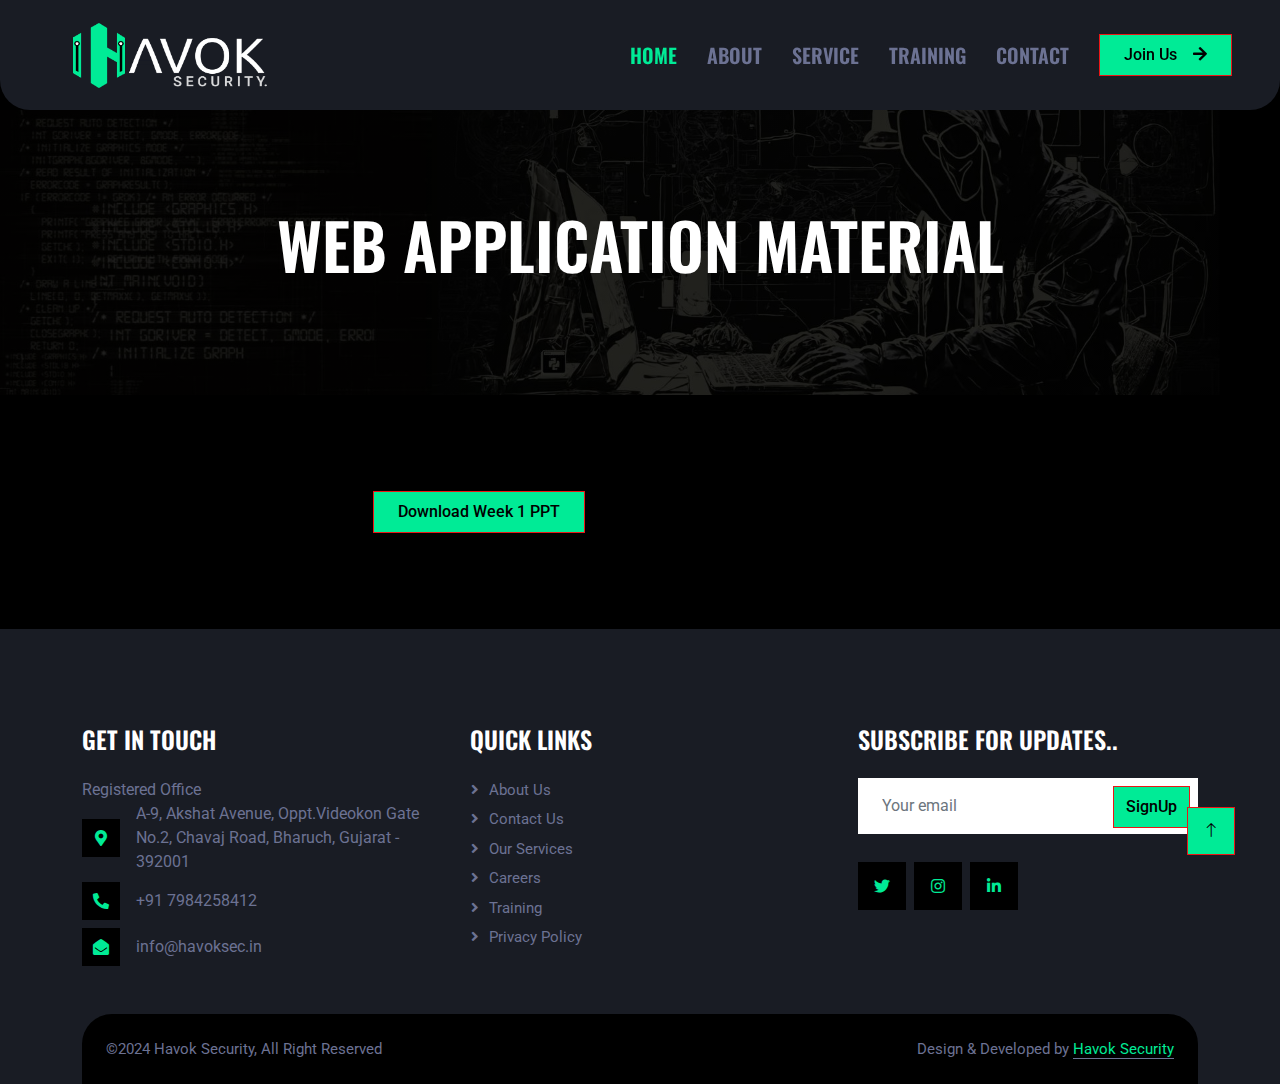
<file: webMaterial.html>
<!DOCTYPE html>
<html lang="en">

<head>
    <meta charset="utf-8">
    <title>Training | Havok Security</title>
    <meta content="width=device-width, initial-scale=1.0" name="viewport">
    <meta content="" name="keywords">
    <meta content="" name="description">

    <!-- Favicon -->
    <link href="img/havok1.png" rel="icon">

    <!-- Google Web Fonts -->
    <link rel="preconnect" href="https://fonts.googleapis.com">
    <link rel="preconnect" href="https://fonts.gstatic.com" crossorigin>
    <link href="https://fonts.googleapis.com/css2?family=Roboto:wght@400;500&family=Oswald:wght@600&display=swap"
        rel="stylesheet">

    <!-- Icon Font Stylesheet -->
    <link href="https://cdnjs.cloudflare.com/ajax/libs/font-awesome/5.10.0/css/all.min.css" rel="stylesheet">
    <link href="https://cdn.jsdelivr.net/npm/bootstrap-icons@1.4.1/font/bootstrap-icons.css" rel="stylesheet">

    <!-- Libraries Stylesheet -->
    <link href="lib/animate/animate.min.css" rel="stylesheet">
    <link href="lib/owlcarousel/assets/owl.carousel.min.css" rel="stylesheet">

    <!-- Customized Bootstrap Stylesheet -->
    <link href="css/bootstrap.min.css" rel="stylesheet">

    <!-- Template Stylesheet -->
    <link href="css/style.css" rel="stylesheet">

    <!--email
    <script src="js/script.js"></script>
    <script type="text/javascript"
            src="https://cdn.jsdelivr.net/npm/@emailjs/browser@4/dist/email.min.js">
    </script>
    <script type="text/javascript">
        (function(){
            emailjs.init({
                publicKey: "9gwDP3wG7zwMHIgkw",
            });
        })();
    </script> -->

</head>

<body>
    <!-- Spinner Start -->
    <div id="spinner"
        class="show bg-dark position-fixed translate-middle w-100 vh-100 top-50 start-50 d-flex align-items-center justify-content-center">
        <div class="spinner-grow text-primary" style="width: 3rem; height: 3rem;" role="status">
            <span class="sr-only">Loading...</span>
        </div>
    </div>
    <!-- Spinner End -->


    <!-- Navbar Start -->
    <nav class="navbar navbar-expand-lg bg-secondary navbar-dark sticky-top py-lg-0 px-lg-5 wow fadeIn" data-wow-delay="0.1s">
        <a href="index.html"><img src="img/HavokLogo1.png" style="width: 200px; height: 65px; margin-left: 25px;"></a>
        <a href="index.html" class="navbar-brand ms-4 ms-lg-0"></a>
        <button type="button" class="navbar-toggler me-4" data-bs-toggle="collapse" data-bs-target="#navbarCollapse">
            <span class="navbar-toggler-icon"></span>
        </button>
        <div class="collapse navbar-collapse" id="navbarCollapse">
            <div class="navbar-nav ms-auto p-4 p-lg-0">
                <a href="index.html" class="nav-item nav-link active">Home</a>
                <a href="about.html" class="nav-item nav-link">About</a>
                <a href="service.html" class="nav-item nav-link">Service</a>
                <a href="Training.html" class="nav-item nav-link">Training</a>
                <a href="contact.html" class="nav-item nav-link">Contact</a>
            </div>
            <a href="career.html" class="btn btn-primary rounded-0 py-2 px-lg-4 d-none d-lg-block">Join Us<i class="fa fa-arrow-right ms-3"></i></a>
        </div>
    </nav>
    <!-- Navbar End -->


    <!-- Page Header Start -->
    <div class="container-fluid page-header py-5 mb-5 wow fadeIn" data-wow-delay="0.1s">
        <div class="container text-center py-5">
            <h1 class="display-3 text-white text-uppercase mb-3 animated slideInDown">Web Application Material</h1>
            <nav aria-label="breadcrumb animated slideInDown">
               <!-- <ol class="breadcrumb justify-content-center text-uppercase mb-0">
                    <li class="breadcrumb-item"><a class="text-white" href="#">Home</a></li>
                    <li class="breadcrumb-item"><a class="text-white" href="#">Pages</a></li>
                    <li class="breadcrumb-item text-primary active" aria-current="page">Training</li>
                </ol> -->
            </nav>
        </div>
    </div>
    <!-- Page Header End -->

    <div class="container-xxl py-5">
        <div class="container">
            <div class="row g-5 justify-content-center">

                <div class="col-lg-6 wow fadeIn" data-wow-delay="0.5s">
                    <a href="/Web-Week1.pptx" download="Web-Week1.pptx" class="btn btn-primary rounded-0 py-2 px-lg-4 text-center">Download Week 1 PPT</a>
                </div>
            </div>
        </div>
    </div>

    <!-- Footer Start -->
    <div class="container-fluid bg-secondary text-light footer mt-5 pt-5 wow fadeIn" data-wow-delay="0.1s">
        <div class="container py-5">
            <div class="row g-5">
                <div class="col-lg-4 col-md-6">
                    <h4 class="text-uppercase mb-4">Get In Touch</h4>
                    <span>Registered Office</span>
                    <div class="d-flex align-items-center mb-2">
                        <div class="btn-square bg-dark flex-shrink-0 me-3">
                            <span class="fa fa-map-marker-alt text-primary"></span>
                        </div>
                        <span>A-9, Akshat Avenue, Oppt.Videokon Gate No.2, Chavaj Road, Bharuch, Gujarat - 392001</span>
                    </div>
                    <div class="d-flex align-items-center mb-2">
                        <div class="btn-square bg-dark flex-shrink-0 me-3">
                            <span class="fa fa-phone-alt text-primary"></span>
                        </div>
                        <span>+91 7984258412 </span>
                    </div>
                    <div class="d-flex align-items-center">
                        <div class="btn-square bg-dark flex-shrink-0 me-3">
                            <span class="fa fa-envelope-open text-primary"></span>
                        </div>
                        <span>info@havoksec.in</span>
                    </div>
                </div>
                <div class="col-lg-4 col-md-6">
                    <h4 class="text-uppercase mb-4">Quick Links</h4>
                    <a class="btn btn-link" href="about.html">About Us</a>
                    <a class="btn btn-link" href="contact.html">Contact Us</a>
                    <a class="btn btn-link" href="service.html">Our Services</a>
                    <a class="btn btn-link" href="career.html">Careers</a>
                    <a class="btn btn-link" href="Training.html">Training</a>
                    <a class="btn btn-link" href="privacy-policy.html">Privacy Policy</a>
                </div>
                <div class="col-lg-4 col-md-6">
                    <h4 class="text-uppercase mb-4">Subscribe For Updates..</h4>
                    <form name="submit-to-google-sheet">
                    <div class="position-relative mb-4">
                    
                        <input class="form-control border-0 w-100 py-3 ps-4 pe-5" type="text" name="Email" placeholder="Your email" required>
                        <button type="submit" class="btn btn-primary py-2 position-absolute top-0 end-0 mt-2 me-2">SignUp</button>
                    
                    <span id="msg"></span>
                    </div>
                </form>
                    <div class="d-flex pt-1 m-n1">
                        <a class="btn btn-lg-square btn-dark text-primary m-1" href="https://twitter.com/havoksec01"><i class="fab fa-twitter"></i></a>
                        <a class="btn btn-lg-square btn-dark text-primary m-1" href="https://www.instagram.com/havok.sec"><i class="fab fa-instagram"></i></a>
                        <a class="btn btn-lg-square btn-dark text-primary m-1" href="https://www.linkedin.com/company/havok-sec/"><i class="fab fa-linkedin-in"></i></a>
                    </div>
                </div>
            </div>
        </div>
        <div class="container">
            <div class="copyright">
                <div class="row" >
                    <div class="col-md-6 text-center text-md-start mb-3 mb-md-0">
                        &copy;2024 Havok Security, All Right Reserved
                    </div>
                  <div class="col-md-6 text-center text-md-end">
                        Design & Developed by <a class="border-bottom" href="https://havoksec.in" style="color: #00EB96;">Havok Security</a>
                    </div>
                </div>
            </div>
        </div>
    </div>
    <!-- Footer End -->


    <!-- Back to Top -->
    <a href="#" class="btn btn-primary btn-lg-square back-to-top"><i class="bi bi-arrow-up"></i></a>


    <!-- JavaScript Libraries -->
    <script src="https://code.jquery.com/jquery-3.4.1.min.js"></script>
    <script src="https://cdn.jsdelivr.net/npm/bootstrap@5.0.0/dist/js/bootstrap.bundle.min.js"></script>
    <script src="lib/wow/wow.min.js"></script>
    <script src="lib/easing/easing.min.js"></script>
    <script src="lib/waypoints/waypoints.min.js"></script>
    <script src="lib/owlcarousel/owl.carousel.min.js"></script>

    <!-- Template Javascript -->
    <script src="js/main.js"></script>

    <script>
        const scriptURL = 'https://script.google.com/macros/s/AKfycbwS4fp9wRVqvTcweH3323WjtgSsFsawNzdS3lELrNpBoGZeCNnG8dsGg3st9r5DqK7q/exec'
        const form = document.forms['submit-to-google-sheet']
        const msg = document.getElementById("msg")
      
        form.addEventListener('submit', e => {
          e.preventDefault()
          fetch(scriptURL, { method: 'POST', body: new FormData(form)})
            .then(response => {
                msg.innerHTML = "Thank You For Subscribing!!"
                setTimeout(function(){
                    msg.innerHTML = ""
                },2000)
                form.reset()
            })
            .catch(error => console.error('Error!', error.message))
        })
      </script>
</body>

</html>
</file>
<file: css/style.css>
/********** Template CSS **********/
:root {
    --primary: #00EB96;
    --secondary: #191C24;
    --light: #6C7293;
    --dark: #000000;
}

.back-to-top {
    position: fixed;
    display: none;
    right: 45px;
    bottom: 45px;
    z-index: 99;
}


/*** Spinner ***/
#spinner {
    opacity: 0;
    visibility: hidden;
    transition: opacity .5s ease-out, visibility 0s linear .5s;
    z-index: 99999;
}

#spinner.show {
    transition: opacity .5s ease-out, visibility 0s linear 0s;
    visibility: visible;
    opacity: 1;
}


/*** Button ***/
.btn {
    font-weight: 500;
    transition: .5s;
}

.btn-square {
    width: 38px;
    height: 38px;
}

.btn-sm-square {
    width: 32px;
    height: 32px;
}

.btn-lg-square {
    width: 48px;
    height: 48px;
}

.btn-square,
.btn-sm-square,
.btn-lg-square {
    padding: 0;
    display: flex;
    align-items: center;
    justify-content: center;
    font-weight: normal;
}


/*** Navbar ***/
.navbar {
    border-bottom-left-radius: 30px; 
    border-bottom-right-radius: 30px; 
    
    overflow: hidden; 
}


.navbar .dropdown-toggle::after {
    border: none;
    content: "\f107";
    font-family: "Font Awesome 5 Free";
    font-weight: 900;
    vertical-align: middle;
    margin-left: 8px;
}

.navbar .navbar-nav .nav-link {
    margin-right: 30px;
    padding: 40px 0;
    color: var(--light);
    font-family: 'Oswald', sans-serif;
    font-size: 20px;
    font-weight: 600;
    text-transform: uppercase;
    outline: none;
}

.navbar .navbar-nav .nav-link:hover,
.navbar .navbar-nav .nav-link.active {
    color: var(--primary);
}

.navbar.sticky-top {
    top: -100px;
    transition: .5s;
}

@media (max-width: 991.98px) {
    .navbar .navbar-nav .nav-link,
    .navbar.shadow-sm .navbar-nav .nav-link {
        margin-right: 0;
        padding: 10px 0;
    }

    .navbar .navbar-nav {
        margin-top: 8px;
        border-top: 1px solid var(--light);
    }
}

@media (min-width: 992px) {
    .navbar.shadow-sm .navbar-nav .nav-link {
        padding: 20px 0;
    }

    .navbar .nav-item .dropdown-menu {
        display: block;
        border: none;
        margin-top: 0;
        top: 150%;
        opacity: 0;
        visibility: hidden;
        transition: .5s;
    }

    .navbar .nav-item:hover .dropdown-menu {
        top: 100%;
        visibility: visible;
        transition: .5s;
        opacity: 1;
    }
}


/*** Header ***/
.carousel-caption {
    top: 0;
    left: 0;
    right: 0;
    bottom: 0;
    background: rgba(0, 0, 0, .85);
    z-index: 1;
}

.carousel-control-prev,
.carousel-control-next {
    width: 10%;
}

.carousel-control-prev-icon,
.carousel-control-next-icon {
    width: 3rem;
    height: 3rem;
}

@media (max-width: 768px) {
    #header-carousel .carousel-item {
        position: relative;
        min-height: 450px;
    }
    
    #header-carousel .carousel-item img {
        position: absolute;
        width: 100%;
        height: 100%;
        object-fit: cover;
    }
}

.page-header {
    background: linear-gradient(rgba(0, 0, 0, .85), rgba(0, 0, 0, .85)), url(../img/bg1.jpg) center center no-repeat;
    background-size: cover;
}

.breadcrumb-item + .breadcrumb-item::before {
    color: var(--light);
}


/*** Service ***/
.service-item .btn {
    position: absolute;
    right: -50px;
    bottom: -50px;
    width: 50px;
    height: 50px;
    color: var(--primary);
    background: var(--dark);
    opacity: 0;
}

.service-item:hover .btn {
    right: 0;
    bottom: 0;
    opacity: 1;
}


/*** Team ***/
.team-item .team-img::before,
.team-item .team-img::after {
    position: absolute;
    content: "";
    width: 0;
    height: 100%;
    top: 0;
    left: 0;
    background: rgba(0, 0, 0, .85);
    transition: .5s;
}

.team-item .team-img::after {
    left: auto;
    right: 0;
}

.team-item:hover .team-img::before,
.team-item:hover .team-img::after {
    width: 50%;
}

.team-item .team-img .team-social {
    position: absolute;
    width: 100%;
    height: 100%;
    top: 0;
    left: 0;
    display: flex;
    align-items: center;
    justify-content: center;
    transition: .5s;
    z-index: 3;
    opacity: 0;
}

.team-item:hover .team-img .team-social {
    transition-delay: .3s;
    opacity: 1;
}

.team-item .team-social .btn {
    display: inline-flex;
    margin: 0 3px;
    color: var(--primary);
    background: var(--dark);
}

.team-item .team-social .btn:hover {
    color: #FFFFFF;
    background: var(--primary);
}


/*** Testimonial ***/
.testimonial-carousel {
    max-width: 700px;
    margin: 0 auto;
}

.testimonial-carousel .owl-dots {
    margin-top: 35px;
    height: 100px;
    display: flex;
    align-items: center;
    justify-content: center;
}

.testimonial-carousel .owl-dots .owl-dot {
    width: 60px;
    height: 60px;
    margin: 0 5px;
    padding: 10px;
    background: var(--secondary);
    transition: .5s;
}

.testimonial-carousel .owl-dots .owl-dot.active {
    width: 100px;
    height: 100px;
}

.testimonial-carousel .owl-dots .owl-dot img {
    opacity: .1;
    transition: .5s;
}

.testimonial-carousel .owl-dots .owl-dot.active img {
    opacity: 1;
}


/*** Footer ***/
.footer .btn.btn-link {
    display: block;
    margin-bottom: 5px;
    padding: 0;
    text-align: left;
    color: var(--light);
    font-size: 15px;
    font-weight: normal;
    text-transform: capitalize;
    transition: .3s;
}

.footer .btn.btn-link::before {
    position: relative;
    content: "\f105";
    font-family: "Font Awesome 5 Free";
    font-weight: 900;
    margin-right: 10px;
}

.footer .btn.btn-link:hover {
    color: var(--primary);
    letter-spacing: 1px;
    box-shadow: none;
}
.iframe-container {
    text-align: center;
}

.iframe-container iframe {
    width: 640px; /* adjust width as needed */
    height: 1778px; /* adjust height as needed */
}
.footer .copyright {
    border-top-left-radius: 30px; 
    border-top-right-radius: 30px; 
    padding: 1.5rem;
    font-size: 15px;
    background: var(--dark);
}

.footer .copyright a {
    color: var(--light);
}

.footer .copyright a:hover {
    color: var(--primary);
}
</file>
